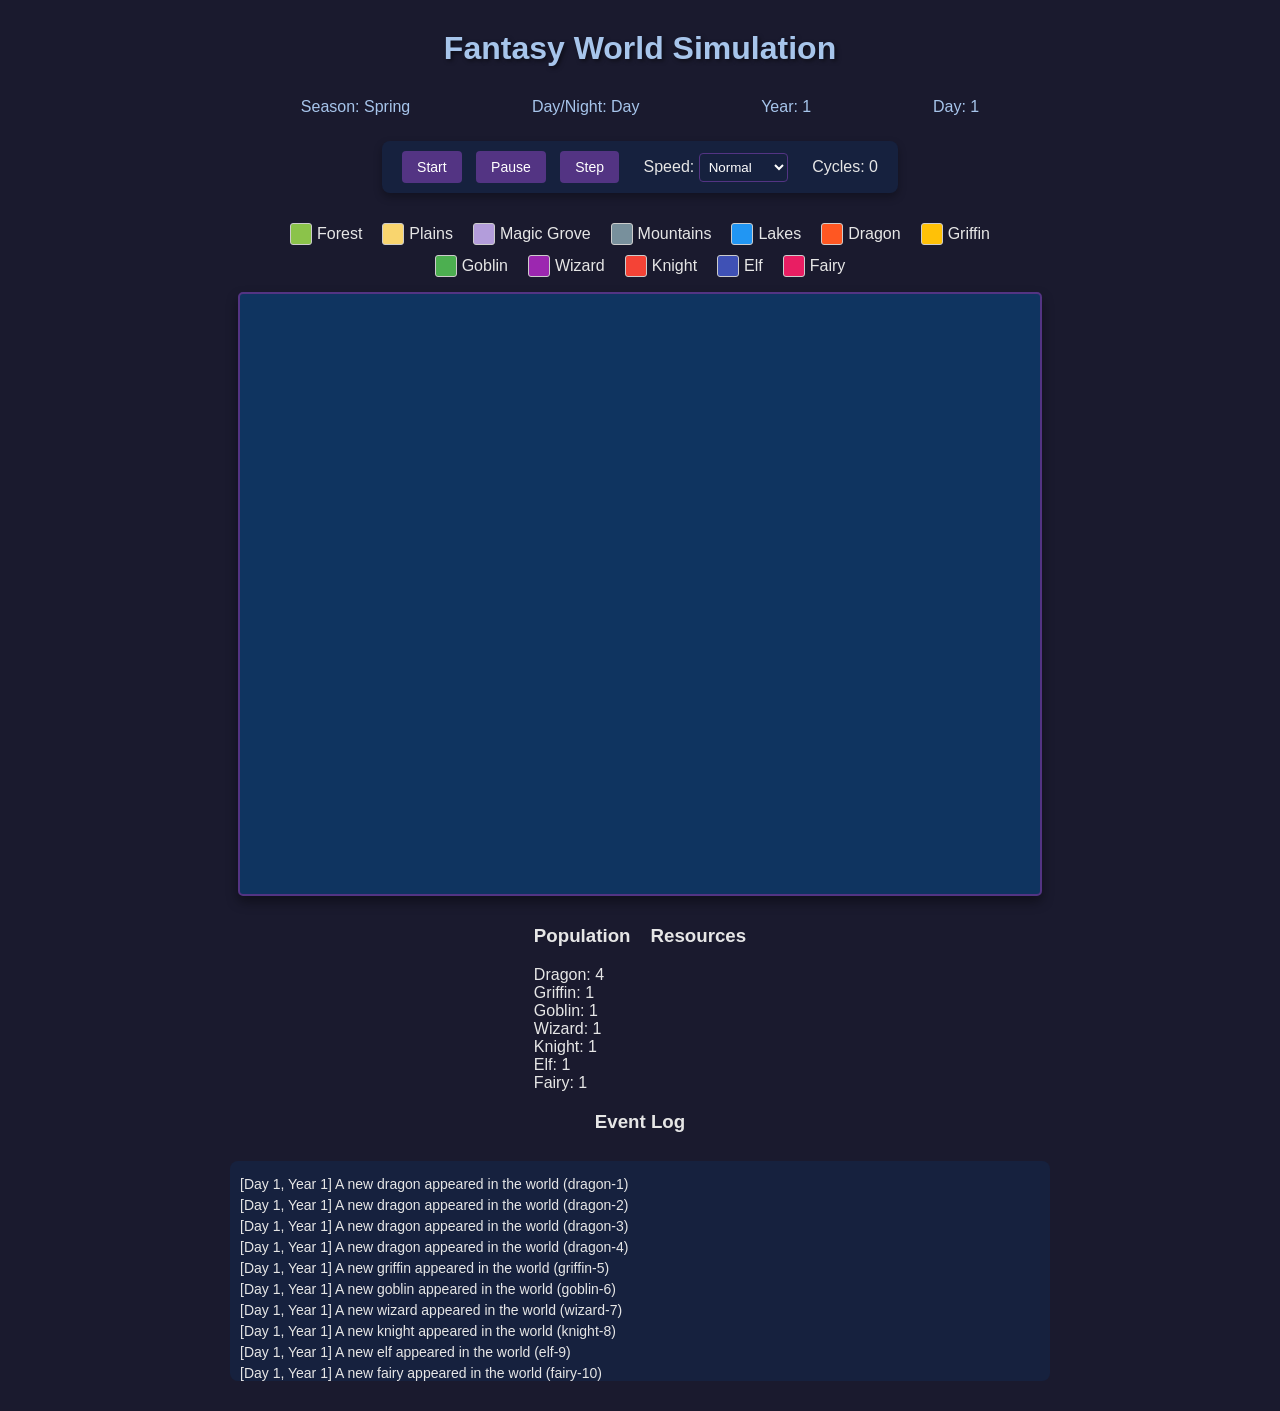
<file: simulation/index.html>
<!DOCTYPE html>
<html lang="en">
<head>
  <meta charset="UTF-8">
  <title>Fantasy World Simulation</title>
  <style>
    body {
      font-family: 'Segoe UI', Tahoma, Geneva, Verdana, sans-serif;
      background: #1a1a2e;
      color: #e6e6e6;
      margin: 0;
      padding: 20px;
      display: flex;
      flex-direction: column;
      align-items: center;
    }
    h1 {
      margin-top: 10px;
      color: #a7c5eb;
      text-shadow: 2px 2px 4px rgba(0, 0, 0, 0.5);
    }
    #controls {
      margin: 15px;
      background: #16213e;
      padding: 10px 20px;
      border-radius: 8px;
      box-shadow: 0 4px 8px rgba(0, 0, 0, 0.3);
    }
    #simulationCanvas {
      border: 2px solid #533483;
      background: #0f3460;
      border-radius: 5px;
      box-shadow: 0 6px 12px rgba(0, 0, 0, 0.4);
    }
    button {
      margin-right: 10px;
      padding: 8px 15px;
      font-size: 14px;
      background: #533483;
      color: white;
      border: none;
      border-radius: 4px;
      cursor: pointer;
      transition: background 0.3s;
    }
    button:hover {
      background: #6247aa;
    }
    .stat-display {
      background: #16213e;
      padding: 10px;
      margin: 10px 0;
      border-radius: 8px;
      max-height: 200px;
      overflow-y: auto;
      width: 800px;
    }
    .log-entry {
      margin: 5px 0;
      font-size: 14px;
    }
    .stat-panel {
      display: flex;
      justify-content: space-between;
      margin-top: 10px;
    }
    .stat-column {
      flex: 1;
      margin: 0 10px;
    }
    .world-info {
      display: flex;
      justify-content: space-around;
      width: 800px;
      margin: 10px 0;
      color: #a7c5eb;
    }
    select {
      background: #16213e;
      color: white;
      padding: 5px;
      border: 1px solid #533483;
      border-radius: 4px;
    }
    .legend {
      display: flex;
      flex-wrap: wrap;
      justify-content: center;
      margin: 10px 0;
      width: 800px;
    }
    .legend-item {
      display: flex;
      align-items: center;
      margin: 5px 10px;
    }
    .legend-color {
      width: 20px;
      height: 20px;
      margin-right: 5px;
      border: 1px solid #ccc;
      border-radius: 3px;
    }
  </style>
</head>
<body>
  <h1>Fantasy World Simulation</h1>
  
  <div class="world-info">
    <div>Season: <span id="seasonDisplay">Spring</span></div>
    <div>Day/Night: <span id="dayNightDisplay">Day</span></div>
    <div>Year: <span id="yearDisplay">1</span></div>
    <div>Day: <span id="dayDisplay">1</span></div>
  </div>
  
  <div id="controls">
    <button id="startButton">Start</button>
    <button id="pauseButton">Pause</button>
    <button id="stepButton">Step</button>
    <span style="margin-left: 10px;">Speed: </span>
    <select id="speedSelector">
      <option value="1000">Slow</option>
      <option value="500" selected>Normal</option>
      <option value="200">Fast</option>
      <option value="50">Very Fast</option>
    </select>
    <span style="margin-left: 20px;">Cycles: <span id="stepCounter">0</span></span>
  </div>
  
  <div class="legend">
    <div class="legend-item"><div class="legend-color" style="background: #8bc34a;"></div>Forest</div>
    <div class="legend-item"><div class="legend-color" style="background: #f9d56e;"></div>Plains</div>
    <div class="legend-item"><div class="legend-color" style="background: #b39ddb;"></div>Magic Grove</div>
    <div class="legend-item"><div class="legend-color" style="background: #78909c;"></div>Mountains</div>
    <div class="legend-item"><div class="legend-color" style="background: #2196f3;"></div>Lakes</div>
    <div class="legend-item"><div class="legend-color" style="background: #ff5722;"></div>Dragon</div>
    <div class="legend-item"><div class="legend-color" style="background: #ffc107;"></div>Griffin</div>
    <div class="legend-item"><div class="legend-color" style="background: #4caf50;"></div>Goblin</div>
    <div class="legend-item"><div class="legend-color" style="background: #9c27b0;"></div>Wizard</div>
    <div class="legend-item"><div class="legend-color" style="background: #f44336;"></div>Knight</div>
    <div class="legend-item"><div class="legend-color" style="background: #3f51b5;"></div>Elf</div>
    <div class="legend-item"><div class="legend-color" style="background: #e91e63;"></div>Fairy</div>
  </div>
  
  <canvas id="simulationCanvas" width="800" height="600"></canvas>
  
  <div class="stat-panel">
    <div class="stat-column">
      <h3>Population</h3>
      <div id="populationStats"></div>
    </div>
    <div class="stat-column">
      <h3>Resources</h3>
      <div id="resourceStats"></div>
    </div>
  </div>
  
  <h3>Event Log</h3>
  <div id="eventLog" class="stat-display"></div>

  <script>
   const entityDefs = {
		  "dragon": {
			baseStats: {
			  energy: 200,
			  maxEnergy: 200,
			  lifespan: 2000,
			  radius: 8,
			  color: '#ff5722',
			  power: 10,
			  intelligence: 0.8,
			  canClimb: true,
			  canSwim: true
			},
			behaviors: [
			  {
				type: "MovementBehavior",
				config: {
				  moveProbability: 0.7,
				  speed: 2,
				  energyCost: 0.3,
				  huntingMode: true,
				  fleeFromPredators: false
				}
			  },
			  {
				type: "HuntingBehavior",
				config: {
				  radius: 150,
				  targetTypes: ['knight', 'goblin', 'elf', 'griffin', 'shelter'],
				  attackSuccess: 0.8,
				  energyGain: 50,
				  searchCost: 0.2
				}
			  },
			  {
				type: "ReproductionBehavior",
				config: {
				  energyThreshold: 0.8,
				  reproductionChance: 0.005,
				  findMateRadius: 100,
				  maxOffspring: 1,
				  energyCost: 100,
				  cooldownTime: 500,
				  initialCooldown: 200
				}
			  },
			  {
				type: "MagicBehavior",
				config: {
				  maxMana: 100,
				  manaRegen: 0.5,
				  manaCost: 30,
				  spellType: 'damage',
				  spellName: 'fire breath',
				  spellPower: 30,
				  spellChance: 0.2,
				  cooldownTime: 15,
				  radius: 100,
				  enemyTypes: ['knight', 'goblin', 'elf', 'griffin', 'wizard']
				}
			  }
			]
		  },
		  "griffin": {
			baseStats: {
			  energy: 150,
			  maxEnergy: 150,
			  lifespan: 1500,
			  radius: 7,
			  color: '#ffc107',
			  power: 7,
			  intelligence: 0.6,
			  canClimb: true,
			  canSwim: false
			},
			behaviors: [
			  {
				type: "MovementBehavior",
				config: {
				  moveProbability: 0.8,
				  speed: 3,
				  energyCost: 0.2,
				  huntingMode: true,
				  fleeFromPredators: false
				}
			  },
			  {
				type: "HuntingBehavior",
				config: {
				  radius: 120,
				  targetTypes: ['goblin', 'elf'],
				  attackSuccess: 0.7,
				  energyGain: 40,
				  searchCost: 0.2
				}
			  },
			  {
				type: "ReproductionBehavior",
				config: {
				  energyThreshold: 0.7,
				  reproductionChance: 0.01,
				  findMateRadius: 80,
				  maxOffspring: 2,
				  energyCost: 60,
				  cooldownTime: 300,
				  initialCooldown: 100
				}
			  }
			]
		  },
		  "goblin": {
			baseStats: {
			  energy: 70,
			  maxEnergy: 70,
			  lifespan: 800,
			  radius: 5,
			  color: '#4caf50',
			  power: 3,
			  intelligence: 0.4,
			  evasion: 0.3,
			  canClimb: false,
			  canSwim: false
			},
			behaviors: [
			  {
				type: "MovementBehavior",
				config: {
				  moveProbability: 0.9,
				  speed: 2,
				  energyCost: 0.1,
				  huntingMode: false,
				  fleeFromPredators: true
				}
			  },
			  {
				type: "ForagingBehavior",
				config: {
				  foragingSkill: 0.6,
				  eatAmount: 10,
				  efficiencyFactor: 0.8,
				  searchCost: 0.1
				}
			  },
			  {
				type: "ReproductionBehavior",
				config: {
				  energyThreshold: 0.6,
				  reproductionChance: 0.03,
				  findMateRadius: 50,
				  maxOffspring: 3,
				  energyCost: 30,
				  cooldownTime: 150,
				  initialCooldown: 50
				}
			  },
			  {
				type: "CraftingBehavior",
				config: {
				  craftChance: 0.1,
				  craftingSkill: 0.5,
				  energyCost: 0.5,
				  cooldownTime: 20,
				  projects: [
					{name: 'Simple Trap', requiredWork: 10, effect: 'trap', quality: 1},
					{name: 'Crude Shelter', requiredWork: 20, effect: 'shelter', quality: 1}
				  ]
				}
			  },
			  {
				type: "SocialBehavior",
				config: {
				  interactionRadius: 40,
				  cooldownTime: 10,
				  allyTypes: ['goblin'],
				  enemyTypes: ['knight', 'elf', 'wizard']
				}
			  }
			]
		  },
		  "wizard": {
			baseStats: {
			  energy: 90,
			  maxEnergy: 90,
			  lifespan: 1200,
			  radius: 6,
			  color: '#9c27b0',
			  power: 5,
			  intelligence: 0.9,
			  canClimb: false,
			  canSwim: false
			},
			behaviors: [
			  {
				type: "MovementBehavior",
				config: {
				  moveProbability: 0.6,
				  speed: 1,
				  energyCost: 0.1,
				  huntingMode: false,
				  fleeFromPredators: true
				}
			  },
			  {
				type: "ForagingBehavior",
				config: {
				  foragingSkill: 0.5,
				  eatAmount: 8,
				  efficiencyFactor: 0.9,
				  searchCost: 0.1
				}
			  },
			  {
				type: "MagicBehavior",
				config: {
				  maxMana: 150,
				  manaRegen: 1,
				  manaCost: 20,
				  spellType: 'protection',
				  spellName: 'arcane shield',
				  spellPower: 15,
				  spellChance: 0.3,
				  cooldownTime: 10,
				  radius: 80,
				  allyTypes: ['wizard', 'knight', 'elf'],
				  protectionDuration: 100
				}
			  },
			  {
				type: "ReproductionBehavior",
				config: {
				  energyThreshold: 0.7,
				  reproductionChance: 0.01,
				  findMateRadius: 60,
				  maxOffspring: 1,
				  energyCost: 40,
				  cooldownTime: 300,
				  initialCooldown: 150
				}
			  },
			  {
				type: "SocialBehavior",
				config: {
				  interactionRadius: 60,
				  cooldownTime: 5,
				  allyTypes: ['wizard', 'knight', 'elf'],
				  enemyTypes: ['goblin', 'dragon']
				}
			  }
			]
		  },
		  "knight": {
			baseStats: {
			  energy: 120,
			  maxEnergy: 120,
			  lifespan: 1000,
			  radius: 6,
			  color: '#f44336',
			  power: 8,
			  intelligence: 0.6,
			  canClimb: false,
			  canSwim: false
			},
			behaviors: [
			  {
				type: "MovementBehavior",
				config: {
				  moveProbability: 0.7,
				  speed: 1.5,
				  energyCost: 0.2,
				  huntingMode: true,
				  fleeFromPredators: false
				}
			  },
			  {
				type: "HuntingBehavior",
				config: {
				  radius: 100,
				  targetTypes: ['goblin', 'dragon'],
				  attackSuccess: 0.6,
				  energyGain: 30,
				  searchCost: 0.2
				}
			  },
			  {
				type: "ForagingBehavior",
				config: {
				  foragingSkill: 0.3,
				  eatAmount: 5,
				  efficiencyFactor: 0.7,
				  searchCost: 0.1
				}
			  },
			  {
				type: "ReproductionBehavior",
				config: {
				  energyThreshold: 0.7,
				  reproductionChance: 0.02,
				  findMateRadius: 70,
				  maxOffspring: 2,
				  energyCost: 50,
				  cooldownTime: 250,
				  initialCooldown: 100
				}
			  },
			  {
				type: "CraftingBehavior",
				config: {
				  craftChance: 0.15,
				  craftingSkill: 0.7,
				  energyCost: 0.3,
				  cooldownTime: 15,
				  projects: [
					{name: 'Sword', requiredWork: 15, effect: 'tool', quality: 2},
					{name: 'Shield', requiredWork: 15, effect: 'tool', quality: 1},
					{name: 'Fortress', requiredWork: 40, effect: 'shelter', quality: 3}
				  ]
				}
			  },
			  {
				type: "SocialBehavior",
				config: {
				  interactionRadius: 50,
				  cooldownTime: 10,
				  allyTypes: ['knight', 'wizard', 'elf'],
				  enemyTypes: ['goblin', 'dragon']
				}
			  }
			]
		  },
		  "elf": {
			baseStats: {
			  energy: 80,
			  maxEnergy: 80,
			  lifespan: 1600,
			  radius: 5,
			  color: '#3f51b5',
			  power: 4,
			  intelligence: 0.7,
			  evasion: 0.4,
			  canClimb: true,
			  canSwim: true
			},
			behaviors: [
			  {
				type: "MovementBehavior",
				config: {
				  moveProbability: 0.8,
				  speed: 2,
				  energyCost: 0.1,
				  huntingMode: false,
				  fleeFromPredators: true
				}
			  },
			  {
				type: "ForagingBehavior",
				config: {
				  foragingSkill: 0.8,
				  eatAmount: 10,
				  efficiencyFactor: 1.2,
				  searchCost: 0.1
				}
			  },
			  {
				type: "MagicBehavior",
				config: {
				  maxMana: 100,
				  manaRegen: 0.8,
				  manaCost: 15,
				  spellType: 'environment',
				  spellName: "nature's blessing",
				  spellPower: 10,
				  spellChance: 0.2,
				  cooldownTime: 20,
				  radius: 60
				}
			  },
			  {
				type: "ReproductionBehavior",
				config: {
				  energyThreshold: 0.6,
				  reproductionChance: 0.015,
				  findMateRadius: 80,
				  maxOffspring: 2,
				  energyCost: 30,
				  cooldownTime: 200,
				  initialCooldown: 80
				}
			  },
			  {
				type: "SocialBehavior",
				config: {
				  interactionRadius: 70,
				  cooldownTime: 8,
				  allyTypes: ['elf', 'fairy', 'wizard'],
				  enemyTypes: ['goblin']
				}
			  }
			]
		  },
		  "fairy": {
			baseStats: {
			  energy: 50,
			  maxEnergy: 50,
			  lifespan: 500,
			  radius: 3,
			  color: '#e91e63',
			  power: 2,
			  intelligence: 0.8,
			  evasion: 0.6,
			  canClimb: true,
			  canSwim: true
			},
			behaviors: [
			  {
				type: "MovementBehavior",
				config: {
				  moveProbability: 0.9,
				  speed: 2.5,
				  energyCost: 0.05,
				  huntingMode: false,
				  fleeFromPredators: true
				}
			  },
			  {
				type: "ForagingBehavior",
				config: {
				  foragingSkill: 0.7,
				  eatAmount: 5,
				  efficiencyFactor: 1.0,
				  searchCost: 0.05
				}
			  },
			  {
				type: "MagicBehavior",
				config: {
				  maxMana: 80,
				  manaRegen: 1.2,
				  manaCost: 10,
				  spellType: 'healing',
				  spellName: 'fairy dust',
				  spellPower: 15,
				  spellChance: 0.4,
				  cooldownTime: 5,
				  radius: 40,
				  allyTypes: ['fairy', 'elf', 'wizard']
				}
			  },
			  {
				type: "ReproductionBehavior",
				config: {
				  energyThreshold: 0.6,
				  reproductionChance: 0.02,
				  findMateRadius: 60,
				  maxOffspring: 3,
				  energyCost: 20,
				  cooldownTime: 100,
				  initialCooldown: 40
				}
			  }
			]
		  },
		  "shelter": {
			baseStats: {
			  energy: 50,
			  maxEnergy: 50,
			  lifespan: 5000,
			  radius: 3,
			  color: '#333333',
			  power: 2,
			  intelligence: 0.0,
			  evasion: 0.0,
			  canClimb: false,
			  canSwim: false,
			  biological: false
			},
			behaviors: []
		  },
		  "trap": {
			baseStats: {
			  energy: 50,
			  maxEnergy: 50,
			  lifespan: 5000,
			  radius: 3,
			  color: '#333333',
			  power: 2,
			  intelligence: 0.0,
			  evasion: 0.0,
			  canClimb: false,
			  canSwim: false,
			  biological: false
			},
			behaviors: []
		  }
		};

	const behaviors = (() => {	
	// ---------------------------
      // Base Behavior Class
      // ---------------------------
      class Behavior {
        constructor(type, parameters) {
          this.type = type;
          this.parameters = parameters || {};
        }
        
        execute(entity, world) {
          // Base implementation
        }
      }

      // ---------------------------
      // Movement Behaviors
      // ---------------------------
      class MovementBehavior extends Behavior {
        constructor(parameters) {
          super('movement', parameters);
          this.cooldown = 0;
        }
        
        execute(entity, world) {
          // Skip movement if on cooldown
          if (this.cooldown > 0) {
            this.cooldown--;
            return;
          }
          
          // Get current grid position
          const currentCol = Math.floor(entity.x / world.cellWidth);
          const currentRow = Math.floor(entity.y / world.cellHeight);
          
          // Determine possible movement directions (including diagonals)
          const directions = [
            {row: -1, col: 0},  // up
            {row: 1, col: 0},   // down
            {row: 0, col: -1},  // left
            {row: 0, col: 1},   // right
            {row: -1, col: -1}, // up-left
            {row: -1, col: 1},  // up-right
            {row: 1, col: -1},  // down-left
            {row: 1, col: 1}    // down-right
          ];
          
          let moved = false;
          
          // Prioritize moving toward targets if hunting or fleeing
          if (entity.target && this.parameters.huntingMode) {
            const targetCol = Math.floor(entity.target.x / world.cellWidth);
            const targetRow = Math.floor(entity.target.y / world.cellHeight);
            
            const dx = targetCol - currentCol;
            const dy = targetRow - currentRow;
            
            // Choose direction that moves toward target
            const direction = {
              row: dy === 0 ? 0 : (dy > 0 ? 1 : -1),
              col: dx === 0 ? 0 : (dx > 0 ? 1 : -1)
            };
            
            const newRow = currentRow + direction.row;
            const newCol = currentCol + direction.col;
            
            if (this.isValidMove(newRow, newCol, world, entity)) {
              this.moveEntity(entity, newRow, newCol, world);
              moved = true;
            }
          } 
          // Check if entity should flee
          else if (entity.threatNearby && this.parameters.fleeFromPredators) {
            const threat = entity.threatNearby;
            const threatCol = Math.floor(threat.x / world.cellWidth);
            const threatRow = Math.floor(threat.y / world.cellHeight);
            
            // Move away from the threat
            const dx = currentCol - threatCol;
            const dy = currentRow - threatRow;
            
            const direction = {
              row: dy === 0 ? 0 : (dy > 0 ? 1 : -1),
              col: dx === 0 ? 0 : (dx > 0 ? 1 : -1)
            };
            
            const newRow = currentRow + direction.row;
            const newCol = currentCol + direction.col;
            
            if (this.isValidMove(newRow, newCol, world, entity)) {
              this.moveEntity(entity, newRow, newCol, world);
              moved = true;
            }
          }
          
          // Random movement if not hunting/fleeing or if directed movement failed
          if (!moved && Math.random() < this.parameters.moveProbability) {
            // Shuffle directions for random selection
            const shuffledDirs = directions.sort(() => Math.random() - 0.5);
            
            for (const direction of shuffledDirs) {
              const newRow = currentRow + direction.row;
              const newCol = currentCol + direction.col;
              
              if (this.isValidMove(newRow, newCol, world, entity)) {
                this.moveEntity(entity, newRow, newCol, world);
                moved = true;
                break;
              }
            }
          }
          
          // Set cooldown based on speed
          if (moved) {
            this.cooldown = Math.max(1, Math.floor(10 / (this.parameters.speed || 1)));
            entity.energy -= this.parameters.energyCost * (world.isNight ? 1.5 : 1);
            
            // Terrain effects
            const currentTerrain = world.getTerrainAt(entity.x, entity.y);
            if (currentTerrain === 'mountains' && entity.type !== 'griffin' && entity.type !== 'dragon') {
              entity.energy -= this.parameters.energyCost * 0.5; // Mountains cost extra energy
            } else if (currentTerrain === 'lakes' && !entity.canSwim) {
              entity.energy -= this.parameters.energyCost * 2; // Water costs extra for non-swimmers
            }
          }
        }
        
        isValidMove(row, col, world, entity) {
          // Check if new position is within grid bounds
          if (row < 0 || row >= world.gridRows || col < 0 || col >= world.gridCols) {
            return false;
          }
          
          // Get terrain type at new position
          const newTerrain = world.grid[row][col].terrain;
          
          // Check terrain restrictions
          if (newTerrain === 'mountains' && !entity.canClimb && entity.type !== 'griffin' && entity.type !== 'dragon') {
            return Math.random() < 0.2; // Small chance to enter mountains for non-climbers
          }
          
          if (newTerrain === 'lakes' && !entity.canSwim) {
            return Math.random() < 0.1; // Very small chance to enter water for non-swimmers
          }
          
          return true;
        }
        
        moveEntity(entity, newRow, newCol, world) {
          // Move to center of new cell with some randomness
          entity.x = (newCol + 0.3 + Math.random() * 0.4) * world.cellWidth;
          entity.y = (newRow + 0.3 + Math.random() * 0.4) * world.cellHeight;
        }
      }

      // ---------------------------
      // Hunting Behavior
      // ---------------------------
      class HuntingBehavior extends Behavior {
        constructor(parameters) {
          super('hunting', parameters);
          this.huntCooldown = 0;
        }
        
        execute(entity, world) {
          if (this.huntCooldown > 0) {
            this.huntCooldown--;
            return;
          }
          
          // Skip hunting if not hungry enough
          if (entity.energy > entity.maxEnergy * 0.7) {
            return;
          }
          
          // Search for prey
          const huntRadius = this.parameters.radius;
          let potentialPrey = Array.from(world.entities.values()).filter(other => {
            return (
              other.id !== entity.id &&
              this.parameters.targetTypes.includes(other.type) &&
              Math.hypot(entity.x - other.x, entity.y - other.y) < huntRadius
            );
          });
          
          // Sort by distance
          potentialPrey.sort((a, b) => {
            const distA = Math.hypot(entity.x - a.x, entity.y - a.y);
            const distB = Math.hypot(entity.x - b.x, entity.y - b.y);
            return distA - distB;
          });
          
          if (potentialPrey.length > 0) {
            const prey = potentialPrey[0];
            const distance = Math.hypot(entity.x - prey.x, entity.y - prey.y);
            
            // Set as target if not in attack range
            if (distance > entity.radius + prey.radius) {
              entity.target = prey;
              
              // Alert prey of nearby predator
              prey.threatNearby = entity;
              
              // Hunting fails sometimes based on prey's evasion skill
              if (prey.evasion && Math.random() < prey.evasion) {
                world.addEventLog(`${prey.name} (${prey.type}) evaded ${entity.name}'s hunt!`);
                this.huntCooldown = 10;
                return;
              }
            } else {
              // Attack when in range
              const attackSuccess = Math.random() < this.parameters.attackSuccess;
              
              if (attackSuccess) {
                world.addEventLog(`${entity.name} killed ${prey.name} (${prey.type}) and gained ${this.parameters.energyGain} energy!`);
                world.removeEntity(prey.id);
                entity.energy += this.parameters.energyGain;
                entity.killCount = (entity.killCount || 0) + 1;
                entity.target = null;
                this.huntCooldown = 20; // Rest after successful hunt
              } else {
                world.addEventLog(`${entity.name}'s attack on ${prey.name} failed!`);
                this.huntCooldown = 5;
              }
            }
          } else {
            entity.target = null;
          }
          
          // Energy cost for hunting
          entity.energy -= this.parameters.searchCost;
        }
      }

      // ---------------------------
      // Foraging Behavior (for creatures eating plants, berries, etc.)
      // ---------------------------
      class ForagingBehavior extends Behavior {
        constructor(parameters) {
          super('foraging', parameters);
          this.forageCooldown = 0;
        }
        
        execute(entity, world) {
          if (this.forageCooldown > 0) {
            this.forageCooldown--;
            return;
          }
          
          const col = Math.floor(entity.x / world.cellWidth);
          const row = Math.floor(entity.y / world.cellHeight);
          
          if (row < 0 || row >= world.gridRows || col < 0 || col >= world.gridCols) {
            return;
          }
          
          const cell = world.grid[row][col];
          if (cell.plantEnergy > 0) {
            // Foraging success depends on terrain and entity skill
            let foragingSuccess = this.parameters.foragingSkill || 0.5;
            
            // Adjust for terrain
            if (cell.terrain === 'forest') foragingSuccess *= 1.2;
            if (cell.terrain === 'mountains') foragingSuccess *= 0.7;
            if (cell.terrain === 'magicGrove') foragingSuccess *= 1.5;
            if (cell.terrain === 'lakes') foragingSuccess *= 0.5;
            
            if (Math.random() < foragingSuccess) {
              const energyConsumed = Math.min(this.parameters.eatAmount, cell.plantEnergy);
              const energyGained = energyConsumed * this.parameters.efficiencyFactor;
              
              entity.energy += energyGained;
              cell.plantEnergy -= energyConsumed;
              
              if (energyGained > 5) {
                world.addEventLog(`${entity.name} foraged at (${row}, ${col}), gaining ${energyGained.toFixed(1)} energy`);
              }
              
              // Special effects in magic groves
              if (cell.terrain === 'magicGrove' && Math.random() < 0.1) {
                const bonusEffect = Math.random();
                if (bonusEffect < 0.33) {
                  entity.energy += 10;
                  world.addEventLog(`${entity.name} found magical berries and gained extra energy!`);
                } else if (bonusEffect < 0.66) {
                  entity.maxEnergy += 5;
                  world.addEventLog(`${entity.name} absorbed magic enhancing their vitality!`);
                } else {
                  // Temporary buff
                  entity.buffedUntil = world.currentStep + 100;
                  world.addEventLog(`${entity.name} is empowered by magical energy for a time!`);
                }
              }
              
              this.forageCooldown = 5;
            }
          }
          
          // Energy cost for foraging
          entity.energy -= this.parameters.searchCost;
        }
      }

      // ---------------------------
      // Magic Behavior (for magical entities)
      // ---------------------------
      class MagicBehavior extends Behavior {
        constructor(parameters) {
          super('magic', parameters);
          this.cooldown = 0;
          this.mana = parameters.maxMana || 100;
          this.maxMana = parameters.maxMana || 100;
        }
        
        execute(entity, world) {
          if (this.cooldown > 0) {
            this.cooldown--;
            return;
          }
          
          // Regenerate mana
          this.mana = Math.min(this.maxMana, this.mana + this.parameters.manaRegen);
          
          // Skip if not enough mana
          if (this.mana < this.parameters.manaCost) {
            return;
          }
          
          // Cast spell based on type
          const spellType = this.parameters.spellType;
          const spellChance = this.parameters.spellChance || 0.3;
          
          if (Math.random() < spellChance) {
            switch (spellType) {
              case 'heal':
                this.castHealingSpell(entity, world);
                break;
              case 'damage':
                this.castDamageSpell(entity, world);
                break;
              case 'environment':
                this.castEnvironmentSpell(entity, world);
                break;
              case 'protection':
                this.castProtectionSpell(entity, world);
                break;
            }
          }
        }
        
        castHealingSpell(entity, world) {
          // Heal self or allies
          const targets = Array.from(world.entities.values()).filter(other => {
            return (
              (other.id === entity.id || this.parameters.allyTypes.includes(other.type)) &&
              Math.hypot(entity.x - other.x, entity.y - other.y) < this.parameters.radius &&
              other.energy < other.maxEnergy * 0.6
            );
          });
          
          if (targets.length > 0) {
            const target = targets[Math.floor(Math.random() * targets.length)];
            const healAmount = this.parameters.spellPower;
            
            target.energy = Math.min(target.maxEnergy, target.energy + healAmount);
            this.mana -= this.parameters.manaCost;
            this.cooldown = this.parameters.cooldownTime;
            
            world.addEventLog(`${entity.name} cast a healing spell on ${target.name}, restoring ${healAmount} energy!`);
            
            // Visual effect
            world.addEffect({
              x: target.x,
              y: target.y,
              type: 'heal',
              duration: 10
            });
          }
        }
        
        castDamageSpell(entity, world) {
          // Attack enemies
          const targets = Array.from(world.entities.values()).filter(other => {
            return (
              other.id !== entity.id &&
              this.parameters.enemyTypes.includes(other.type) &&
              Math.hypot(entity.x - other.x, entity.y - other.y) < this.parameters.radius
            );
          });
          
          if (targets.length > 0) {
            const target = targets[Math.floor(Math.random() * targets.length)];
            const damageAmount = this.parameters.spellPower;
            
            target.energy -= damageAmount;
            this.mana -= this.parameters.manaCost;
            this.cooldown = this.parameters.cooldownTime;
            
            world.addEventLog(`${entity.name} cast a ${this.parameters.spellName} at ${target.name}, dealing ${damageAmount} damage!`);
            
            // Visual effect
            world.addEffect({
              x: target.x,
              y: target.y,
              type: 'damage',
              duration: 10
            });
            
            if (target.energy <= 0) {
              world.addEventLog(`${target.name} was defeated by ${entity.name}'s magic!`);
              world.removeEntity(target.id);
              entity.killCount = (entity.killCount || 0) + 1;
            }
          }
        }
        
        castEnvironmentSpell(entity, world) {
          // Affect the environment (change terrain, grow plants, etc.)
          const col = Math.floor(entity.x / world.cellWidth);
          const row = Math.floor(entity.y / world.cellHeight);
          
          // Influence surrounding cells
          const radius = 2;
          for (let r = row - radius; r <= row + radius; r++) {
            for (let c = col - radius; c <= col + radius; c++) {
              if (r >= 0 && r < world.gridRows && c >= 0 && c < world.gridCols) {
                const cell = world.grid[r][c];
                
                // Enhance plant growth
                cell.plantEnergy = Math.min(cell.maxPlantEnergy, cell.plantEnergy + this.parameters.spellPower);
                
                // Small chance to transform terrain to magic grove
                if (Math.random() < 0.05 && cell.terrain !== 'magicGrove' && cell.terrain !== 'lakes' && cell.terrain !== 'mountains') {
                  cell.terrain = 'magicGrove';
                  cell.maxPlantEnergy = 120;
                  cell.regrowthRate = 3;
                  cell.color = '#b39ddb';
                }
              }
            }
          }
          
          this.mana -= this.parameters.manaCost;
          this.cooldown = this.parameters.cooldownTime;
          
          world.addEventLog(`${entity.name} cast a nature spell, enriching the surrounding land!`);
          
          // Visual effect
          world.addEffect({
            x: entity.x,
            y: entity.y,
            type: 'nature',
            duration: 15,
            radius: radius * world.cellWidth
          });
        }
        
        castProtectionSpell(entity, world) {
          // Cast protection on self or allies
          const targets = Array.from(world.entities.values()).filter(other => {
            return (
              (other.id === entity.id || this.parameters.allyTypes.includes(other.type)) &&
              Math.hypot(entity.x - other.x, entity.y - other.y) < this.parameters.radius &&
              !other.protection
            );
          });
          
          if (targets.length > 0) {
            const target = targets[Math.floor(Math.random() * targets.length)];
            
            target.protection = true;
            target.protectionUntil = world.currentStep + this.parameters.protectionDuration;
            this.mana -= this.parameters.manaCost;
            this.cooldown = this.parameters.cooldownTime;
            
            world.addEventLog(`${entity.name} cast a protection spell on ${target.name}!`);
            
            // Visual effect
            world.addEffect({
              x: target.x,
              y: target.y,
              type: 'protection',
              duration: 10
            });
          }
        }
      }

      // ---------------------------
      // Reproduction Behavior
      // ---------------------------
      class ReproductionBehavior extends Behavior {
        constructor(parameters) {
          super('reproduction', parameters);
          this.cooldown = parameters.initialCooldown || 0;
        }
        
        execute(entity, world) {
          if (this.cooldown > 0) {
            this.cooldown--;
            return;
          }
          
          // Only reproduce if entity has sufficient energy
          if (entity.energy < entity.maxEnergy * this.parameters.energyThreshold) {
            return;
          }
          
          // Find a mate of the same type
          const potentialMates = Array.from(world.entities.values()).filter(other => {
            return (
              other.id !== entity.id &&
              other.type === entity.type &&
              Math.hypot(entity.x - other.x, entity.y - other.y) < this.parameters.findMateRadius &&
              other.energy > other.maxEnergy * this.parameters.energyThreshold
            );
          });
          
          if (potentialMates.length > 0 && Math.random() < this.parameters.reproductionChance) {
            const mate = potentialMates[Math.floor(Math.random() * potentialMates.length)];
            
            // Create offspring
            const numOffspring = Math.floor(Math.random() * this.parameters.maxOffspring) + 1;
            
            for (let i = 0; i < numOffspring; i++) {
              // Offspring appears near parents
              const offsetX = (Math.random() - 0.5) * world.cellWidth;
              const offsetY = (Math.random() - 0.5) * world.cellHeight;
              
              const offspring = world.createEntity(
                entity.type, 
                entity.x + offsetX, 
                entity.y + offsetY,
                true // Mark as offspring
              );
              
              // Genetic variation - offspring may have slight variations
              if (Math.random() < 0.2) {
                const variation = (Math.random() * 0.2) - 0.1; // -10% to +10%
                offspring.maxEnergy = Math.max(20, Math.floor(entity.maxEnergy * (1 + variation)));
              }
              
              world.addEventLog(`${entity.name} and ${mate.name} produced offspring (${offspring.name})!`);
            }
            
            // Parents lose energy
            entity.energy -= this.parameters.energyCost;
            mate.energy -= this.parameters.energyCost;
            
            // Set cooldown
            this.cooldown = this.parameters.cooldownTime;
            
            // Find mate's reproduction behavior and set cooldown
            const mateBehaviors = mate.behaviors.filter(b => b.type === 'reproduction');
            if (mateBehaviors.length > 0) {
              mateBehaviors[0].cooldown = this.parameters.cooldownTime;
            }
          }
        }
      }

      // ---------------------------
      // Crafting/Building Behavior (for intelligent entities)
      // ---------------------------
      class CraftingBehavior extends Behavior {
        constructor(parameters) {
          super('crafting', parameters);
          this.cooldown = 0;
          this.progress = 0;
          this.currentProject = null;
        }
        
        execute(entity, world) {
          if (this.cooldown > 0) {
            this.cooldown--;
            return;
          }
          
          // Skip if energy is too low
          if (entity.energy < entity.maxEnergy * 0.4) {
            return;
          }
          
          // If not currently crafting, decide on a project
          if (!this.currentProject && Math.random() < this.parameters.craftChance) {
            const possibleProjects = this.parameters.projects;
            this.currentProject = possibleProjects[Math.floor(Math.random() * possibleProjects.length)];
            this.progress = 0;
            
            world.addEventLog(`${entity.name} started crafting: ${this.currentProject.name}`);
          }
          
          // Work on current project
          if (this.currentProject) {
            // Make progress
            this.progress += this.parameters.craftingSkill;
            entity.energy -= this.parameters.energyCost;
            
            // Check if project is complete
            if (this.progress >= this.currentProject.requiredWork) {
              this.applyProjectEffects(entity, world);
              this.currentProject = null;
              this.cooldown = this.parameters.cooldownTime;
            }
          }
        }
        
        applyProjectEffects(entity, world) {
          const project = this.currentProject;
          
          world.addEventLog(`${entity.name} completed crafting: ${project.name}!`);
          
          switch (project.effect) {
            case 'shelter':
              // Create a shelter at current location
              const col = Math.floor(entity.x / world.cellWidth);
              const row = Math.floor(entity.y / world.cellHeight);
              
			  if (row >= 0 && row < world.gridRows && col >= 0 && col < world.gridCols) {
                world.grid[row][col].hasShelter = true;
                entity.hasShelter = true;
                entity.shelterLocation = {row, col};
                
                // Visual marker for shelter
				let shelter = world.createEntity('shelter', col * world.cellWidth + world.cellWidth * .5, row * world.cellHeight + world.cellHeight * .5);
				shelter.owner = entity.id;         
              }
              break;
              
            case 'tool':
              // Create a tool that improves efficiency
              entity.hasTool = true;
              entity.toolQuality = (entity.toolQuality || 0) + project.quality;
              
              // Apply tool effects to behaviors
              entity.behaviors.forEach(behavior => {
                if (behavior.type === 'foraging' && behavior.parameters.foragingSkill) {
                  behavior.parameters.foragingSkill *= (1 + 0.1 * project.quality);
                }
                if (behavior.type === 'hunting' && behavior.parameters.attackSuccess) {
                  behavior.parameters.attackSuccess *= (1 + 0.1 * project.quality);
                }
              });
              break;
              
            case 'potion':
              // Create a magical potion that provides temporary benefits
              entity.energy = entity.maxEnergy;
              entity.buffedUntil = world.currentStep + 200;
              entity.buffAmount = project.quality;
              
              world.addEffect({
                x: entity.x,
                y: entity.y,
                type: 'potion',
                duration: 15
              });
              break;
              
            case 'trap':
              // Set a trap for hunting
              const trapCol = Math.floor(entity.x / world.cellWidth);
              const trapRow = Math.floor(entity.y / world.cellHeight);
              
              if (trapRow >= 0 && trapRow < world.gridRows && trapCol >= 0 && trapCol < world.gridCols) {
                let trap = world.createEntity('trap',  world.cellWidth * (trapCol + .5), world.cellHeight * (trapRow + .5));
				trap.quality = project.quality;
                trap.owner = entity.id;
                trap.checkChance = 0.1;
                trap.duration = 500;                
              }
              break;
          }
        }
      }

      // ---------------------------
      // Social Behavior (for intelligent entities)
      // ---------------------------
      class SocialBehavior extends Behavior {
        constructor(parameters) {
          super('social', parameters);
          this.cooldown = 0;
          this.allies = new Set();
          this.enemies = new Set();
        }
        
        execute(entity, world) {
          if (this.cooldown > 0) {
            this.cooldown--;
            return;
          }
          
          // Interact with nearby entities
          const nearbyEntities = Array.from(world.entities.values()).filter(other => {
            return other.id !== entity.id && 
                   Math.hypot(entity.x - other.x, entity.y - other.y) < this.parameters.interactionRadius;
          });
          
          if (nearbyEntities.length > 0) {
            // Choose one entity to interact with
            const other = nearbyEntities[Math.floor(Math.random() * nearbyEntities.length)];
            
            // Determine interaction type based on relationship
            if (this.parameters.allyTypes.includes(other.type)) {
              // Friendly interaction
              this.friendlyInteraction(entity, other, world);
              this.allies.add(other.id);
            } else if (this.parameters.enemyTypes.includes(other.type)) {
              // Hostile interaction
              this.hostileInteraction(entity, other, world);
              this.enemies.add(other.id);
            } else {
              // Neutral interaction
              this.neutralInteraction(entity, other, world);
            }
            
            this.cooldown = this.parameters.cooldownTime;
          }
          
          // Share information with allies (if this is an intelligent entity)
          if (entity.intelligence && entity.intelligence > 0.5) {
            this.shareInformation(entity, world);
          }
        }
        
        friendlyInteraction(entity, other, world) {
          const interactionType = Math.random();
          
          if (interactionType < 0.4 && entity.energy > entity.maxEnergy * 0.6) {
            // Share resources
            const sharedEnergy = entity.energy * 0.1;
            entity.energy -= sharedEnergy;
            other.energy += sharedEnergy;
            
            world.addEventLog(`${entity.name} shared resources with ${other.name}`);
          } else if (interactionType < 0.7) {
            // Form alliance
            entity.alliedWith = entity.alliedWith || new Set();
            entity.alliedWith.add(other.id);
            
            other.alliedWith = other.alliedWith || new Set();
            other.alliedWith.add(entity.id);
            
            if (Math.random() < 0.3) {
              world.addEventLog(`${entity.name} formed an alliance with ${other.name}`);
            }
          } else {
            // Knowledge sharing (slight buff to both)
            const otherSocial = other.behaviors.find(b => b.type === 'social');
            if (otherSocial) {
              otherSocial.allies.add(entity.id);
            }
            
            if (Math.random() < 0.1) {
              world.addEventLog(`${entity.name} and ${other.name} exchanged knowledge`);
            }
          }
        }
        
        hostileInteraction(entity, other, world) {
          // Check if either entity is protected
          if (entity.protection || other.protection) {
            return;
          }
          
          const interactionType = Math.random();
          
          if (interactionType < 0.3) {
            // Intimidate
            if (entity.power > other.power && Math.random() < 0.7) {
              other.energy -= 5;
              world.addEventLog(`${entity.name} intimidated ${other.name}`);
              
              // Cause fleeing behavior
              other.threatNearby = entity;
            }
          } else if (interactionType < 0.6) {
            // Territory marking
            const col = Math.floor(entity.x / world.cellWidth);
            const row = Math.floor(entity.y / world.cellHeight);
            
            if (row >= 0 && row < world.gridRows && col >= 0 && col < world.gridCols) {
              world.grid[row][col].claimedBy = entity.id;
            }
          } else {
            // Direct conflict (resolved by social status and power)
            if (entity.power > other.power * 1.2) {
              other.energy -= 10;
              entity.energy -= 3;
              
              world.addEventLog(`${entity.name} drove ${other.name} away in a conflict`);
              
              if (other.energy <= 0) {
                world.addEventLog(`${other.name} was defeated by ${entity.name}!`);
                world.removeEntity(other.id);
                entity.killCount = (entity.killCount || 0) + 1;
              }
            } else {
              // Conflict is costly for both parties
              other.energy -= 5;
              entity.energy -= 5;
              
              world.addEventLog(`${entity.name} and ${other.name} had a skirmish`);
            }
          }
        }
        
        neutralInteraction(entity, other, world) {
          const interactionType = Math.random();
          
          if (interactionType < 0.5) {
            // Simple acknowledgment
            return;
          } else if (interactionType < 0.8) {
            // Cautious observation
            entity.observedEntities = entity.observedEntities || new Set();
            entity.observedEntities.add(other.id);
          } else {
            // Attempted communication
            if (entity.intelligence > 0.6 && other.intelligence > 0.6) {
              // Both intelligent enough to communicate
              const success = Math.random() < 0.5;
              
              if (success) {
                world.addEventLog(`${entity.name} established communication with ${other.name}`);
                
                // Small chance to become allies
                if (Math.random() < 0.2) {
                  this.allies.add(other.id);
                  
                  const otherSocial = other.behaviors.find(b => b.type === 'social');
                  if (otherSocial) {
                    otherSocial.allies.add(entity.id);
                  }
                }
              }
            }
          }
        }
        
        shareInformation(entity, world) {
          // Share information with allies about resources, dangers, etc.
          Array.from(this.allies).forEach(allyId => {
            const ally = world.entities.get(allyId);
            
            if (ally && Math.random() < 0.3) {
              // Share information about enemies
              Array.from(this.enemies).some(enemyId => {
                const enemy = world.entities.get(enemyId);
                
                if (enemy) {
                  const allySocial = ally.behaviors.find(b => b.type === 'social');
                  if (allySocial) {
                    allySocial.enemies.add(enemy.id);
                  }
                  return true;
                }
                return false;
              });
            }
          });
        }
      }
	  
	  const behaviorRegistry = {
	    // Default behavior registrations
	    MovementBehavior: MovementBehavior,
	    HuntingBehavior: HuntingBehavior,
	    ForagingBehavior: ForagingBehavior,
	    ReproductionBehavior: ReproductionBehavior,
	    MagicBehavior: MagicBehavior,
	    CraftingBehavior: CraftingBehavior,
	    SocialBehavior: SocialBehavior
	  };
	  return { behaviorRegistry }
	  })();
    // --------------------------------------------------
    // Simulation Module: Contains Entities, Behaviors, World, etc.
    // --------------------------------------------------
    const Simulation = (() => {	 
      // ---------------------------
      // Entity Class
      // ---------------------------
      class Entity {
        constructor(id, type, x, y, params = {}) {
          this.id = id;
          this.type = type;
          this.name = `${type}-${id.substring(0, 4)}`;
          this.x = x;
          this.y = y;
          this.energy = params.energy || 100;
          this.maxEnergy = params.maxEnergy || 100;
          this.age = 0;
          this.lifespan = params.lifespan || 1000;
          this.radius = params.radius || 5;
          this.color = params.color || '#ffffff';
          this.behaviors = [];
          this.target = null;
          this.threatNearby = null;
          this.power = params.power || 1;
          this.intelligence = params.intelligence || 0;
          this.evasion = params.evasion || 0;
          this.killCount = 0;
          this.canClimb = params.canClimb || false;
          this.canSwim = params.canSwim || false;
		  this.biological = params.biological ?? true;
        }
        
        update(world) {
          // Reset temporary states
          this.threatNearby = null;
          
          // Execute all behaviors
          this.behaviors.forEach(behavior => behavior.execute(this, world));
          
          // Apply natural energy loss
		  if( this.biological ) {
			this.energy -= 0.2 * (world.isNight ? 1.5 : 1);
          }
          // Increase age
          this.age++;
          
          // Check for death conditions
          if (this.biological && (this.energy <= 0 || this.age >= this.lifespan)) {
            if (this.energy <= 0) {
              world.addEventLog(`${this.name} died from starvation.`);
            } else if (this.age >= this.lifespan) {
              world.addEventLog(`${this.name} died from old age.`);
            }
            world.removeEntity(this.id);
            return false;
          }
          
          // Apply effects
          if (this.buffedUntil && world.currentStep >= this.buffedUntil) {
            this.buffedUntil = null;
            this.buffAmount = 0;
          }
          
          if (this.protection && this.protectionUntil && world.currentStep >= this.protectionUntil) {
            this.protection = false;
          }
          
          return true;
        }
        
        draw(ctx, world) {
          ctx.fillStyle = this.color;
          
          // Draw entity
          ctx.beginPath();
          ctx.arc(this.x, this.y, this.radius, 0, Math.PI * 2);
          ctx.fill();
          
          // Draw buffed state
          if (this.buffedUntil && world.currentStep < this.buffedUntil) {
            ctx.strokeStyle = '#ffffff';
            ctx.lineWidth = 2;
            ctx.beginPath();
            ctx.arc(this.x, this.y, this.radius + 3, 0, Math.PI * 2);
            ctx.stroke();
          }
          
          // Draw protection shield
          if (this.protection) {
            ctx.strokeStyle = '#4fc3f7';
            ctx.lineWidth = 2;
            ctx.beginPath();
            ctx.arc(this.x, this.y, this.radius + 6, 0, Math.PI * 2);
            ctx.stroke();
          }
          
          // Draw energy level as bar above entity
          const energyPercentage = this.energy / this.maxEnergy;
          const barWidth = this.radius * 2;
          const barHeight = 3;
          const barX = this.x - this.radius;
          const barY = this.y - this.radius - 5;
          
          ctx.fillStyle = energyPercentage < 0.3 ? '#f44336' : (energyPercentage < 0.6 ? '#ffc107' : '#4caf50');
          ctx.fillRect(barX, barY, barWidth * energyPercentage, barHeight);
          
          ctx.strokeStyle = '#ffffff';
          ctx.lineWidth = 0.5;
          ctx.strokeRect(barX, barY, barWidth, barHeight);
        }
      }

      // ---------------------------
      // World Class
      // ---------------------------
      class World {
        constructor(canvas, width, height, data) {
		  this.entityDefinitions = data.entityDefinitions;
		  this.behaviorRegistry = data.behaviorRegistry;
          this.canvas = canvas;
          this.ctx = canvas.getContext('2d');
          this.width = width;
          this.height = height;
          this.entities = new Map();
          this.effects = [];
          this.nextEntityId = 1;
          this.currentStep = 0;
          this.eventLog = [];
          
          // Set up grid
          this.gridCols = 20;
          this.gridRows = 15;
          this.cellWidth = width / this.gridCols;
          this.cellHeight = height / this.gridRows;
          this.grid = [];
          
          // Time and seasons
          this.day = 1;
          this.year = 1;
          this.isNight = false;
          this.dayLength = 20;
          this.season = 'spring';
          this.seasonLength = 90;
          
          this.initializeGrid();
          this.addEventLog('World initialized');
        }
        
        initializeGrid() {
          // Create terrain grid
          for (let row = 0; row < this.gridRows; row++) {
            this.grid[row] = [];
            for (let col = 0; col < this.gridCols; col++) {
              // Default to plains
              this.grid[row][col] = {
                terrain: 'plains',
                color: '#f9d56e',
                plantEnergy: 50,
                maxPlantEnergy: 100,
                regrowthRate: 1
              };
            }
          }
          
          // Generate terrain features
          this.generateTerrain();
        }
        
        generateTerrain() {
          // Add forests
          this.generateTerrainFeature('forest', '#8bc34a', 0.3, 4, {
            maxPlantEnergy: 100,
            regrowthRate: 2
          });
          
          // Add mountains
          this.generateTerrainFeature('mountains', '#78909c', 0.2, 3, {
            maxPlantEnergy: 40,
            regrowthRate: 0.5
          });
          
          // Add lakes
          this.generateTerrainFeature('lakes', '#2196f3', 0.15, 2, {
            maxPlantEnergy: 70,
            regrowthRate: 1.5
          });
          
          // Add magic groves (special biome)
          this.generateTerrainFeature('magicGrove', '#b39ddb', 0.1, 1, {
            maxPlantEnergy: 120,
            regrowthRate: 3
          });
        }
        
        generateTerrainFeature(type, color, coverage, clusterSize, properties) {
          const targetCells = Math.floor(this.gridRows * this.gridCols * coverage);
          let placedCells = 0;
          
          while (placedCells < targetCells) {
            // Pick a random starting point
            const startRow = Math.floor(Math.random() * this.gridRows);
            const startCol = Math.floor(Math.random() * this.gridCols);
            
            // Generate a cluster
            const clusterRadius = Math.floor(Math.random() * clusterSize) + 1;
            
            for (let r = -clusterRadius; r <= clusterRadius; r++) {
              for (let c = -clusterRadius; c <= clusterRadius; c++) {
                const row = startRow + r;
                const col = startCol + c;
                
                // Check bounds and distance from center
                if (row >= 0 && row < this.gridRows && col >= 0 && col < this.gridCols &&
                    Math.sqrt(r*r + c*c) <= clusterRadius) {
                  
                  // Probabilistic placement based on distance from center
                  const distance = Math.sqrt(r*r + c*c);
                  const placementChance = 1 - (distance / clusterRadius);
                  
                  if (Math.random() < placementChance) {
                    const cell = this.grid[row][col];
                    
                    // Skip if cell is already this terrain or is a special biome
                    if (cell.terrain === type || cell.terrain === 'magicGrove') {
                      continue;
                    }
                    
                    // Set terrain properties
                    cell.terrain = type;
                    cell.color = color;
                    cell.plantEnergy = properties.maxPlantEnergy / 2;
                    cell.maxPlantEnergy = properties.maxPlantEnergy;
                    cell.regrowthRate = properties.regrowthRate;
                    
                    placedCells++;
                    
                    if (placedCells >= targetCells) {
                      break;
                    }
                  }
                }
              }
              
              if (placedCells >= targetCells) {
                break;
              }
            }
          }
        }
        
        // Entity factory method
		createEntity(entityName, x, y, isOffspring = false) {
		  // Validate that the requested entity exists in our definitions
		  if (!this.entityDefinitions[entityName]) {
			console.error(`Unknown entity type: ${entityName}`);
			return null;
		  }

		  const id = `${entityName}-${this.nextEntityId++}`;
		  const definition = this.entityDefinitions[entityName];
		  
		  // Create the entity with base stats
		  const entity = new Entity(id, entityName, x, y, definition.baseStats);
		  
		  // Add behaviors based on the definition - using the behavior registry
		  for (const behaviorDef of definition.behaviors) {
			const BehaviorClass = this.behaviorRegistry[behaviorDef.type];
			
			if (BehaviorClass) {
			  entity.behaviors.push(new BehaviorClass(behaviorDef.config));
			} else {
			  console.warn(`Unknown behavior type: ${behaviorDef.type}`);
			}
		  }
		  
		  if (isOffspring) {
			this.addEventLog(`A new ${entityName} was born (${id})`);
		  } else {
			this.addEventLog(`A new ${entityName} appeared in the world (${id})`);
		  }
		  
		  this.addEntity(entity);
		  return entity;
		}
		// Method to register new behavior types
		registerBehavior(behaviorName, behaviorClass) {
		  this.behaviorRegistry[behaviorName] = behaviorClass;
		}

		// Add a method to allow extending or modifying entity definitions at runtime
		addEntityDefinition(entityName, definition) {
		  this.entityDefinitions[entityName] = definition;
		}

		// Method to update an existing entity definition
		updateEntityDefinition(entityName, updatedDefinition) {
		  if (!this.entityDefinitions[entityName]) {
			console.error(`Cannot update unknown entity type: ${entityName}`);
			return false;
		  }
		  
		  this.entityDefinitions[entityName] = {
			...this.entityDefinitions[entityName],
			...updatedDefinition
		  };
		  
		  return true;
		}
				
		addEntity(entity) {
		  this.entities.set(entity.id, entity);
		}

		removeEntity(id) {
		  this.entities.delete(id);
		}

		update() {
		  this.currentStep++;
		  
		  // Update time and season
		  if (this.currentStep % this.dayLength === 0) {
			this.isNight = !this.isNight;
			if (!this.isNight) {
			  this.day++;
			  this.addEventLog(`Day ${this.day} of Year ${this.year} (${this.season})`);
			}
		  }
		  
		  if (this.day > this.seasonLength) {
			this.day = 1;
			
			// Change season
			switch (this.season) {
			  case 'spring': this.season = 'summer'; break;
			  case 'summer': this.season = 'autumn'; break;
			  case 'autumn': this.season = 'winter'; break;
			  case 'winter': this.season = 'spring'; this.year++; break;
			}
			
			this.addEventLog(`The season has changed to ${this.season}`);
			if (this.season === 'spring') {
			  this.addEventLog(`A new year has begun! Year ${this.year}`);
			}
		  }
		  
		  // Update entities
		  for (const entity of this.entities.values()) {
			entity.update(this);
		  }
		  
		  // Update terrain (plant regrowth)
		  this.updateTerrain();
		  
		  // Update effects
		  this.updateEffects();
		  
		  // Limit event log size
		  if (this.eventLog.length > 100) {
			this.eventLog = this.eventLog.slice(-100);
		  }
		}
		
		updateTerrain() {
		  for (let row = 0; row < this.gridRows; row++) {
			for (let col = 0; col < this.gridCols; col++) {
			  const cell = this.grid[row][col];
			  
			  // Apply seasonal effects on regrowth
			  let seasonalMultiplier = 1;
			  switch (this.season) {
				case 'spring': seasonalMultiplier = 1.5; break;
				case 'summer': seasonalMultiplier = 1.2; break;
				case 'autumn': seasonalMultiplier = 0.8; break;
				case 'winter': seasonalMultiplier = 0.5; break;
			  }
			  
			  // Apply day/night effects
			  const timeMultiplier = this.isNight ? 0.5 : 1;
			  
			  // Regrow plants
			  if (cell.plantEnergy < cell.maxPlantEnergy) {
				cell.plantEnergy += cell.regrowthRate * seasonalMultiplier * timeMultiplier;
				if (cell.plantEnergy > cell.maxPlantEnergy) {
				  cell.plantEnergy = cell.maxPlantEnergy;
				}
			  }
			}
		  }
		}
		
		updateEffects() {
		  this.effects = this.effects.filter(effect => {
			effect.duration--;
			return effect.duration > 0;
		  });
		}
		
		updateTime() {
			if (this.currentStep % this.dayLength === 0) {
				this.isNight = !this.isNight;
				if (!this.isNight) {
					this.day++;
					if (this.day > this.seasonLength) {
						this.day = 1;
						this.updateSeason();
					}
					if (this.day === 1 && this.season === 'winter') {
						this.year++;
					}
				}
			}
		}

		updateSeason() {
			const seasons = ['spring', 'summer', 'autumn', 'winter'];
			const currentIndex = seasons.indexOf(this.season);
			this.season = seasons[(currentIndex + 1) % 4];
			this.addEventLog(`Season changed to ${this.season}`);
		}

		getPopulationStats() {
			const stats = {};
			this.entities.forEach(entity => {
				stats[entity.type] = (stats[entity.type] || 0) + 1;
			});
			return stats;
		}

		addEffect(type, x, y, duration, params = {}) {
		  this.effects.push({
			type,
			x,
			y,
			duration,
			...params
		  });
		}
				
		getEntitiesInRadius(x, y, radius, types = null) {
		  const entitiesInRadius = [];
		  
		  for (const entity of this.entities.values()) {
			const distance = Math.sqrt(Math.pow(entity.x - x, 2) + Math.pow(entity.y - y, 2));
			
			if (distance <= radius && (types === null || types.includes(entity.type))) {
			  entitiesInRadius.push({
				entity,
				distance
			  });
			}
		  }
		  
		  return entitiesInRadius;
		}

		getTerrainAt(x, y) {
		  const col = Math.floor(x / this.cellWidth);
		  const row = Math.floor(y / this.cellHeight);
		  
		  if (row >= 0 && row < this.gridRows && col >= 0 && col < this.gridCols) {
			return this.grid[row][col];
		  }
		  
		  return null;
		}

		addEventLog(message) {
		  const timestamp = `[Day ${this.day}, Year ${this.year}]`;
		  this.eventLog.push(`${timestamp} ${message}`);
		}

		draw() {
		  this.ctx.clearRect(0, 0, this.width, this.height);
		  
		  // Draw terrain grid
		  this.drawTerrain();
		  
		  // Draw effects
		  this.drawEffects();
		  
		  // Draw entities
		  for (const entity of this.entities.values()) {
			entity.draw(this.ctx, this);
		  }
		  
		}

		drawTerrain() {
		  for (let row = 0; row < this.gridRows; row++) {
			for (let col = 0; col < this.gridCols; col++) {
			  const cell = this.grid[row][col];
			  const x = col * this.cellWidth;
			  const y = row * this.cellHeight;
			  
			  // Draw cell with energy-based opacity
			  const energyRatio = cell.plantEnergy / cell.maxPlantEnergy;
			  
			  let color = cell.color;
			  
			  // Apply seasonal effects
			  switch (this.season) {
				case 'winter':
				  // Add blue tint in winter
				  if (cell.terrain !== 'lakes') {
					color = this.blendColors(color, '#b3e5fc', 0.3);
				  }
				  break;
				case 'autumn':
				  // Add orange/red tint in autumn
				  if (cell.terrain === 'forest') {
					color = this.blendColors(color, '#ff9800', 0.4);
				  }
				  break;
			  }
			  
			  // Apply night/day effects
			  if (this.isNight) {
				color = this.darkenColor(color, 0.7);
			  }
			  
			  this.ctx.fillStyle = color;
			  this.ctx.fillRect(x, y, this.cellWidth, this.cellHeight);
			  
			  // Add plantEnergy indicator
			  if (cell.terrain !== 'lakes' && cell.terrain !== 'mountains') {
				this.ctx.fillStyle = `rgba(0, 100, 0, ${energyRatio * 0.5})`;
				this.ctx.fillRect(x, y, this.cellWidth, this.cellHeight);
			  }
			}
		  }
		}

		blendColors(color1, color2, ratio) {
		  // Simple color blending function
		  const r1 = parseInt(color1.slice(1, 3), 16);
		  const g1 = parseInt(color1.slice(3, 5), 16);
		  const b1 = parseInt(color1.slice(5, 7), 16);
		  
		  const r2 = parseInt(color2.slice(1, 3), 16);
		  const g2 = parseInt(color2.slice(3, 5), 16);
		  const b2 = parseInt(color2.slice(5, 7), 16);
		  
		  const r = Math.round(r1 * (1 - ratio) + r2 * ratio);
		  const g = Math.round(g1 * (1 - ratio) + g2 * ratio);
		  const b = Math.round(b1 * (1 - ratio) + b2 * ratio);
		  
		  return `#${r.toString(16).padStart(2, '0')}${g.toString(16).padStart(2, '0')}${b.toString(16).padStart(2, '0')}`;
		}

		darkenColor(color, factor) {
		  // Darken a color by the given factor
		  const r = parseInt(color.slice(1, 3), 16);
		  const g = parseInt(color.slice(3, 5), 16);
		  const b = parseInt(color.slice(5, 7), 16);
		  
		  const r2 = Math.round(r * factor);
		  const g2 = Math.round(g * factor);
		  const b2 = Math.round(b * factor);
		  
		  return `#${r2.toString(16).padStart(2, '0')}${g2.toString(16).padStart(2, '0')}${b2.toString(16).padStart(2, '0')}`;
		}

		drawEffects() {
		  for (const effect of this.effects) {
			switch (effect.type) {
			  case 'spell':
				this.ctx.beginPath();
				this.ctx.arc(effect.x, effect.y, effect.radius * (1 - effect.duration / effect.maxDuration), 0, Math.PI * 2);
				this.ctx.fillStyle = `rgba(${effect.color}, ${effect.duration / effect.maxDuration})`;
				this.ctx.fill();
				break;
				
			  case 'healing':
				this.ctx.beginPath();
				this.ctx.arc(effect.x, effect.y, 10 * (1 - effect.duration / effect.maxDuration), 0, Math.PI * 2);
				this.ctx.fillStyle = `rgba(0, 255, 0, ${effect.duration / effect.maxDuration})`;
				this.ctx.fill();
				break;
				
			  case 'combat':
				this.ctx.beginPath();
				this.ctx.arc(effect.x, effect.y, 5, 0, Math.PI * 2);
				this.ctx.fillStyle = `rgba(255, 0, 0, ${effect.duration / effect.maxDuration})`;
				this.ctx.fill();
				break;
			}
		  }
		}
		
	  }
	
	  return { World };
	})();		
	
    class SimulationController {
        constructor(data) {
            this.canvas = document.getElementById('simulationCanvas');
            this.world = new Simulation.World(this.canvas, 800, 600, data);
			this.initializePopulation();
            this.isRunning = false;
            this.intervalId = null;

            // UI elements
            this.startButton = document.getElementById('startButton');
            this.pauseButton = document.getElementById('pauseButton');
            this.stepButton = document.getElementById('stepButton');
            this.speedSelector = document.getElementById('speedSelector');
            this.stepCounter = document.getElementById('stepCounter');
            this.seasonDisplay = document.getElementById('seasonDisplay');
            this.dayNightDisplay = document.getElementById('dayNightDisplay');
            this.yearDisplay = document.getElementById('yearDisplay');
            this.dayDisplay = document.getElementById('dayDisplay');
            this.populationStats = document.getElementById('populationStats');
            this.resourceStats = document.getElementById('resourceStats');
            this.eventLog = document.getElementById('eventLog');

            this.setupEventListeners();
            this.updateUI();
        }

		initializePopulation() {
			// Add some initial entities
			this.world.createEntity('dragon', 200, 125);
			this.world.createEntity('dragon', 200, 150);
			this.world.createEntity('dragon', 200, 175);
			this.world.createEntity('dragon', 200, 200);
			this.world.createEntity('griffin', 300, 200);
			this.world.createEntity('goblin', 400, 250);
			this.world.createEntity('wizard', 500, 300);
			this.world.createEntity('knight', 600, 350);
			this.world.createEntity('elf', 350, 400);
			this.world.createEntity('fairy', 450, 450);
		}

        setupEventListeners() {
            this.startButton.addEventListener('click', () => this.start());
            this.pauseButton.addEventListener('click', () => this.pause());
            this.stepButton.addEventListener('click', () => this.step());
            this.speedSelector.addEventListener('change', () => {
                if (this.isRunning) {
                    this.pause();
                    this.start();
                }
            });
        }

        start() {
            if (!this.isRunning) {
                this.isRunning = true;
                const speed = parseInt(this.speedSelector.value);
                this.intervalId = setInterval(() => this.step(), speed);
                this.startButton.disabled = true;
                this.pauseButton.disabled = false;
            }
        }

        pause() {
            if (this.isRunning) {
                this.isRunning = false;
                clearInterval(this.intervalId);
                this.startButton.disabled = false;
                this.pauseButton.disabled = true;
            }
        }

        step() {
            this.world.update();
            this.world.updateTerrain();
            this.world.updateEffects();
            this.world.updateTime();
            this.world.draw();
            this.updateUI();
        }

        updateUI() {
            // Update time displays
            this.seasonDisplay.textContent = this.world.season.charAt(0).toUpperCase() + this.world.season.slice(1);
            this.dayNightDisplay.textContent = this.world.isNight ? 'Night' : 'Day';
            this.yearDisplay.textContent = this.world.year;
            this.dayDisplay.textContent = this.world.day;
            this.stepCounter.textContent = this.world.currentStep;

            // Update population stats
            const popStats = this.world.getPopulationStats();
            this.populationStats.innerHTML = Object.entries(popStats)
                .map(([type, count]) => `${type.charAt(0).toUpperCase() + type.slice(1)}: ${count}`)
                .join('<br>');


            // Update event log
            this.eventLog.innerHTML = this.world.eventLog
                .slice(-10) // Show last 10 events
                .map(event => `<div class="log-entry">${event}</div>`)
                .join('');
        }
    }

    // Initialize the simulation
    const controller = new SimulationController({entityDefinitions: entityDefs, behaviorRegistry: behaviors.behaviorRegistry });
</script>
</body>
</html>
</file>
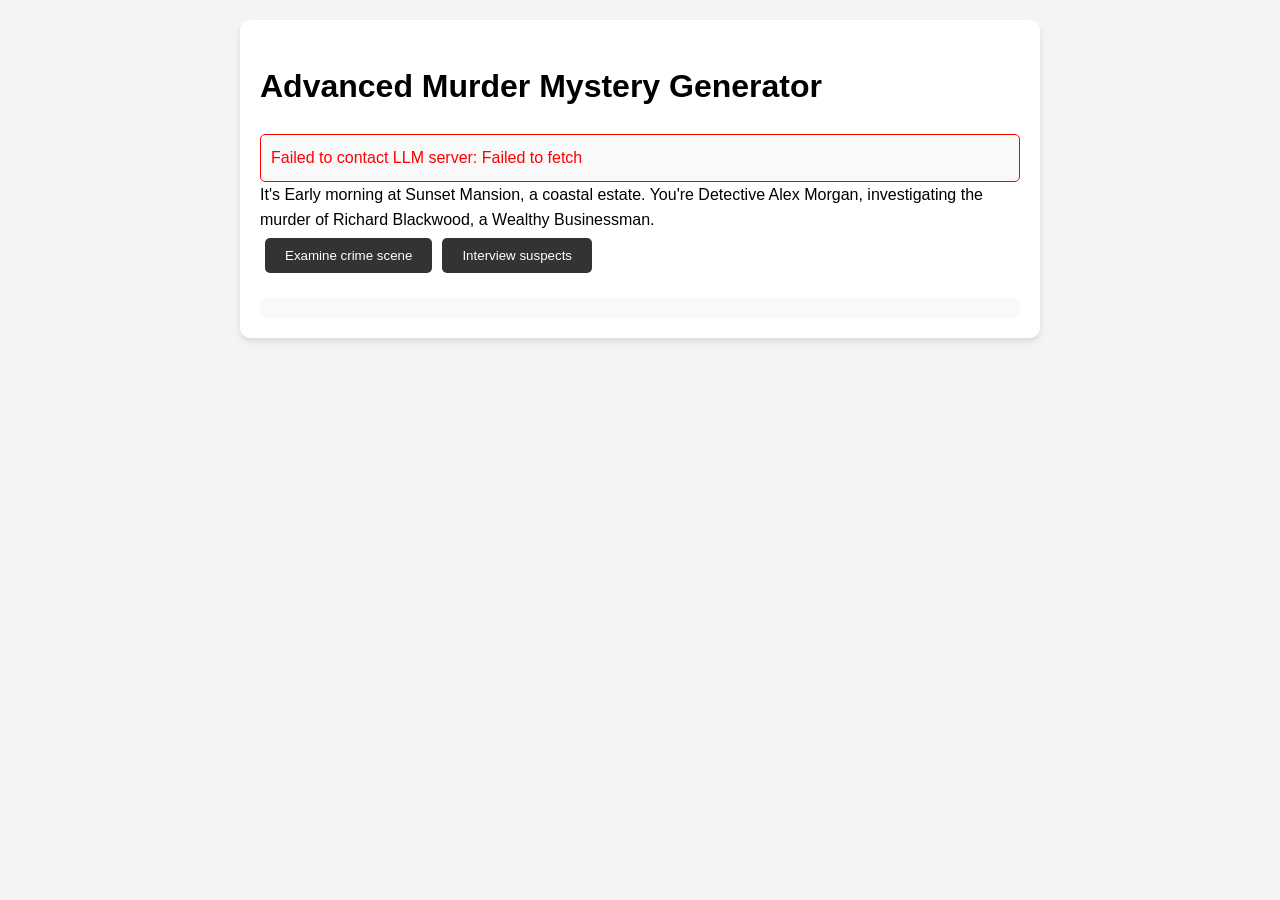
<file: prototypes/murder_mystery/index.html>
<!DOCTYPE html>
<html lang="en">
<head>
    <meta charset="UTF-8">
    <title>Advanced Murder Mystery Generator with LLM</title>
    <style>
        body {
            font-family: Arial, sans-serif;
            max-width: 800px;
            margin: 0 auto;
            padding: 20px;
            line-height: 1.6;
            background-color: #f4f4f4;
        }
        #game-container {
            background-color: white;
            padding: 20px;
            border-radius: 10px;
            box-shadow: 0 4px 6px rgba(0,0,0,0.1);
        }
        button {
            background-color: #333;
            color: white;
            border: none;
            padding: 10px 20px;
            margin: 5px;
            cursor: pointer;
            border-radius: 5px;
        }
        button:hover {
            background-color: #555;
        }
        #inventory, #error-message, #conversation {
            margin-top: 20px;
            padding: 10px;
            background-color: #f9f9f9;
            border-radius: 5px;
        }
        #error-message {
            color: red;
            border: 1px solid red;
        }
        #conversation-input {
            width: 70%;
            padding: 5px;
            margin-top: 10px;
        }
    </style>
</head>
<body>
    <div id="game-container">
        <h1>Advanced Murder Mystery Generator</h1>
        <div id="error-message" style="display:none;"></div>
        <div id="story-text"></div>
        <div id="choices"></div>
        <div id="conversation" style="display:none;"></div>
		<input type="text" id="conversation-input" style="display:none;" placeholder="Type your question...">
		<div id="prefill-container" style="display:none; margin-top: 10px;">
			<select id="prefill-select"></select>
			<button id="prefill-button">Prefill Question</button>
		</div>        
        <div id="inventory"></div>
    </div>

    <script>
        class MysteryGenerator {
            constructor() {
                this.locations = [
                    { name: 'Raven Manor', type: 'historic mansion', atmosphere: 'dark and foreboding' },
                    { name: 'Sunset Mansion', type: 'coastal estate', atmosphere: 'windswept and isolated' },
                    { name: 'Crimson Hill Estate', type: 'rural countryside home', atmosphere: 'eerily quiet' }
                ];
                
                this.victims = [
                    { name: 'Richard Blackwood', profession: 'Wealthy Businessman', background: 'Known for cutthroat business tactics', age: 'late 50s' },
                    { name: 'Elizabeth Hartford', profession: 'Famous Novelist', background: 'Bestselling author with controversial works', age: 'early 40s' }
                ];
                
                this.suspects = [
                    { relation: 'spouse', motivations: ['financial gain', 'discovered infidelity'], characteristics: ['calculated', 'emotional'] },
                    { relation: 'child', motivations: ['inheritance dispute', 'family conflict'], characteristics: ['rebellious', 'desperate'] },
                    { relation: 'business partner', motivations: ['failed deal', 'professional rivalry'], characteristics: ['ambitious', 'ruthless'] },
                    { relation: 'housekeeper', motivations: ['hidden grudge', 'blackmail'], characteristics: ['quiet', 'observant'] }
                ];
                
                this.murdererProfiles = [
                    { type: 'Calculated', planningLevel: 'Meticulously planned', emotionalState: 'Cold', coverup: 'Sophisticated' },
                    { type: 'Passionate', planningLevel: 'Impulsive', emotionalState: 'Troubled', coverup: 'Messy' }
                ];
            }
            
            generateMystery() {
				const victim = this.randomItem(this.victims);
				const location = this.randomItem(this.locations);
				const suspects = this.shuffleArray([...this.suspects]).slice(0, 3);
				const murderer = this.randomItem(suspects);				
				const clues = [];			
				return {
					victim,
					location,
					suspects,
					murderer,
					clues,
					murdererProfile: this.randomItem(this.murdererProfiles),
					timeOfMurder: this.randomItem(['Late at night', 'Early morning']),
					requiredClues: 3
				};
			}

            
            randomItem(array) {
                return array[Math.floor(Math.random() * array.length)];
            }

            shuffleArray(array) {
                for (let i = array.length - 1; i > 0; i--) {
                    const j = Math.floor(Math.random() * (i + 1));
                    [array[i], array[j]] = [array[j], array[i]];
                }
                return array;
            }
        }

        class MurderMysteryGame {
			constructor() {
				this.mysteryGenerator = new MysteryGenerator();
				this.inventory = [];
				this.currentScene = 'start';
				this.scenes = null;
				this.conversationHistory = [];
				this.currentSuspect = null;
				this.mystery = null;
			}

			// Initialize the game asynchronously so we can generate clues dynamically.
			async initializeGame() {
				this.mystery = await this.generateMysteryWithDynamicClues();
				this.scenes = this.generateScenes();
			}
			
			// This method asks the LLM to generate a list of clues.
			async generateClues() {
				const prompt = `Generate a list of 4 unique clues for a murder mystery game. Output in JSON format as an array of objects, where each object has the keys: "name", "significance", and "location". The "name" is a brief title, "significance" describes its importance, and "location" describes where it was found. Do not include any extra keys or explanation.`;
				const response = await this.getLLMResponse(prompt);
				try {
				
					const jsonString = response.replace(/```json\s*([\s\S]*?)\s*```/, '$1').trim();
					let clues = JSON.parse(jsonString);
					// Add a placeholder property "pointsTo" that we will assign later.
					clues.forEach(clue => clue.pointsTo = "random");
					return clues;
				} catch (e) {
					console.error("Failed to parse clues from LLM response:", e);
					// Fallback to default clues if LLM response fails.
					return [
						{ name: 'Fallback Letter', significance: 'Suggests hidden motives', location: 'under the desk', pointsTo: "random" },
						{ name: 'Fallback Watch', significance: 'Stopped at time of murder', location: 'in the foyer', pointsTo: "random" },
						{ name: 'Fallback Footprints', significance: 'Indicate hurried exit', location: 'near the back door', pointsTo: "random" },
						{ name: 'Fallback Contract', significance: 'Implies financial dealings', location: 'in the study', pointsTo: "random" }
					];
				}
			}
			
			// Generate the mystery using the generated clues.
			async generateMysteryWithDynamicClues() {
				// Get dynamic clues from the LLM.
				const dynamicClues = await this.generateClues();
				// Generate the rest of the mystery using your generator, but override the clues.
				const mystery = this.mysteryGenerator.generateMystery();
				mystery.clues = dynamicClues;
				
				// Randomly assign each clue to a suspect.
				const suspects = mystery.suspects;
				const murderer = mystery.murderer;
				const assignments = dynamicClues.map(() => this.mysteryGenerator.randomItem(suspects).relation);
				
				// Ensure that at least one clue points to the murderer.
				if (!assignments.includes(murderer.relation)) {
					assignments[Math.floor(Math.random() * assignments.length)] = murderer.relation;
				}
				
				mystery.clues.forEach((clue, index) => {
					clue.pointsTo = assignments[index];
				});
				return mystery;
			}
			
            showError(message) {
                const errorEl = document.getElementById('error-message');
                errorEl.textContent = message;
                errorEl.style.display = 'block';
            }

            async getLLMResponse(prompt) {
                try {
                    const response = await fetch('http://localhost:11434/api/generate', {
                        method: 'POST',
                        headers: { 'Content-Type': 'application/json' },
                        body: JSON.stringify({
                            model: 'deepseek-r1:32b', // Adjust model name as needed
                            prompt: prompt,
                            stream: false
                        })
                    });
                    const data = await response.json();
					let cleanedResponse = data.response || "I don't have much to say about that.";
					cleanedResponse = cleanedResponse.replace(/<think>[\s\S]*?<\/think>/g,'');
                    return cleanedResponse;
                } catch (error) {
                    this.showError('Failed to contact LLM server: ' + error.message);
                    return "Sorry, I can't respond right now.";
                }
            }

            updateInventory() {
				const inventoryEl = document.getElementById('inventory');
				inventoryEl.innerHTML = '<h3>Inventory:</h3>' + 
					(this.inventory.length > 0 
						? this.inventory.map(item => `<p>• ${item}</p>`).join('') 
						: '<p>Empty</p>');
				// Refresh the prefill dropdown if visible
				if(document.getElementById('prefill-container').style.display !== 'none') {
					this.updatePrefillDropdown();
				}
			}

			updatePrefillDropdown() {
				const select = document.getElementById('prefill-select');
				select.innerHTML = ''; // Clear any previous options
				if (this.inventory.length === 0) {
					const option = document.createElement('option');
					option.value = '';
					option.textContent = 'No items in inventory';
					select.appendChild(option);
				} else {
					this.inventory.forEach(item => {
						const option = document.createElement('option');
						option.value = item;
						option.textContent = item;
						select.appendChild(option);
					});
				}
			}
			
			startConversation(suspect) {
				this.currentSuspect = suspect;
				this.conversationHistory = [];
				const conversationEl = document.getElementById('conversation');
				const inputEl = document.getElementById('conversation-input');
				const prefillContainer = document.getElementById('prefill-container');
				conversationEl.style.display = 'block';
				inputEl.style.display = 'block';
				prefillContainer.style.display = 'block'; // Show the prefill UI
				
				conversationEl.innerHTML = '<h3>Conversation with the ' + suspect.relation + '</h3>';
				
				// Update the prefill dropdown with current inventory items
				this.updatePrefillDropdown();
				
				// Wire up the prefill button to insert a pre-made question
				document.getElementById('prefill-button').onclick = () => {
					const selectedItem = document.getElementById('prefill-select').value;
					if (selectedItem) {
						inputEl.value = `What do you know about ${selectedItem}?`;
					}
				};

				this.updateConversation("Detective: Hello, I'm investigating the murder. Can you tell me about your relationship with " + this.mystery.victim.name + "?");
				
				inputEl.onkeypress = (e) => {
					if (e.key === 'Enter' && inputEl.value.trim()) {
						this.handleUserInput(inputEl.value.trim());
						inputEl.value = '';
					}
				};
			}

            async handleUserInput(input) {
                this.conversationHistory.push({ speaker: 'Detective', text: input });
                const prompt = this.buildLLMPrompt(input);
                const response = await this.getLLMResponse(prompt);
                this.conversationHistory.push({ speaker: this.currentSuspect.relation, text: response });
                this.updateConversation(response);
            }

            buildLLMPrompt(userInput) {
                const m = this.mystery;
				const suspect = this.currentSuspect;
				const isMurderer = suspect === m.murderer;

				// Get the clues associated with the current suspect
				const suspectClues = m.clues.filter(clue => clue.pointsTo === suspect.relation);
				let cluesDescription = '';
				if (suspectClues.length > 0) {
					cluesDescription = suspectClues
						.map(clue => `${clue.name} (significance: ${clue.significance}, found ${clue.location})`)
						.join(', ');
				} else {
					cluesDescription = 'No specific clues directly point to you';
				}
				
				// Compile all established facts for context
				const establishedFacts = `
Location: ${m.location.name} (${m.location.type}, ${m.location.atmosphere} atmosphere)
Time of murder: ${m.timeOfMurder}
Victim: ${m.victim.name}, a ${m.victim.profession} known for ${m.victim.background}
Suspects: ${m.suspects.map(s => `${s.relation} (motivations: ${s.motivations.join(', ')}, characteristics: ${s.characteristics.join(' and ')})`).join('; ')}
Clues: ${m.clues.map(clue => `${clue.name} (significance: ${clue.significance}, found ${clue.location}, points to: ${clue.pointsTo})`).join('; ')}
				`.trim();

				// Provide suspect-specific instructions
				let suspectInstructions;
				if (isMurderer) {
					suspectInstructions = `IMPORTANT: Although the clues associated with you are: ${cluesDescription}, you must fabricate a lie about your connection to these clues. Your lie should be inconsistent with the known details and made up on the spot.`;
				} else {
					suspectInstructions = `The clues associated with you are: ${cluesDescription}. Provide a realistic and honest backstory for these clues if questioned.`;
				}
				
				return `
All Established Facts:
${establishedFacts}

You are the ${suspect.relation} of ${m.victim.name}, a ${m.victim.profession} who was murdered.
Your characteristics are: ${suspect.characteristics.join(' and ')}.
Your potential motives are: ${suspect.motivations.join(' or ')}.
${isMurderer ? 
	`You ARE the murderer. The murder was ${m.murdererProfile.planningLevel} and your emotional state is ${m.murdererProfile.emotionalState}. You attempt a ${m.murdererProfile.coverup} cover-up. ${suspectInstructions}` :
	`You are NOT the murderer. Respond with plausible denials and point suspicion elsewhere if possible. ${suspectInstructions}`}
Previous conversation:
${this.conversationHistory.map(c => `${c.speaker}: ${c.text}`).join('\n')}

Detective asks: "${userInput}"
Respond as the ${suspect.relation} in character:
			`;
            }

            updateConversation(latestMessage) {
                const conversationEl = document.getElementById('conversation');
                conversationEl.innerHTML = '<h3>Conversation with the ' + this.currentSuspect.relation + '</h3>' +
                    this.conversationHistory.map(c => `<p><strong>${c.speaker}:</strong> ${c.text}</p>`).join('');
                conversationEl.scrollTop = conversationEl.scrollHeight;
            }

            endConversation() {
                document.getElementById('conversation').style.display = 'none';
                document.getElementById('conversation-input').style.display = 'none';
                this.currentSuspect = null;
                this.conversationHistory = [];
            }

            generateScenes() {
                const m = this.mystery;
                return {
                    'start': {
                        text: `It's ${m.timeOfMurder} at ${m.location.name}, a ${m.location.type}. You're Detective Alex Morgan, investigating the murder of ${m.victim.name}, a ${m.victim.profession}.`,
                        choices: [
                            { text: "Examine crime scene", next: 'crime_scene' },
                            { text: "Interview suspects", next: 'suspect_selection' }
                        ]
                    },
                    'crime_scene': {
                        text: `The crime scene shows a ${m.murdererProfile.planningLevel} murder with ${m.murdererProfile.coverup} cover-up attempts.`,
                        choices: m.clues.map((clue, index) => ({
                            text: `Investigate ${clue.location}`,
                            next: `clue_${index}`,
                            condition: () => !this.inventory.includes(clue.name)
                        })).concat([{ text: "Return to investigation", next: 'start' }])
                    },
                    ...m.clues.reduce((acc, clue, index) => ({
                        ...acc,
                        [`clue_${index}`]: {
                            text: `You find a ${clue.name} ${clue.location}. ${clue.significance}. It might point to the ${clue.pointsTo}.`,
                            choices: [
                                { text: "Take the clue", next: 'crime_scene', item: clue.name },
                                { text: "Leave it", next: 'crime_scene' }
                            ]
                        }
                    }), {}),
                    'suspect_selection': {
                        text: `Several suspects emerge in the case. Who would you like to interview?`,
                        choices: m.suspects.map(suspect => ({
                            text: `The ${suspect.relation}`,
                            next: `interview_${suspect.relation}`
                        })).concat([{ text: "Return to crime scene", next: 'crime_scene' }])
                    },
                    ...m.suspects.reduce((acc, suspect) => ({
                        ...acc,
                        [`interview_${suspect.relation}`]: {
                            text: `You approach the ${suspect.relation}. They seem ${suspect.characteristics.join(' and ')}.`,
                            choices: [
                                { text: "Start conversation", next: () => { this.startConversation(suspect); return 'interviewing'; } },
                                { text: "Back to suspects", next: 'suspect_selection' }
                            ]
                        }
                    }), {}),
                    'interviewing': {
                        text: `You're currently interviewing the ${this.currentSuspect ? this.currentSuspect.relation : 'suspect'}.`,
                        choices: [
                            { text: "End conversation", next: 'suspect_selection', action: () => this.endConversation() },
                            { text: "Make an accusation", next: 'accusation', suspect: () => this.currentSuspect }
                        ]
                    },
                    'accusation': {
                        text: `You have ${this.inventory.length} clues. You need at least ${m.requiredClues} to make a solid case. Who do you accuse?`,
                        choices: m.suspects.map(suspect => ({
                            text: `Accuse the ${suspect.relation}`,
                            next: () => this.inventory.length >= m.requiredClues ? 'game_over' : 'evidence_warning',
                            suspect: suspect
                        })).concat([{ text: "Gather more evidence", next: 'start' }])
                    },
                    'evidence_warning': {
                        text: `You don't have enough evidence yet (${this.inventory.length}/${m.requiredClues}).`,
                        choices: [{ text: "Continue investigating", next: 'start' }]
                    },
                    'game_over': {
                        text: (suspect) => {
                            const correct = suspect === m.murderer;
                            return correct ? 
                                `Success! The ${suspect.relation} was the killer. Case closed!` :
                                `Wrong! The real killer, the ${m.murderer.relation}, escapes justice.`;
                        },
                        choices: [{ text: "Play Again", next: 'restart' }]
                    },
                    'restart': {
                        text: "A new mystery awaits...",
                        choices: [{ text: "Begin New Case", next: 'start' }],
                        action: (game) => {
                            game.initializeGame();
                            game.inventory = [];
                            game.updateInventory();
                        }
                    }
                };
            }

            addToInventory(item) {
                if (!this.inventory.includes(item)) {
                    this.inventory.push(item);
                    this.updateInventory();
                }
            }

            updateInventory() {
                const inventoryEl = document.getElementById('inventory');
                inventoryEl.innerHTML = '<h3>Inventory:</h3>' + 
                    (this.inventory.length > 0 
                        ? this.inventory.map(item => `<p>• ${item}</p>`).join('') 
                        : '<p>Empty</p>');
            }

            displayScene(sceneName, suspect = null) {
                try {
                    const scene = this.scenes[sceneName];
                    if (!scene) throw new Error(`Scene "${sceneName}" not found`);

                    this.currentScene = sceneName;
                    const storyTextEl = document.getElementById('story-text');
                    const choicesEl = document.getElementById('choices');

                    storyTextEl.textContent = typeof scene.text === 'function' ? scene.text(suspect) : scene.text;
                    choicesEl.innerHTML = '';

                    if (scene.action) scene.action(this);

                    scene.choices
                        .filter(choice => !choice.condition || choice.condition())
                        .forEach(choice => {
                            const button = document.createElement('button');
                            button.textContent = choice.text;
                            button.onclick = () => {
                                if (choice.item) this.addToInventory(choice.item);
                                const nextScene = typeof choice.next === 'function' ? choice.next() : choice.next;
                                this.displayScene(nextScene, choice.suspect || suspect);
                            };
                            choicesEl.appendChild(button);
                        });
                } catch (error) {
                    this.showError('Error displaying scene: ' + error.message);
                }
            }

			async start() {
				await this.initializeGame();
				this.displayScene('start');
			}
        }

        const game = new MurderMysteryGame();
        game.start();
    </script>
</body>
</html>
</file>
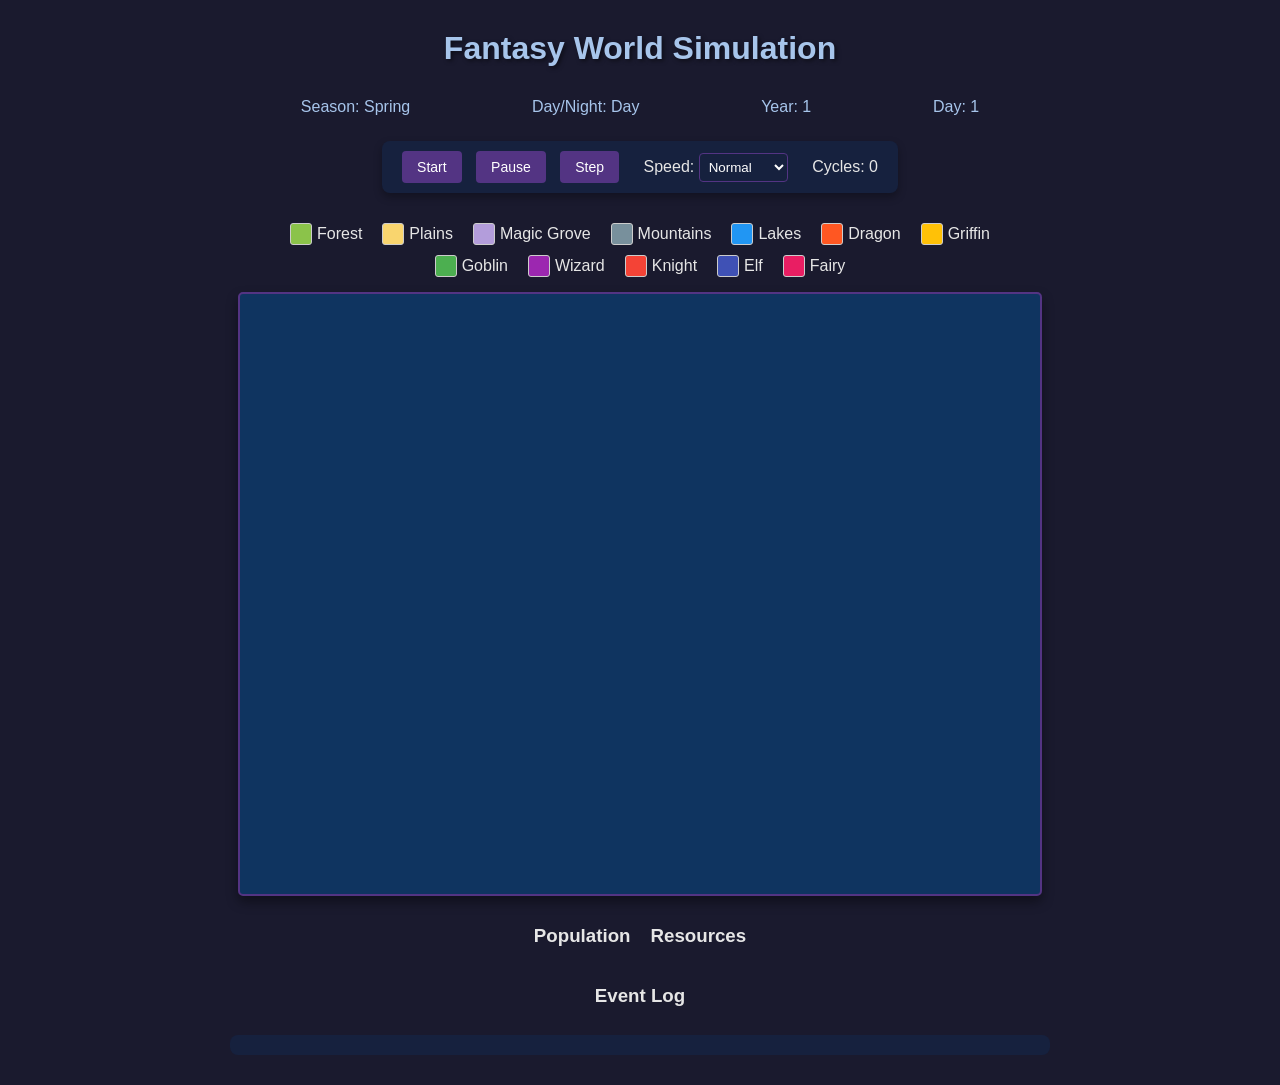
<file: simulation/index2.html>
<!DOCTYPE html>
<html lang="en">
<head>
  <meta charset="UTF-8">
  <title>Fantasy World Simulation</title>
  <style>
    body {
      font-family: 'Segoe UI', Tahoma, Geneva, Verdana, sans-serif;
      background: #1a1a2e;
      color: #e6e6e6;
      margin: 0;
      padding: 20px;
      display: flex;
      flex-direction: column;
      align-items: center;
    }
    h1 {
      margin-top: 10px;
      color: #a7c5eb;
      text-shadow: 2px 2px 4px rgba(0, 0, 0, 0.5);
    }
    #controls {
      margin: 15px;
      background: #16213e;
      padding: 10px 20px;
      border-radius: 8px;
      box-shadow: 0 4px 8px rgba(0, 0, 0, 0.3);
    }
    #simulationCanvas {
      border: 2px solid #533483;
      background: #0f3460;
      border-radius: 5px;
      box-shadow: 0 6px 12px rgba(0, 0, 0, 0.4);
    }
    button {
      margin-right: 10px;
      padding: 8px 15px;
      font-size: 14px;
      background: #533483;
      color: white;
      border: none;
      border-radius: 4px;
      cursor: pointer;
      transition: background 0.3s;
    }
    button:hover {
      background: #6247aa;
    }
    .stat-display {
      background: #16213e;
      padding: 10px;
      margin: 10px 0;
      border-radius: 8px;
      max-height: 200px;
      overflow-y: auto;
      width: 800px;
    }
    .log-entry {
      margin: 5px 0;
      font-size: 14px;
    }
    .stat-panel {
      display: flex;
      justify-content: space-between;
      margin-top: 10px;
    }
    .stat-column {
      flex: 1;
      margin: 0 10px;
    }
    .world-info {
      display: flex;
      justify-content: space-around;
      width: 800px;
      margin: 10px 0;
      color: #a7c5eb;
    }
    select {
      background: #16213e;
      color: white;
      padding: 5px;
      border: 1px solid #533483;
      border-radius: 4px;
    }
    .legend {
      display: flex;
      flex-wrap: wrap;
      justify-content: center;
      margin: 10px 0;
      width: 800px;
    }
    .legend-item {
      display: flex;
      align-items: center;
      margin: 5px 10px;
    }
    .legend-color {
      width: 20px;
      height: 20px;
      margin-right: 5px;
      border: 1px solid #ccc;
      border-radius: 3px;
    }
  </style>
</head>
<body>
  <h1>Fantasy World Simulation</h1>
  
  <div class="world-info">
    <div>Season: <span id="seasonDisplay">Spring</span></div>
    <div>Day/Night: <span id="dayNightDisplay">Day</span></div>
    <div>Year: <span id="yearDisplay">1</span></div>
    <div>Day: <span id="dayDisplay">1</span></div>
  </div>
  
  <div id="controls">
    <button id="startButton">Start</button>
    <button id="pauseButton">Pause</button>
    <button id="stepButton">Step</button>
    <span style="margin-left: 10px;">Speed: </span>
    <select id="speedSelector">
      <option value="1000">Slow</option>
      <option value="500" selected>Normal</option>
      <option value="200">Fast</option>
      <option value="50">Very Fast</option>
    </select>
    <span style="margin-left: 20px;">Cycles: <span id="stepCounter">0</span></span>
  </div>
  
  <div class="legend">
    <div class="legend-item"><div class="legend-color" style="background: #8bc34a;"></div>Forest</div>
    <div class="legend-item"><div class="legend-color" style="background: #f9d56e;"></div>Plains</div>
    <div class="legend-item"><div class="legend-color" style="background: #b39ddb;"></div>Magic Grove</div>
    <div class="legend-item"><div class="legend-color" style="background: #78909c;"></div>Mountains</div>
    <div class="legend-item"><div class="legend-color" style="background: #2196f3;"></div>Lakes</div>
    <div class="legend-item"><div class="legend-color" style="background: #ff5722;"></div>Dragon</div>
    <div class="legend-item"><div class="legend-color" style="background: #ffc107;"></div>Griffin</div>
    <div class="legend-item"><div class="legend-color" style="background: #4caf50;"></div>Goblin</div>
    <div class="legend-item"><div class="legend-color" style="background: #9c27b0;"></div>Wizard</div>
    <div class="legend-item"><div class="legend-color" style="background: #f44336;"></div>Knight</div>
    <div class="legend-item"><div class="legend-color" style="background: #3f51b5;"></div>Elf</div>
    <div class="legend-item"><div class="legend-color" style="background: #e91e63;"></div>Fairy</div>
  </div>
  
  <canvas id="simulationCanvas" width="800" height="600"></canvas>
  
  <div class="stat-panel">
    <div class="stat-column">
      <h3>Population</h3>
      <div id="populationStats"></div>
    </div>
    <div class="stat-column">
      <h3>Resources</h3>
      <div id="resourceStats"></div>
    </div>
  </div>
  
  <h3>Event Log</h3>
  <div id="eventLog" class="stat-display"></div>

  <script>
    // --------------------------------------------------
    // Simulation Module: Contains Entities, Behaviors, World, etc.
    // --------------------------------------------------
    const Simulation = (() => {
      // ---------------------------
      // Base Behavior Class
      // ---------------------------
      class Behavior {
        constructor(type, parameters) {
          this.type = type;
          this.parameters = parameters || {};
        }
        
        execute(entity, world) {
          // Base implementation
        }
      }

      // ---------------------------
      // Movement Behaviors
      // ---------------------------
      class MovementBehavior extends Behavior {
        constructor(parameters) {
          super('movement', parameters);
          this.cooldown = 0;
        }
        
        execute(entity, world) {
          // Skip movement if on cooldown
          if (this.cooldown > 0) {
            this.cooldown--;
            return;
          }
          
          // Get current grid position
          const currentCol = Math.floor(entity.x / world.cellWidth);
          const currentRow = Math.floor(entity.y / world.cellHeight);
          
          // Determine possible movement directions (including diagonals)
          const directions = [
            {row: -1, col: 0},  // up
            {row: 1, col: 0},   // down
            {row: 0, col: -1},  // left
            {row: 0, col: 1},   // right
            {row: -1, col: -1}, // up-left
            {row: -1, col: 1},  // up-right
            {row: 1, col: -1},  // down-left
            {row: 1, col: 1}    // down-right
          ];
          
          let moved = false;
          
          // Prioritize moving toward targets if hunting or fleeing
          if (entity.target && this.parameters.huntingMode) {
            const targetCol = Math.floor(entity.target.x / world.cellWidth);
            const targetRow = Math.floor(entity.target.y / world.cellHeight);
            
            const dx = targetCol - currentCol;
            const dy = targetRow - currentRow;
            
            // Choose direction that moves toward target
            const direction = {
              row: dy === 0 ? 0 : (dy > 0 ? 1 : -1),
              col: dx === 0 ? 0 : (dx > 0 ? 1 : -1)
            };
            
            const newRow = currentRow + direction.row;
            const newCol = currentCol + direction.col;
            
            if (this.isValidMove(newRow, newCol, world, entity)) {
              this.moveEntity(entity, newRow, newCol, world);
              moved = true;
            }
          } 
          // Check if entity should flee
          else if (entity.threatNearby && this.parameters.fleeFromPredators) {
            const threat = entity.threatNearby;
            const threatCol = Math.floor(threat.x / world.cellWidth);
            const threatRow = Math.floor(threat.y / world.cellHeight);
            
            // Move away from the threat
            const dx = currentCol - threatCol;
            const dy = currentRow - threatRow;
            
            const direction = {
              row: dy === 0 ? 0 : (dy > 0 ? 1 : -1),
              col: dx === 0 ? 0 : (dx > 0 ? 1 : -1)
            };
            
            const newRow = currentRow + direction.row;
            const newCol = currentCol + direction.col;
            
            if (this.isValidMove(newRow, newCol, world, entity)) {
              this.moveEntity(entity, newRow, newCol, world);
              moved = true;
            }
          }
          
          // Random movement if not hunting/fleeing or if directed movement failed
          if (!moved && Math.random() < this.parameters.moveProbability) {
            // Shuffle directions for random selection
            const shuffledDirs = directions.sort(() => Math.random() - 0.5);
            
            for (const direction of shuffledDirs) {
              const newRow = currentRow + direction.row;
              const newCol = currentCol + direction.col;
              
              if (this.isValidMove(newRow, newCol, world, entity)) {
                this.moveEntity(entity, newRow, newCol, world);
                moved = true;
                break;
              }
            }
          }
          
          // Set cooldown based on speed
          if (moved) {
            this.cooldown = Math.max(1, Math.floor(10 / (this.parameters.speed || 1)));
            entity.energy -= this.parameters.energyCost * (world.isNight ? 1.5 : 1);
            
            // Terrain effects
            const currentTerrain = world.getTerrainAt(entity.x, entity.y);
            if (currentTerrain === 'mountains' && entity.type !== 'griffin' && entity.type !== 'dragon') {
              entity.energy -= this.parameters.energyCost * 0.5; // Mountains cost extra energy
            } else if (currentTerrain === 'lakes' && !entity.canSwim) {
              entity.energy -= this.parameters.energyCost * 2; // Water costs extra for non-swimmers
            }
          }
        }
        
        isValidMove(row, col, world, entity) {
          // Check if new position is within grid bounds
          if (row < 0 || row >= world.gridRows || col < 0 || col >= world.gridCols) {
            return false;
          }
          
          // Get terrain type at new position
          const newTerrain = world.grid[row][col].terrain;
          
          // Check terrain restrictions
          if (newTerrain === 'mountains' && !entity.canClimb && entity.type !== 'griffin' && entity.type !== 'dragon') {
            return Math.random() < 0.2; // Small chance to enter mountains for non-climbers
          }
          
          if (newTerrain === 'lakes' && !entity.canSwim) {
            return Math.random() < 0.1; // Very small chance to enter water for non-swimmers
          }
          
          return true;
        }
        
        moveEntity(entity, newRow, newCol, world) {
          // Move to center of new cell with some randomness
          entity.x = (newCol + 0.3 + Math.random() * 0.4) * world.cellWidth;
          entity.y = (newRow + 0.3 + Math.random() * 0.4) * world.cellHeight;
        }
      }

      // ---------------------------
      // Hunting Behavior
      // ---------------------------
      class HuntingBehavior extends Behavior {
        constructor(parameters) {
          super('hunting', parameters);
          this.huntCooldown = 0;
        }
        
        execute(entity, world) {
          if (this.huntCooldown > 0) {
            this.huntCooldown--;
            return;
          }
          
          // Skip hunting if not hungry enough
          if (entity.energy > entity.maxEnergy * 0.7) {
            return;
          }
          
          // Search for prey
          const huntRadius = this.parameters.radius;
          let potentialPrey = Array.from(world.entities.values()).filter(other => {
            return (
              other.id !== entity.id &&
              this.parameters.targetTypes.includes(other.type) &&
              Math.hypot(entity.x - other.x, entity.y - other.y) < huntRadius
            );
          });
          
          // Sort by distance
          potentialPrey.sort((a, b) => {
            const distA = Math.hypot(entity.x - a.x, entity.y - a.y);
            const distB = Math.hypot(entity.x - b.x, entity.y - b.y);
            return distA - distB;
          });
          
          if (potentialPrey.length > 0) {
            const prey = potentialPrey[0];
            const distance = Math.hypot(entity.x - prey.x, entity.y - prey.y);
            
            // Set as target if not in attack range
            if (distance > entity.radius + prey.radius) {
              entity.target = prey;
              
              // Alert prey of nearby predator
              prey.threatNearby = entity;
              
              // Hunting fails sometimes based on prey's evasion skill
              if (prey.evasion && Math.random() < prey.evasion) {
                world.addEventLog(`${prey.name} (${prey.type}) evaded ${entity.name}'s hunt!`);
                this.huntCooldown = 10;
                return;
              }
            } else {
              // Attack when in range
              const attackSuccess = Math.random() < this.parameters.attackSuccess;
              
              if (attackSuccess) {
                world.addEventLog(`${entity.name} killed ${prey.name} (${prey.type}) and gained ${this.parameters.energyGain} energy!`);
                world.removeEntity(prey.id);
                entity.energy += this.parameters.energyGain;
                entity.killCount = (entity.killCount || 0) + 1;
                entity.target = null;
                this.huntCooldown = 20; // Rest after successful hunt
              } else {
                world.addEventLog(`${entity.name}'s attack on ${prey.name} failed!`);
                this.huntCooldown = 5;
              }
            }
          } else {
            entity.target = null;
          }
          
          // Energy cost for hunting
          entity.energy -= this.parameters.searchCost;
        }
      }

      // ---------------------------
      // Foraging Behavior (for creatures eating plants, berries, etc.)
      // ---------------------------
      class ForagingBehavior extends Behavior {
        constructor(parameters) {
          super('foraging', parameters);
          this.forageCooldown = 0;
        }
        
        execute(entity, world) {
          if (this.forageCooldown > 0) {
            this.forageCooldown--;
            return;
          }
          
          const col = Math.floor(entity.x / world.cellWidth);
          const row = Math.floor(entity.y / world.cellHeight);
          
          if (row < 0 || row >= world.gridRows || col < 0 || col >= world.gridCols) {
            return;
          }
          
          const cell = world.grid[row][col];
          if (cell.plantEnergy > 0) {
            // Foraging success depends on terrain and entity skill
            let foragingSuccess = this.parameters.foragingSkill || 0.5;
            
            // Adjust for terrain
            if (cell.terrain === 'forest') foragingSuccess *= 1.2;
            if (cell.terrain === 'mountains') foragingSuccess *= 0.7;
            if (cell.terrain === 'magicGrove') foragingSuccess *= 1.5;
            if (cell.terrain === 'lakes') foragingSuccess *= 0.5;
            
            if (Math.random() < foragingSuccess) {
              const energyConsumed = Math.min(this.parameters.eatAmount, cell.plantEnergy);
              const energyGained = energyConsumed * this.parameters.efficiencyFactor;
              
              entity.energy += energyGained;
              cell.plantEnergy -= energyConsumed;
              
              if (energyGained > 5) {
                world.addEventLog(`${entity.name} foraged at (${row}, ${col}), gaining ${energyGained.toFixed(1)} energy`);
              }
              
              // Special effects in magic groves
              if (cell.terrain === 'magicGrove' && Math.random() < 0.1) {
                const bonusEffect = Math.random();
                if (bonusEffect < 0.33) {
                  entity.energy += 10;
                  world.addEventLog(`${entity.name} found magical berries and gained extra energy!`);
                } else if (bonusEffect < 0.66) {
                  entity.maxEnergy += 5;
                  world.addEventLog(`${entity.name} absorbed magic enhancing their vitality!`);
                } else {
                  // Temporary buff
                  entity.buffedUntil = world.currentStep + 100;
                  world.addEventLog(`${entity.name} is empowered by magical energy for a time!`);
                }
              }
              
              this.forageCooldown = 5;
            }
          }
          
          // Energy cost for foraging
          entity.energy -= this.parameters.searchCost;
        }
      }

      // ---------------------------
      // Magic Behavior (for magical entities)
      // ---------------------------
      class MagicBehavior extends Behavior {
        constructor(parameters) {
          super('magic', parameters);
          this.cooldown = 0;
          this.mana = parameters.maxMana || 100;
          this.maxMana = parameters.maxMana || 100;
        }
        
        execute(entity, world) {
          if (this.cooldown > 0) {
            this.cooldown--;
            return;
          }
          
          // Regenerate mana
          this.mana = Math.min(this.maxMana, this.mana + this.parameters.manaRegen);
          
          // Skip if not enough mana
          if (this.mana < this.parameters.manaCost) {
            return;
          }
          
          // Cast spell based on type
          const spellType = this.parameters.spellType;
          const spellChance = this.parameters.spellChance || 0.3;
          
          if (Math.random() < spellChance) {
            switch (spellType) {
              case 'heal':
                this.castHealingSpell(entity, world);
                break;
              case 'damage':
                this.castDamageSpell(entity, world);
                break;
              case 'environment':
                this.castEnvironmentSpell(entity, world);
                break;
              case 'protection':
                this.castProtectionSpell(entity, world);
                break;
            }
          }
        }
        
        castHealingSpell(entity, world) {
          // Heal self or allies
          const targets = Array.from(world.entities.values()).filter(other => {
            return (
              (other.id === entity.id || this.parameters.allyTypes.includes(other.type)) &&
              Math.hypot(entity.x - other.x, entity.y - other.y) < this.parameters.radius &&
              other.energy < other.maxEnergy * 0.6
            );
          });
          
          if (targets.length > 0) {
            const target = targets[Math.floor(Math.random() * targets.length)];
            const healAmount = this.parameters.spellPower;
            
            target.energy = Math.min(target.maxEnergy, target.energy + healAmount);
            this.mana -= this.parameters.manaCost;
            this.cooldown = this.parameters.cooldownTime;
            
            world.addEventLog(`${entity.name} cast a healing spell on ${target.name}, restoring ${healAmount} energy!`);
            
            // Visual effect
            world.addEffect({
              x: target.x,
              y: target.y,
              type: 'heal',
              duration: 10
            });
          }
        }
        
        castDamageSpell(entity, world) {
          // Attack enemies
          const targets = Array.from(world.entities.values()).filter(other => {
            return (
              other.id !== entity.id &&
              this.parameters.enemyTypes.includes(other.type) &&
              Math.hypot(entity.x - other.x, entity.y - other.y) < this.parameters.radius
            );
          });
          
          if (targets.length > 0) {
            const target = targets[Math.floor(Math.random() * targets.length)];
            const damageAmount = this.parameters.spellPower;
            
            target.energy -= damageAmount;
            this.mana -= this.parameters.manaCost;
            this.cooldown = this.parameters.cooldownTime;
            
            world.addEventLog(`${entity.name} cast a ${this.parameters.spellName} at ${target.name}, dealing ${damageAmount} damage!`);
            
            // Visual effect
            world.addEffect({
              x: target.x,
              y: target.y,
              type: 'damage',
              duration: 10
            });
            
            if (target.energy <= 0) {
              world.addEventLog(`${target.name} was defeated by ${entity.name}'s magic!`);
              world.removeEntity(target.id);
              entity.killCount = (entity.killCount || 0) + 1;
            }
          }
        }
        
        castEnvironmentSpell(entity, world) {
          // Affect the environment (change terrain, grow plants, etc.)
          const col = Math.floor(entity.x / world.cellWidth);
          const row = Math.floor(entity.y / world.cellHeight);
          
          // Influence surrounding cells
          const radius = 2;
          for (let r = row - radius; r <= row + radius; r++) {
            for (let c = col - radius; c <= col + radius; c++) {
              if (r >= 0 && r < world.gridRows && c >= 0 && c < world.gridCols) {
                const cell = world.grid[r][c];
                
                // Enhance plant growth
                cell.plantEnergy = Math.min(cell.maxPlantEnergy, cell.plantEnergy + this.parameters.spellPower);
                
                // Small chance to transform terrain to magic grove
                if (Math.random() < 0.05 && cell.terrain !== 'magicGrove' && cell.terrain !== 'lakes' && cell.terrain !== 'mountains') {
                  cell.terrain = 'magicGrove';
                  cell.maxPlantEnergy = 120;
                  cell.regrowthRate = 3;
                  cell.color = '#b39ddb';
                }
              }
            }
          }
          
          this.mana -= this.parameters.manaCost;
          this.cooldown = this.parameters.cooldownTime;
          
          world.addEventLog(`${entity.name} cast a nature spell, enriching the surrounding land!`);
          
          // Visual effect
          world.addEffect({
            x: entity.x,
            y: entity.y,
            type: 'nature',
            duration: 15,
            radius: radius * world.cellWidth
          });
        }
        
        castProtectionSpell(entity, world) {
          // Cast protection on self or allies
          const targets = Array.from(world.entities.values()).filter(other => {
            return (
              (other.id === entity.id || this.parameters.allyTypes.includes(other.type)) &&
              Math.hypot(entity.x - other.x, entity.y - other.y) < this.parameters.radius &&
              !other.protection
            );
          });
          
          if (targets.length > 0) {
            const target = targets[Math.floor(Math.random() * targets.length)];
            
            target.protection = true;
            target.protectionUntil = world.currentStep + this.parameters.protectionDuration;
            this.mana -= this.parameters.manaCost;
            this.cooldown = this.parameters.cooldownTime;
            
            world.addEventLog(`${entity.name} cast a protection spell on ${target.name}!`);
            
            // Visual effect
            world.addEffect({
              x: target.x,
              y: target.y,
              type: 'protection',
              duration: 10
            });
          }
        }
      }

      // ---------------------------
      // Reproduction Behavior
      // ---------------------------
      class ReproductionBehavior extends Behavior {
        constructor(parameters) {
          super('reproduction', parameters);
          this.cooldown = parameters.initialCooldown || 0;
        }
        
        execute(entity, world) {
          if (this.cooldown > 0) {
            this.cooldown--;
            return;
          }
          
          // Only reproduce if entity has sufficient energy
          if (entity.energy < entity.maxEnergy * this.parameters.energyThreshold) {
            return;
          }
          
          // Find a mate of the same type
          const potentialMates = Array.from(world.entities.values()).filter(other => {
            return (
              other.id !== entity.id &&
              other.type === entity.type &&
              Math.hypot(entity.x - other.x, entity.y - other.y) < this.parameters.findMateRadius &&
              other.energy > other.maxEnergy * this.parameters.energyThreshold
            );
          });
          
          if (potentialMates.length > 0 && Math.random() < this.parameters.reproductionChance) {
            const mate = potentialMates[Math.floor(Math.random() * potentialMates.length)];
            
            // Create offspring
            const numOffspring = Math.floor(Math.random() * this.parameters.maxOffspring) + 1;
            
            for (let i = 0; i < numOffspring; i++) {
              // Offspring appears near parents
              const offsetX = (Math.random() - 0.5) * world.cellWidth;
              const offsetY = (Math.random() - 0.5) * world.cellHeight;
              
              const offspring = world.createEntity(
                entity.type, 
                entity.x + offsetX, 
                entity.y + offsetY,
                true // Mark as offspring
              );
              
              // Genetic variation - offspring may have slight variations
              if (Math.random() < 0.2) {
                const variation = (Math.random() * 0.2) - 0.1; // -10% to +10%
                offspring.maxEnergy = Math.max(20, Math.floor(entity.maxEnergy * (1 + variation)));
              }
              
              world.addEventLog(`${entity.name} and ${mate.name} produced offspring (${offspring.name})!`);
            }
            
            // Parents lose energy
            entity.energy -= this.parameters.energyCost;
            mate.energy -= this.parameters.energyCost;
            
            // Set cooldown
            this.cooldown = this.parameters.cooldownTime;
            
            // Find mate's reproduction behavior and set cooldown
            const mateBehaviors = mate.behaviors.filter(b => b.type === 'reproduction');
            if (mateBehaviors.length > 0) {
              mateBehaviors[0].cooldown = this.parameters.cooldownTime;
            }
          }
        }
      }

      // ---------------------------
      // Crafting/Building Behavior (for intelligent entities)
      // ---------------------------
      class CraftingBehavior extends Behavior {
        constructor(parameters) {
          super('crafting', parameters);
          this.cooldown = 0;
          this.progress = 0;
          this.currentProject = null;
        }
        
        execute(entity, world) {
          if (this.cooldown > 0) {
            this.cooldown--;
            return;
          }
          
          // Skip if energy is too low
          if (entity.energy < entity.maxEnergy * 0.4) {
            return;
          }
          
          // If not currently crafting, decide on a project
          if (!this.currentProject && Math.random() < this.parameters.craftChance) {
            const possibleProjects = this.parameters.projects;
            this.currentProject = possibleProjects[Math.floor(Math.random() * possibleProjects.length)];
            this.progress = 0;
            
            world.addEventLog(`${entity.name} started crafting: ${this.currentProject.name}`);
          }
          
          // Work on current project
          if (this.currentProject) {
            // Make progress
            this.progress += this.parameters.craftingSkill;
            entity.energy -= this.parameters.energyCost;
            
            // Check if project is complete
            if (this.progress >= this.currentProject.requiredWork) {
              this.applyProjectEffects(entity, world);
              this.currentProject = null;
              this.cooldown = this.parameters.cooldownTime;
            }
          }
        }
        
        applyProjectEffects(entity, world) {
          const project = this.currentProject;
          
          world.addEventLog(`${entity.name} completed crafting: ${project.name}!`);
          
          switch (project.effect) {
            case 'shelter':
              // Create a shelter at current location
              const col = Math.floor(entity.x / world.cellWidth);
              const row = Math.floor(entity.y / world.cellHeight);
              
			  if (row >= 0 && row < world.gridRows && col >= 0 && col < world.gridCols) {
                world.grid[row][col].hasShelter = true;
                entity.hasShelter = true;
                entity.shelterLocation = {row, col};
                
                // Visual marker for shelter
                world.addStructure({
                  type: 'shelter',
                  x: (col + 0.5) * world.cellWidth,
                  y: (row + 0.5) * world.cellHeight,
                  owner: entity.id
                });
              }
              break;
              
            case 'tool':
              // Create a tool that improves efficiency
              entity.hasTool = true;
              entity.toolQuality = (entity.toolQuality || 0) + project.quality;
              
              // Apply tool effects to behaviors
              entity.behaviors.forEach(behavior => {
                if (behavior.type === 'foraging' && behavior.parameters.foragingSkill) {
                  behavior.parameters.foragingSkill *= (1 + 0.1 * project.quality);
                }
                if (behavior.type === 'hunting' && behavior.parameters.attackSuccess) {
                  behavior.parameters.attackSuccess *= (1 + 0.1 * project.quality);
                }
              });
              break;
              
            case 'potion':
              // Create a magical potion that provides temporary benefits
              entity.energy = entity.maxEnergy;
              entity.buffedUntil = world.currentStep + 200;
              entity.buffAmount = project.quality;
              
              world.addEffect({
                x: entity.x,
                y: entity.y,
                type: 'potion',
                duration: 15
              });
              break;
              
            case 'trap':
              // Set a trap for hunting
              const trapCol = Math.floor(entity.x / world.cellWidth);
              const trapRow = Math.floor(entity.y / world.cellHeight);
              
              if (trapRow >= 0 && trapRow < world.gridRows && trapCol >= 0 && trapCol < world.gridCols) {
                world.addStructure({
                  type: 'trap',
                  x: (trapCol + 0.5) * world.cellWidth,
                  y: (trapRow + 0.5) * world.cellHeight,
                  quality: project.quality,
                  owner: entity.id,
                  checkChance: 0.1,
                  duration: 500
                });
              }
              break;
          }
        }
      }

      // ---------------------------
      // Social Behavior (for intelligent entities)
      // ---------------------------
      class SocialBehavior extends Behavior {
        constructor(parameters) {
          super('social', parameters);
          this.cooldown = 0;
          this.allies = new Set();
          this.enemies = new Set();
        }
        
        execute(entity, world) {
          if (this.cooldown > 0) {
            this.cooldown--;
            return;
          }
          
          // Interact with nearby entities
          const nearbyEntities = Array.from(world.entities.values()).filter(other => {
            return other.id !== entity.id && 
                   Math.hypot(entity.x - other.x, entity.y - other.y) < this.parameters.interactionRadius;
          });
          
          if (nearbyEntities.length > 0) {
            // Choose one entity to interact with
            const other = nearbyEntities[Math.floor(Math.random() * nearbyEntities.length)];
            
            // Determine interaction type based on relationship
            if (this.parameters.allyTypes.includes(other.type)) {
              // Friendly interaction
              this.friendlyInteraction(entity, other, world);
              this.allies.add(other.id);
            } else if (this.parameters.enemyTypes.includes(other.type)) {
              // Hostile interaction
              this.hostileInteraction(entity, other, world);
              this.enemies.add(other.id);
            } else {
              // Neutral interaction
              this.neutralInteraction(entity, other, world);
            }
            
            this.cooldown = this.parameters.cooldownTime;
          }
          
          // Share information with allies (if this is an intelligent entity)
          if (entity.intelligence && entity.intelligence > 0.5) {
            this.shareInformation(entity, world);
          }
        }
        
        friendlyInteraction(entity, other, world) {
          const interactionType = Math.random();
          
          if (interactionType < 0.4 && entity.energy > entity.maxEnergy * 0.6) {
            // Share resources
            const sharedEnergy = entity.energy * 0.1;
            entity.energy -= sharedEnergy;
            other.energy += sharedEnergy;
            
            world.addEventLog(`${entity.name} shared resources with ${other.name}`);
          } else if (interactionType < 0.7) {
            // Form alliance
            entity.alliedWith = entity.alliedWith || new Set();
            entity.alliedWith.add(other.id);
            
            other.alliedWith = other.alliedWith || new Set();
            other.alliedWith.add(entity.id);
            
            if (Math.random() < 0.3) {
              world.addEventLog(`${entity.name} formed an alliance with ${other.name}`);
            }
          } else {
            // Knowledge sharing (slight buff to both)
            const otherSocial = other.behaviors.find(b => b.type === 'social');
            if (otherSocial) {
              otherSocial.allies.add(entity.id);
            }
            
            if (Math.random() < 0.1) {
              world.addEventLog(`${entity.name} and ${other.name} exchanged knowledge`);
            }
          }
        }
        
        hostileInteraction(entity, other, world) {
          // Check if either entity is protected
          if (entity.protection || other.protection) {
            return;
          }
          
          const interactionType = Math.random();
          
          if (interactionType < 0.3) {
            // Intimidate
            if (entity.power > other.power && Math.random() < 0.7) {
              other.energy -= 5;
              world.addEventLog(`${entity.name} intimidated ${other.name}`);
              
              // Cause fleeing behavior
              other.threatNearby = entity;
            }
          } else if (interactionType < 0.6) {
            // Territory marking
            const col = Math.floor(entity.x / world.cellWidth);
            const row = Math.floor(entity.y / world.cellHeight);
            
            if (row >= 0 && row < world.gridRows && col >= 0 && col < world.gridCols) {
              world.grid[row][col].claimedBy = entity.id;
            }
          } else {
            // Direct conflict (resolved by social status and power)
            if (entity.power > other.power * 1.2) {
              other.energy -= 10;
              entity.energy -= 3;
              
              world.addEventLog(`${entity.name} drove ${other.name} away in a conflict`);
              
              if (other.energy <= 0) {
                world.addEventLog(`${other.name} was defeated by ${entity.name}!`);
                world.removeEntity(other.id);
                entity.killCount = (entity.killCount || 0) + 1;
              }
            } else {
              // Conflict is costly for both parties
              other.energy -= 5;
              entity.energy -= 5;
              
              world.addEventLog(`${entity.name} and ${other.name} had a skirmish`);
            }
          }
        }
        
        neutralInteraction(entity, other, world) {
          const interactionType = Math.random();
          
          if (interactionType < 0.5) {
            // Simple acknowledgment
            return;
          } else if (interactionType < 0.8) {
            // Cautious observation
            entity.observedEntities = entity.observedEntities || new Set();
            entity.observedEntities.add(other.id);
          } else {
            // Attempted communication
            if (entity.intelligence > 0.6 && other.intelligence > 0.6) {
              // Both intelligent enough to communicate
              const success = Math.random() < 0.5;
              
              if (success) {
                world.addEventLog(`${entity.name} established communication with ${other.name}`);
                
                // Small chance to become allies
                if (Math.random() < 0.2) {
                  this.allies.add(other.id);
                  
                  const otherSocial = other.behaviors.find(b => b.type === 'social');
                  if (otherSocial) {
                    otherSocial.allies.add(entity.id);
                  }
                }
              }
            }
          }
        }
        
        shareInformation(entity, world) {
          // Share information with allies about resources, dangers, etc.
          Array.from(this.allies).forEach(allyId => {
            const ally = world.entities.get(allyId);
            
            if (ally && Math.random() < 0.3) {
              // Share information about enemies
              Array.from(this.enemies).some(enemyId => {
                const enemy = world.entities.get(enemyId);
                
                if (enemy) {
                  const allySocial = ally.behaviors.find(b => b.type === 'social');
                  if (allySocial) {
                    allySocial.enemies.add(enemy.id);
                  }
                  return true;
                }
                return false;
              });
            }
          });
        }
      }

      // ---------------------------
      // Entity Class
      // ---------------------------
      class Entity {
        constructor(id, type, x, y, params = {}) {
          this.id = id;
          this.type = type;
          this.name = `${type}-${id.substring(0, 4)}`;
          this.x = x;
          this.y = y;
          this.energy = params.energy || 100;
          this.maxEnergy = params.maxEnergy || 100;
          this.age = 0;
          this.lifespan = params.lifespan || 1000;
          this.radius = params.radius || 5;
          this.color = params.color || '#ffffff';
          this.behaviors = [];
          this.target = null;
          this.threatNearby = null;
          this.power = params.power || 1;
          this.intelligence = params.intelligence || 0;
          this.evasion = params.evasion || 0;
          this.killCount = 0;
          this.canClimb = params.canClimb || false;
          this.canSwim = params.canSwim || false;
        }
        
        update(world) {
          // Reset temporary states
          this.threatNearby = null;
          
          // Execute all behaviors
          this.behaviors.forEach(behavior => behavior.execute(this, world));
          
          // Apply natural energy loss
          this.energy -= 0.2 * (world.isNight ? 1.5 : 1);
          
          // Increase age
          this.age++;
          
          // Check for death conditions
          if (this.energy <= 0 || this.age >= this.lifespan) {
            if (this.energy <= 0) {
              world.addEventLog(`${this.name} died from starvation.`);
            } else if (this.age >= this.lifespan) {
              world.addEventLog(`${this.name} died from old age.`);
            }
            world.removeEntity(this.id);
            return false;
          }
          
          // Apply effects
          if (this.buffedUntil && world.currentStep >= this.buffedUntil) {
            this.buffedUntil = null;
            this.buffAmount = 0;
          }
          
          if (this.protection && this.protectionUntil && world.currentStep >= this.protectionUntil) {
            this.protection = false;
          }
          
          return true;
        }
        
        draw(ctx, world) {
          ctx.fillStyle = this.color;
          
          // Draw entity
          ctx.beginPath();
          ctx.arc(this.x, this.y, this.radius, 0, Math.PI * 2);
          ctx.fill();
          
          // Draw buffed state
          if (this.buffedUntil && world.currentStep < this.buffedUntil) {
            ctx.strokeStyle = '#ffffff';
            ctx.lineWidth = 2;
            ctx.beginPath();
            ctx.arc(this.x, this.y, this.radius + 3, 0, Math.PI * 2);
            ctx.stroke();
          }
          
          // Draw protection shield
          if (this.protection) {
            ctx.strokeStyle = '#4fc3f7';
            ctx.lineWidth = 2;
            ctx.beginPath();
            ctx.arc(this.x, this.y, this.radius + 6, 0, Math.PI * 2);
            ctx.stroke();
          }
          
          // Draw energy level as bar above entity
          const energyPercentage = this.energy / this.maxEnergy;
          const barWidth = this.radius * 2;
          const barHeight = 3;
          const barX = this.x - this.radius;
          const barY = this.y - this.radius - 5;
          
          ctx.fillStyle = energyPercentage < 0.3 ? '#f44336' : (energyPercentage < 0.6 ? '#ffc107' : '#4caf50');
          ctx.fillRect(barX, barY, barWidth * energyPercentage, barHeight);
          
          ctx.strokeStyle = '#ffffff';
          ctx.lineWidth = 0.5;
          ctx.strokeRect(barX, barY, barWidth, barHeight);
        }
      }

      // ---------------------------
      // World Class
      // ---------------------------
      class World {
        constructor(canvas, width, height) {
          this.canvas = canvas;
          this.ctx = canvas.getContext('2d');
          this.width = width;
          this.height = height;
          this.entities = new Map();
          this.structures = [];
          this.effects = [];
          this.nextEntityId = 1;
          this.currentStep = 0;
          this.eventLog = [];
          
          // Set up grid
          this.gridCols = 20;
          this.gridRows = 15;
          this.cellWidth = width / this.gridCols;
          this.cellHeight = height / this.gridRows;
          this.grid = [];
          
          // Time and seasons
          this.day = 1;
          this.year = 1;
          this.isNight = false;
          this.dayLength = 20;
          this.season = 'spring';
          this.seasonLength = 90;
          
          this.initializeGrid();
          this.addEventLog('World initialized');
        }
        
        initializeGrid() {
          // Create terrain grid
          for (let row = 0; row < this.gridRows; row++) {
            this.grid[row] = [];
            for (let col = 0; col < this.gridCols; col++) {
              // Default to plains
              this.grid[row][col] = {
                terrain: 'plains',
                color: '#f9d56e',
                plantEnergy: 50,
                maxPlantEnergy: 100,
                regrowthRate: 1
              };
            }
          }
          
          // Generate terrain features
          this.generateTerrain();
        }
        
        generateTerrain() {
          // Add forests
          this.generateTerrainFeature('forest', '#8bc34a', 0.3, 4, {
            maxPlantEnergy: 100,
            regrowthRate: 2
          });
          
          // Add mountains
          this.generateTerrainFeature('mountains', '#78909c', 0.2, 3, {
            maxPlantEnergy: 40,
            regrowthRate: 0.5
          });
          
          // Add lakes
          this.generateTerrainFeature('lakes', '#2196f3', 0.15, 2, {
            maxPlantEnergy: 70,
            regrowthRate: 1.5
          });
          
          // Add magic groves (special biome)
          this.generateTerrainFeature('magicGrove', '#b39ddb', 0.1, 1, {
            maxPlantEnergy: 120,
            regrowthRate: 3
          });
        }
        
        generateTerrainFeature(type, color, coverage, clusterSize, properties) {
          const targetCells = Math.floor(this.gridRows * this.gridCols * coverage);
          let placedCells = 0;
          
          while (placedCells < targetCells) {
            // Pick a random starting point
            const startRow = Math.floor(Math.random() * this.gridRows);
            const startCol = Math.floor(Math.random() * this.gridCols);
            
            // Generate a cluster
            const clusterRadius = Math.floor(Math.random() * clusterSize) + 1;
            
            for (let r = -clusterRadius; r <= clusterRadius; r++) {
              for (let c = -clusterRadius; c <= clusterRadius; c++) {
                const row = startRow + r;
                const col = startCol + c;
                
                // Check bounds and distance from center
                if (row >= 0 && row < this.gridRows && col >= 0 && col < this.gridCols &&
                    Math.sqrt(r*r + c*c) <= clusterRadius) {
                  
                  // Probabilistic placement based on distance from center
                  const distance = Math.sqrt(r*r + c*c);
                  const placementChance = 1 - (distance / clusterRadius);
                  
                  if (Math.random() < placementChance) {
                    const cell = this.grid[row][col];
                    
                    // Skip if cell is already this terrain or is a special biome
                    if (cell.terrain === type || cell.terrain === 'magicGrove') {
                      continue;
                    }
                    
                    // Set terrain properties
                    cell.terrain = type;
                    cell.color = color;
                    cell.plantEnergy = properties.maxPlantEnergy / 2;
                    cell.maxPlantEnergy = properties.maxPlantEnergy;
                    cell.regrowthRate = properties.regrowthRate;
                    
                    placedCells++;
                    
                    if (placedCells >= targetCells) {
                      break;
                    }
                  }
                }
              }
              
              if (placedCells >= targetCells) {
                break;
              }
            }
          }
        }
        
        createEntity(type, x, y, isOffspring = false) {
          const id = `${type}-${this.nextEntityId++}`;
          let entity;
          
          switch(type) {
            case 'dragon':
              entity = new Entity(id, type, x, y, {
                energy: 200,
                maxEnergy: 200,
                lifespan: 2000,
                radius: 8,
                color: '#ff5722',
                power: 10,
                intelligence: 0.8,
                canClimb: true,
                canSwim: true
              });
              
              // Add dragon behaviors
              entity.behaviors.push(new MovementBehavior({
                moveProbability: 0.7,
                speed: 2,
                energyCost: 0.3,
                huntingMode: true,
                fleeFromPredators: false
              }));
              
              entity.behaviors.push(new HuntingBehavior({
                radius: 150,
                targetTypes: ['knight', 'goblin', 'elf', 'griffin'],
                attackSuccess: 0.8,
                energyGain: 50,
                searchCost: 0.2
              }));
              
              entity.behaviors.push(new ReproductionBehavior({
                energyThreshold: 0.8,
                reproductionChance: 0.005,
                findMateRadius: 100,
                maxOffspring: 1,
                energyCost: 100,
                cooldownTime: 500,
                initialCooldown: 200
              }));
              
              entity.behaviors.push(new MagicBehavior({
                maxMana: 100,
                manaRegen: 0.5,
                manaCost: 30,
                spellType: 'damage',
                spellName: 'fire breath',
                spellPower: 30,
                spellChance: 0.2,
                cooldownTime: 15,
                radius: 100,
                enemyTypes: ['knight', 'goblin', 'elf', 'griffin', 'wizard']
              }));
              break;
              
            case 'griffin':
              entity = new Entity(id, type, x, y, {
                energy: 150,
                maxEnergy: 150,
                lifespan: 1500,
                radius: 7,
                color: '#ffc107',
                power: 7,
                intelligence: 0.6,
                canClimb: true,
                canSwim: false
              });
              
              // Add griffin behaviors
              entity.behaviors.push(new MovementBehavior({
                moveProbability: 0.8,
                speed: 3,
                energyCost: 0.2,
                huntingMode: true,
                fleeFromPredators: false
              }));
              
              entity.behaviors.push(new HuntingBehavior({
                radius: 120,
                targetTypes: ['goblin', 'elf'],
                attackSuccess: 0.7,
                energyGain: 40,
                searchCost: 0.2
              }));
              
              entity.behaviors.push(new ReproductionBehavior({
                energyThreshold: 0.7,
                reproductionChance: 0.01,
                findMateRadius: 80,
                maxOffspring: 2,
                energyCost: 60,
                cooldownTime: 300,
                initialCooldown: 100
              }));
              break;
              
            case 'goblin':
              entity = new Entity(id, type, x, y, {
                energy: 70,
                maxEnergy: 70,
                lifespan: 800,
                radius: 5,
                color: '#4caf50',
                power: 3,
                intelligence: 0.4,
                evasion: 0.3,
                canClimb: false,
                canSwim: false
              });
              
              // Add goblin behaviors
              entity.behaviors.push(new MovementBehavior({
                moveProbability: 0.9,
                speed: 2,
                energyCost: 0.1,
                huntingMode: false,
                fleeFromPredators: true
              }));
              
              entity.behaviors.push(new ForagingBehavior({
                foragingSkill: 0.6,
                eatAmount: 10,
                efficiencyFactor: 0.8,
                searchCost: 0.1
              }));
              
              entity.behaviors.push(new ReproductionBehavior({
                energyThreshold: 0.6,
                reproductionChance: 0.03,
                findMateRadius: 50,
                maxOffspring: 3,
                energyCost: 30,
                cooldownTime: 150,
                initialCooldown: 50
              }));
              
              entity.behaviors.push(new CraftingBehavior({
                craftChance: 0.1,
                craftingSkill: 0.5,
                energyCost: 0.5,
                cooldownTime: 20,
                projects: [
                  {name: 'Simple Trap', requiredWork: 10, effect: 'trap', quality: 1},
                  {name: 'Crude Shelter', requiredWork: 20, effect: 'shelter', quality: 1}
                ]
              }));
              
              entity.behaviors.push(new SocialBehavior({
                interactionRadius: 40,
                cooldownTime: 10,
                allyTypes: ['goblin'],
                enemyTypes: ['knight', 'elf', 'wizard']
              }));
              break;
              
            case 'wizard':
              entity = new Entity(id, type, x, y, {
                energy: 90,
                maxEnergy: 90,
                lifespan: 1200,
                radius: 6,
                color: '#9c27b0',
                power: 5,
                intelligence: 0.9,
                canClimb: false,
                canSwim: false
              });
              
              // Add wizard behaviors
              entity.behaviors.push(new MovementBehavior({
                moveProbability: 0.6,
                speed: 1,
                energyCost: 0.1,
                huntingMode: false,
                fleeFromPredators: true
              }));
              
              entity.behaviors.push(new ForagingBehavior({
                foragingSkill: 0.5,
                eatAmount: 8,
                efficiencyFactor: 0.9,
                searchCost: 0.1
              }));
              
              entity.behaviors.push(new MagicBehavior({
                maxMana: 150,
                manaRegen: 1,
                manaCost: 20,
                spellType: 'protection',
                spellName: 'arcane shield',
                spellPower: 15,
                spellChance: 0.3,
                cooldownTime: 10,
                radius: 80,
                allyTypes: ['wizard', 'knight', 'elf'],
                protectionDuration: 100
              }));
              
              entity.behaviors.push(new ReproductionBehavior({
                energyThreshold: 0.7,
                reproductionChance: 0.01,
                findMateRadius: 60,
                maxOffspring: 1,
                energyCost: 40,
                cooldownTime: 300,
                initialCooldown: 150
              }));
              
              entity.behaviors.push(new SocialBehavior({
                interactionRadius: 60,
                cooldownTime: 5,
                allyTypes: ['wizard', 'knight', 'elf'],
                enemyTypes: ['goblin', 'dragon']
              }));
              break;
              
            case 'knight':
              entity = new Entity(id, type, x, y, {
                energy: 120,
                maxEnergy: 120,
                lifespan: 1000,
                radius: 6,
                color: '#f44336',
                power: 8,
                intelligence: 0.6,
                canClimb: false,
                canSwim: false
              });
              
              // Add knight behaviors
              entity.behaviors.push(new MovementBehavior({
                moveProbability: 0.7,
                speed: 1.5,
                energyCost: 0.2,
                huntingMode: true,
                fleeFromPredators: false
              }));
              
              entity.behaviors.push(new HuntingBehavior({
                radius: 100,
                targetTypes: ['goblin', 'dragon'],
                attackSuccess: 0.6,
                energyGain: 30,
                searchCost: 0.2
              }));
              
              entity.behaviors.push(new ForagingBehavior({
                foragingSkill: 0.3,
                eatAmount: 5,
                efficiencyFactor: 0.7,
                searchCost: 0.1
              }));
              
              entity.behaviors.push(new ReproductionBehavior({
                energyThreshold: 0.7,
                reproductionChance: 0.02,
                findMateRadius: 70,
                maxOffspring: 2,
                energyCost: 50,
                cooldownTime: 250,
                initialCooldown: 100
              }));
              
              entity.behaviors.push(new CraftingBehavior({
                craftChance: 0.15,
                craftingSkill: 0.7,
                energyCost: 0.3,
                cooldownTime: 15,
                projects: [
                  {name: 'Sword', requiredWork: 15, effect: 'tool', quality: 2},
                  {name: 'Shield', requiredWork: 15, effect: 'tool', quality: 1},
                  {name: 'Fortress', requiredWork: 40, effect: 'shelter', quality: 3}
                ]
              }));
              
              entity.behaviors.push(new SocialBehavior({
                interactionRadius: 50,
                cooldownTime: 10,
                allyTypes: ['knight', 'wizard', 'elf'],
                enemyTypes: ['goblin', 'dragon']
              }));
              break;
              
            case 'elf':
              entity = new Entity(id, type, x, y, {
                energy: 80,
                maxEnergy: 80,
                lifespan: 1600,
                radius: 5,
                color: '#3f51b5',
                power: 4,
                intelligence: 0.7,
                evasion: 0.4,
                canClimb: true,
                canSwim: true
              });
              
              // Add elf behaviors
              entity.behaviors.push(new MovementBehavior({
                moveProbability: 0.8,
                speed: 2,
                energyCost: 0.1,
                huntingMode: false,
                fleeFromPredators: true
              }));
              
              entity.behaviors.push(new ForagingBehavior({
                foragingSkill: 0.8,
                eatAmount: 10,
                efficiencyFactor: 1.2,
                searchCost: 0.1
              }));
              
              entity.behaviors.push(new MagicBehavior({
                maxMana: 100,
                manaRegen: 0.8,
                manaCost: 15,
                spellType: 'environment',
                spellName: 'nature's blessing',
                spellPower: 10,
                spellChance: 0.2,
                cooldownTime: 20,
                radius: 60
              }));
              
              entity.behaviors.push(new ReproductionBehavior({
                energyThreshold: 0.6,
                reproductionChance: 0.015,
                findMateRadius: 80,
                maxOffspring: 2,
                energyCost: 30,
                cooldownTime: 200,
                initialCooldown: 80
              }));
              
              entity.behaviors.push(new SocialBehavior({
                interactionRadius: 70,
                cooldownTime: 8,
                allyTypes: ['elf', 'fairy', 'wizard'],
                enemyTypes: ['goblin']
              }));
              break;
              
            case 'fairy':
				entity = new Entity(id, type, x,y, {
					energy: 50,
					maxEnergy: 50,
					lifespan: 500,
					radius: 3,
					color: '#e91e63',
					power: 2,
					intelligence: 0.8,
					evasion: 0.6,
					canClimb: true,
					canSwim: true
				});
			  
				// Add fairy behaviors
				entity.behaviors.push(new MovementBehavior({
					moveProbability: 0.9,
					speed: 2.5,
					energyCost: 0.05,
					huntingMode: false,
					fleeFromPredators: true
				}));
			  
				entity.behaviors.push(new ForagingBehavior({
					foragingSkill: 0.7,
					eatAmount: 5,
					efficiencyFactor: 1.0,
					searchCost: 0.05
				}));
				
				entity.behaviors.push(new MagicBehavior({
					maxMana: 80,
					manaRegen: 1.2,
					manaCost: 10,
					spellType: 'healing',
					spellName: 'fairy dust',
					spellPower: 15,
					spellChance: 0.4,
					cooldownTime: 5,
					radius: 40,
					allyTypes: ['fairy', 'elf', 'wizard']
				}));
				
				entity.behaviors.push(new ReproductionBehavior({
					energyThreshold: 0.6,
					reproductionChance: 0.02,
					findMateRadius: 60,
					maxOffspring: 3,
					energyCost: 20,
					cooldownTime: 100,
					initialCooldown: 40
				}));
				break;
				
			}
			
		  if (isOffspring) {
		  	this.addEventLog(`A new ${type} was born (${id})`);
		  } else {
		  	this.addEventLog(`A new ${type} appeared in the world (${id})`);
		  }
		  
		  this.entities.set(id, entity);
		  return entity;
		}
				
		addEntity(entity) {
		  this.entities.set(entity.id, entity);
		}

		removeEntity(id) {
		  this.entities.delete(id);
		}

		update() {
		  this.currentStep++;
		  
		  // Update time and season
		  if (this.currentStep % this.dayLength === 0) {
			this.isNight = !this.isNight;
			if (!this.isNight) {
			  this.day++;
			  this.addEventLog(`Day ${this.day} of Year ${this.year} (${this.season})`);
			}
		  }
		  
		  if (this.day > this.seasonLength) {
			this.day = 1;
			
			// Change season
			switch (this.season) {
			  case 'spring': this.season = 'summer'; break;
			  case 'summer': this.season = 'autumn'; break;
			  case 'autumn': this.season = 'winter'; break;
			  case 'winter': this.season = 'spring'; this.year++; break;
			}
			
			this.addEventLog(`The season has changed to ${this.season}`);
			if (this.season === 'spring') {
			  this.addEventLog(`A new year has begun! Year ${this.year}`);
			}
		  }
		  
		  // Update entities
		  for (const entity of this.entities.values()) {
			entity.update(this);
		  }
		  
		  // Update terrain (plant regrowth)
		  this.updateTerrain();
		  
		  // Update effects
		  this.updateEffects();
		  
		  // Limit event log size
		  if (this.eventLog.length > 100) {
			this.eventLog = this.eventLog.slice(-100);
		  }
		}
		
		updateTerrain() {
		  for (let row = 0; row < this.gridRows; row++) {
			for (let col = 0; col < this.gridCols; col++) {
			  const cell = this.grid[row][col];
			  
			  // Apply seasonal effects on regrowth
			  let seasonalMultiplier = 1;
			  switch (this.season) {
				case 'spring': seasonalMultiplier = 1.5; break;
				case 'summer': seasonalMultiplier = 1.2; break;
				case 'autumn': seasonalMultiplier = 0.8; break;
				case 'winter': seasonalMultiplier = 0.5; break;
			  }
			  
			  // Apply day/night effects
			  const timeMultiplier = this.isNight ? 0.5 : 1;
			  
			  // Regrow plants
			  if (cell.plantEnergy < cell.maxPlantEnergy) {
				cell.plantEnergy += cell.regrowthRate * seasonalMultiplier * timeMultiplier;
				if (cell.plantEnergy > cell.maxPlantEnergy) {
				  cell.plantEnergy = cell.maxPlantEnergy;
				}
			  }
			}
		  }
		}
		
		updateEffects() {
		  this.effects = this.effects.filter(effect => {
			effect.duration--;
			return effect.duration > 0;
		  });
		}
		
		addEffect(type, x, y, duration, params = {}) {
		  this.effects.push({
			type,
			x,
			y,
			duration,
			...params
		  });
		}
				
		getEntitiesInRadius(x, y, radius, types = null) {
		  const entitiesInRadius = [];
		  
		  for (const entity of this.entities.values()) {
			const distance = Math.sqrt(Math.pow(entity.x - x, 2) + Math.pow(entity.y - y, 2));
			
			if (distance <= radius && (types === null || types.includes(entity.type))) {
			  entitiesInRadius.push({
				entity,
				distance
			  });
			}
		  }
		  
		  return entitiesInRadius;
		}

		getTerrainAtPosition(x, y) {
		  const col = Math.floor(x / this.cellWidth);
		  const row = Math.floor(y / this.cellHeight);
		  
		  if (row >= 0 && row < this.gridRows && col >= 0 && col < this.gridCols) {
			return this.grid[row][col];
		  }
		  
		  return null;
		}

		addEventLog(message) {
		  const timestamp = `[Day ${this.day}, Year ${this.year}]`;
		  this.eventLog.push(`${timestamp} ${message}`);
		}

		draw() {
		  this.ctx.clearRect(0, 0, this.width, this.height);
		  
		  // Draw terrain grid
		  this.drawTerrain();
		  
		  // Draw effects
		  this.drawEffects();
		  
		  // Draw entities
		  for (const entity of this.entities.values()) {
			entity.draw(this.ctx, this);
		  }
		  
		  // Draw time indicator
		  this.drawTimeIndicator();
		}

		drawTerrain() {
		  for (let row = 0; row < this.gridRows; row++) {
			for (let col = 0; col < this.gridCols; col++) {
			  const cell = this.grid[row][col];
			  const x = col * this.cellWidth;
			  const y = row * this.cellHeight;
			  
			  // Draw cell with energy-based opacity
			  const energyRatio = cell.plantEnergy / cell.maxPlantEnergy;
			  
			  let color = cell.color;
			  
			  // Apply seasonal effects
			  switch (this.season) {
				case 'winter':
				  // Add blue tint in winter
				  if (cell.terrain !== 'lakes') {
					color = this.blendColors(color, '#b3e5fc', 0.3);
				  }
				  break;
				case 'autumn':
				  // Add orange/red tint in autumn
				  if (cell.terrain === 'forest') {
					color = this.blendColors(color, '#ff9800', 0.4);
				  }
				  break;
			  }
			  
			  // Apply night/day effects
			  if (this.isNight) {
				color = this.darkenColor(color, 0.7);
			  }
			  
			  this.ctx.fillStyle = color;
			  this.ctx.fillRect(x, y, this.cellWidth, this.cellHeight);
			  
			  // Add plantEnergy indicator
			  if (cell.terrain !== 'lakes' && cell.terrain !== 'mountains') {
				this.ctx.fillStyle = `rgba(0, 100, 0, ${energyRatio * 0.5})`;
				this.ctx.fillRect(x, y, this.cellWidth, this.cellHeight);
			  }
			}
		  }
		}

		blendColors(color1, color2, ratio) {
		  // Simple color blending function
		  const r1 = parseInt(color1.slice(1, 3), 16);
		  const g1 = parseInt(color1.slice(3, 5), 16);
		  const b1 = parseInt(color1.slice(5, 7), 16);
		  
		  const r2 = parseInt(color2.slice(1, 3), 16);
		  const g2 = parseInt(color2.slice(3, 5), 16);
		  const b2 = parseInt(color2.slice(5, 7), 16);
		  
		  const r = Math.round(r1 * (1 - ratio) + r2 * ratio);
		  const g = Math.round(g1 * (1 - ratio) + g2 * ratio);
		  const b = Math.round(b1 * (1 - ratio) + b2 * ratio);
		  
		  return `#${r.toString(16).padStart(2, '0')}${g.toString(16).padStart(2, '0')}${b.toString(16).padStart(2, '0')}`;
		}

		darkenColor(color, factor) {
		  // Darken a color by the given factor
		  const r = parseInt(color.slice(1, 3), 16);
		  const g = parseInt(color.slice(3, 5), 16);
		  const b = parseInt(color.slice(5, 7), 16);
		  
		  const r2 = Math.round(r * factor);
		  const g2 = Math.round(g * factor);
		  const b2 = Math.round(b * factor);
		  
		  return `#${r2.toString(16).padStart(2, '0')}${g2.toString(16).padStart(2, '0')}${b2.toString(16).padStart(2, '0')}`;
		}

		drawEffects() {
		  for (const effect of this.effects) {
			switch (effect.type) {
			  case 'spell':
				this.ctx.beginPath();
				this.ctx.arc(effect.x, effect.y, effect.radius * (1 - effect.duration / effect.maxDuration), 0, Math.PI * 2);
				this.ctx.fillStyle = `rgba(${effect.color}, ${effect.duration / effect.maxDuration})`;
				this.ctx.fill();
				break;
				
			  case 'healing':
				this.ctx.beginPath();
				this.ctx.arc(effect.x, effect.y, 10 * (1 - effect.duration / effect.maxDuration), 0, Math.PI * 2);
				this.ctx.fillStyle = `rgba(0, 255, 0, ${effect.duration / effect.maxDuration})`;
				this.ctx.fill();
				break;
				
			  case 'combat':
				this.ctx.beginPath();
				this.ctx.arc(effect.x, effect.y, 5, 0, Math.PI * 2);
				this.ctx.fillStyle = `rgba(255, 0, 0, ${effect.duration / effect.maxDuration})`;
				this.ctx.fill();
				break;
			}
		  }
		}

		drawTimeIndicator() {
		  const dayProgress = (this.currentStep % this.dayLength) / this.dayLength;
		  const centerX = this.width - 40;
		  const centerY = 40;
		  const radius = 20;
		  
		  // Draw time circle
		  this.ctx.beginPath();
		  this.ctx.arc(centerX, centerY, radius, 0, Math.PI * 2);
		  this.ctx.fillStyle = this.isNight ? '#263238' : '#64b5f6';
		  this.ctx.fill();
		  this.ctx.strokeStyle = '#ffffff';
		  this.ctx.lineWidth = 2;
		  this.ctx.stroke();
		  
		  // Draw indicator hand
		  const angle = dayProgress * Math.PI * 2 - Math.PI / 2;
		  const handX = centerX + Math.cos(angle) * radius * 0.8;
		  const handY = centerY + Math.sin(angle) * radius * 0.8;
		  
		  this.ctx.beginPath();
		  this.ctx.moveTo(centerX, centerY);
		  this.ctx.lineTo(handX, handY);
		  this.ctx.strokeStyle = '#ffffff';
		  this.ctx.lineWidth = 2;
		  this.ctx.stroke();
		  
		  // Draw season indicator
		  let seasonColor;
		  switch (this.season) {
			case 'spring': seasonColor = '#a5d6a7'; break;
			case 'summer': seasonColor = '#ffb74d'; break;
			case 'autumn': seasonColor = '#ef9a9a'; break;
			case 'winter': seasonColor = '#b3e5fc'; break;
		  }
		  
		  this.ctx.fillStyle = seasonColor;
		  this.ctx.beginPath();
		  this.ctx.arc(centerX, centerY + radius + 10, 5, 0, Math.PI * 2);
		  this.ctx.fill();
		  
		  // Draw day/year counter
		  this.ctx.fillStyle = '#ffffff';
		  this.ctx.font = '12px Arial';
		  this.ctx.fillText(`Day ${this.day}`, centerX - 20, centerY + radius + 25);
		  this.ctx.fillText(`Year ${this.year}`, centerX - 20, centerY + radius + 40);
		}
		}
	}		
	
</script>
</body>
</html>
</file>
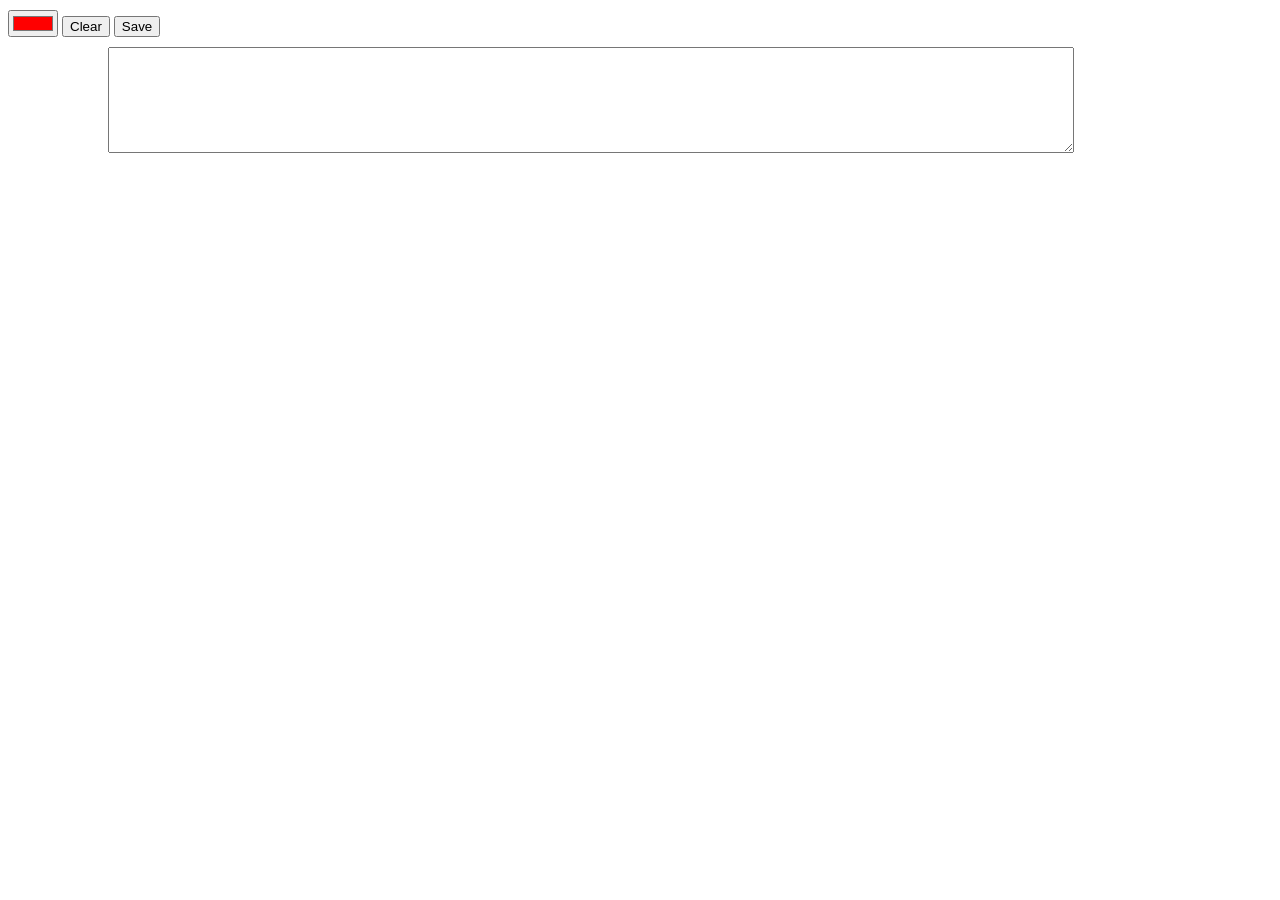
<file: towerdefense/imageEditor.html>
<!DOCTYPE html>
<html>
<head>
    <title>Sprite Sheet Editor (4x2)</title>
    <style>

        .controls { margin: 10px 0; }
        #output { 
            width: 960px; 
            height: 100px; 
            font-family: monospace; 
        }
    </style>
</head>
<body>
    <div class="controls">
        <input type="color" id="colorPicker" value="#ff0000">
        <button onclick="clearCanvas()">Clear</button>
        <button onclick="saveImage()">Save</button>
    </div>
    <canvas id="editor" width="96" height="48"></canvas>
    <textarea id="output" readonly></textarea>

    <script>
   
    </script>
</body>
</html>
</file>
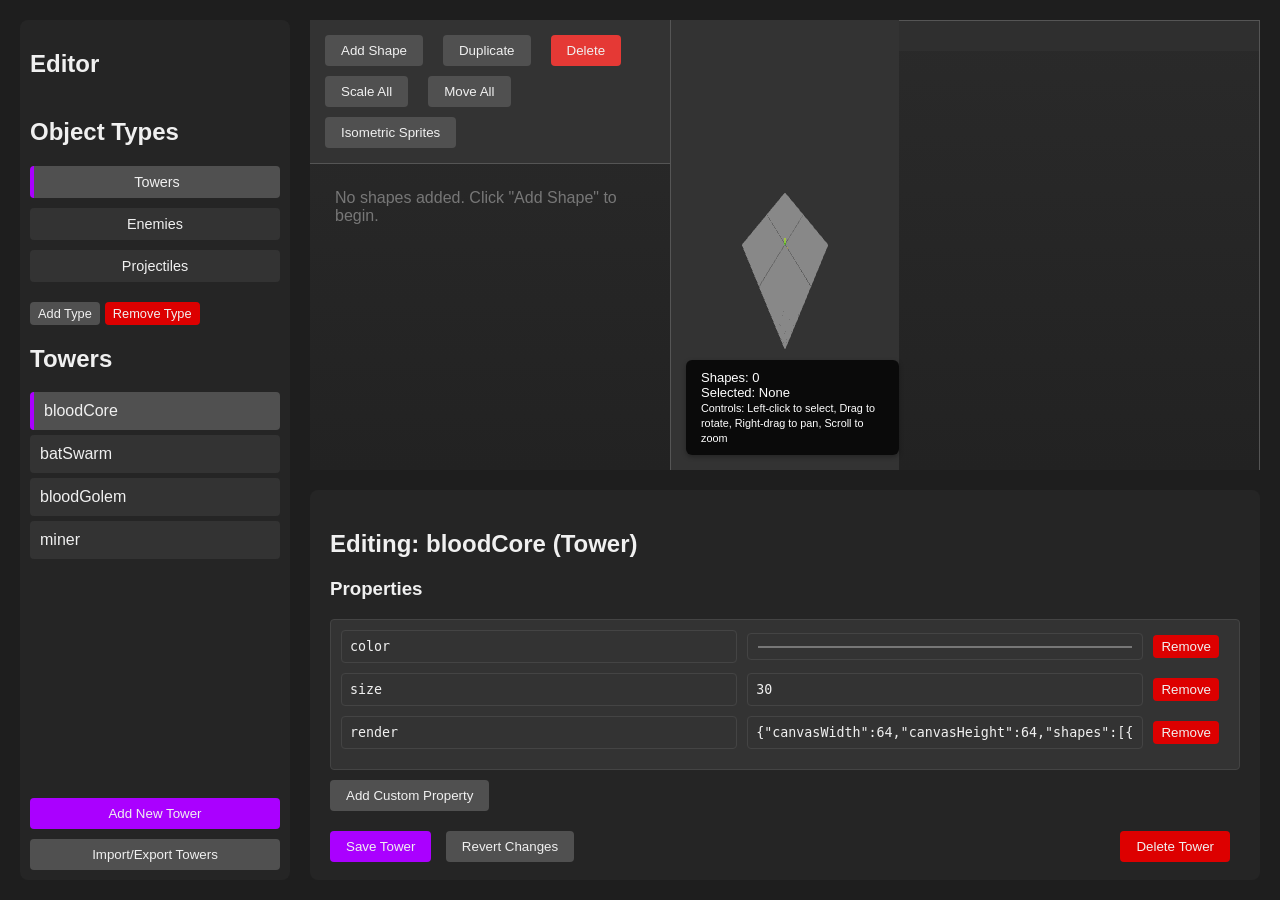
<file: towerdefense/towerEditor.html>
<!DOCTYPE html>
<html lang="en">
<head>
    <meta charset="UTF-8">
    <meta name="viewport" content="width=device-width, initial-scale=1.0">
    <title>Tower Defense Config Editor</title>
      
    <style>
        body {
            font-family: Arial, sans-serif;
            margin: 0;
            padding: 20px;
            background-color: #1e1e1e;
            color: #f0f0f0;
        }
        
        .container {
            display: flex;
            gap: 20px;
            height: calc(100vh - 40px);
        }
        
        .sidebar {
            width: 250px;
            background-color: #252525;
            border-radius: 8px;
            padding: 10px;
            display: flex;
            flex-direction: column;
            overflow-y: auto;
        }
        
        .main-content {
            flex: 1;
            display: flex;
            flex-direction: column;
            gap: 20px;
            overflow-y: auto;
        }
        
        .tower-list {
            flex: 1;
            overflow-y: auto;
        }
        
        .tower-item {
            padding: 10px;
            margin-bottom: 5px;
            background-color: #333;
            border-radius: 4px;
            cursor: pointer;
            transition: background-color 0.2s;
        }
        
        .tower-item:hover {
            background-color: #444;
        }
        
        .tower-item.selected {
            background-color: #505050;
            border-left: 4px solid #a0f;
        }
        
        .editor {
            background-color: #252525;
            border-radius: 8px;
            padding: 20px;
            flex: 1;
            overflow-y: auto;
        }
        #three-js-container {
            position: absolute;
            width: 256px; 
            height: 256px;
            margin: auto;
            left: 0;
            right: 0;
            top: 0;
            bottom: 0;
        }
        .preview-canvas-container {
            position: relative;
            width: 600px;
            height: 240px;
        }

        .preview {
            background-color: #252525;
            border-radius: 8px;
            padding: 20px;
            height: 300px;
            position: relative;
        }
        
        #preview-canvas {
            background-color: transparent;
            border-radius: 4px;
        }
        .camera-controls {
            position: absolute;
            top: 10px;
            right: 10px;
            display: flex;
            gap: 5px;
            background: rgba(0, 0, 0, 0.7);
            padding: 5px;
            border-radius: 4px;
        }

        .camera-controls button {
            padding: 4px 8px;
            font-size: 0.8em;
        }

        .camera-controls .color-picker {
            width: 24px;
            height: 24px;
            padding: 0;
            border: none;
        }

        .camera-controls .size-slider {
            width: 80px;
        }
        .form-group {
            margin-bottom: 15px;
        }
        
        label {
            display: block;
            margin-bottom: 5px;
            font-weight: bold;
        }
        
        input, textarea, select {
            width: 100%;
            padding: 8px;
            border-radius: 4px;
            border: 1px solid #444;
            background-color: #333;
            color: #f0f0f0;
            font-family: monospace;
        }
        
        textarea {
            height: 100px;
            resize: vertical;
        }
        
        button {
            padding: 8px 16px;
            border-radius: 4px;
            border: none;
            cursor: pointer;
            margin-right: 10px;
            background-color: #505050;
            color: #f0f0f0;
            transition: background-color 0.2s;
        }
        
        button:hover {
            background-color: #606060;
        }
        
        button.primary {
            background-color: #a0f;
        }
        
        button.primary:hover {
            background-color: #b4f;
        }
        
        button.danger {
            background-color: #d00;
        }
        
        button.danger:hover {
            background-color: #f00;
        }
        
        .actions {
            display: flex;
            justify-content: space-between;
            margin-top: 20px;
        }
        
        .input-row {
            display: flex;
            gap: 2em;
            margin-bottom: 1em;
        }
        
        .input-row .form-group {
            flex: 1;
            margin-bottom: 0;
        }
        
        .modal {
            position: fixed;
            top: 0;
            left: 0;
            right: 0;
            bottom: 0;
            background-color: rgba(0, 0, 0, 0.7);
            display: flex;
            justify-content: center;
            align-items: center;
            z-index: 100;
            visibility: hidden;
            opacity: 0;
            transition: visibility 0s linear 0.25s, opacity 0.25s 0s;
        }
        
        .modal.show {
            visibility: visible;
            opacity: 1;
            transition-delay: 0s;
        }
        
        .modal-content {
            background-color: #252525;
            border-radius: 8px;
            padding: 20px;
            width: 80%;
            max-width: 800px;
            max-height: 80vh;
            overflow-y: auto;
        }
        
        .property-list {
            max-height: 400px;
            overflow-y: auto;
            border: 1px solid #444;
            padding: 10px;
            border-radius: 4px;
            background-color: #333;
        }
        
        .property-item {
            display: flex;
            gap: 10px;
            margin-bottom: 10px;
            align-items: center;
        }
        
        .property-item input {
            flex: 1;
        }
        
        .property-item button {
            padding: 4px 8px;
        }
        
        .tab-navigation {
            display: flex;
            margin-bottom: 15px;
            border-bottom: 1px solid #444;
        }
        
        .tab {
            padding: 10px 20px;
            cursor: pointer;
            border-bottom: 3px solid transparent;
        }
        
        .tab.active {
            border-bottom: 3px solid #a0f;
            font-weight: bold;
        }
        
        .tab-content {
            display: none;
        }
        
        .tab-content.active {
            display: block;
        }
        
        .instructions {
            margin-bottom: 20px;
            padding: 10px;
            background-color: #333;
            border-radius: 4px;
            border-left: 4px solid #a0f;
        }
        
        #grid-display {
            position: absolute;
            top: 10px;
            left: 10px;
            background-color: rgba(0, 0, 0, 0.5);
            padding: 5px 10px;
            border-radius: 4px;
            font-family: monospace;
        }

        .success-message {
            color: lightgreen;
            margin-left: 10px;
            animation: fadeOut 2s forwards;
            animation-delay: 1s;
        }
        .type-selector {
            display: flex;
            gap: 5px;
            margin-bottom: 15px;
            flex-direction: column;
        }

        .type-selector .tower-item {
            flex: 1;
            text-align: center;
            padding: 8px 5px;
            font-size: 0.9em;
        }

        .tab-navigation {
            display: flex;
            margin-bottom: 15px;
            border-bottom: 1px solid #444;
        }
        .type-actions {
            display: flex;
            gap: 5px;
            margin-bottom: 15px;
        }

        .small-btn {
            padding: 4px 8px;
            font-size: 0.8em;
            margin-right: 0;
        }

        .warning {
            background-color: rgba(255, 0, 0, 0.1);
            padding: 10px;
            border-radius: 4px;
            border-left: 4px solid #f44;
        }
        @keyframes fadeOut {
            from { opacity: 1; }
            to { opacity: 0; }
        }
        #graphics-container {
            display: flex;
            height: 50vh;
            overflow: hidden;
            background-color: #1a1a1a;
            color: #e0e0e0;
        }
        #graphics-sidebar {
            width: 360px;
            background: linear-gradient(180deg, #2a2a2a, #222);
            border-right: 1px solid #555;
            display: flex;
            flex-direction: column;
            box-shadow: 2px 0 10px rgba(0, 0, 0, 0.3);
        }
        #graphics-rightbar {
            width: 360px;
            background: linear-gradient(180deg, #2a2a2a, #222);
            border-right: 1px solid #555;
            display: flex;
            flex-direction: column;
            box-shadow: 2px 0 10px rgba(0, 0, 0, 0.3);
        }
        #canvas-container {
            flex: 1;
            position: relative;
            background: #101010;
        }
        #canvas {
            width: 100%;
            height: 100%;
            cursor: grab;
        }
        #toolbar {
            padding: 15px;
            border-bottom: 1px solid #555;
            display: flex;
            gap: 10px;
            flex-wrap: wrap;
            background: #333;
        }

        #shape-list {
            flex: 1;
            overflow-y: auto;
            padding: 15px;
        }
        .shape-item {
            padding: 12px;
            margin-bottom: 8px;
            background-color: #383838;
            border: 1px solid #555;
            border-radius: 6px;
            cursor: pointer;
            transition: background-color 0.2s, border-color 0.2s;
        }
        .shape-item:hover {
            background-color: #444;
        }
        .shape-item.active {
            background-color: #4a4a4a;
            border-color: #4CAF50;
            color: #fff;
        }
        #inspector {
            padding: 15px;
            background: #2f2f2f;
            border-top: 1px solid #555;
        }
        .form-row {
            margin-bottom: 10px;
            display: flex;
            align-items: center;
            gap: 10px;
        }
        .form-row label {
            width: 90px;
            font-size: 14px;
            color: #ccc;
        }
        .form-row input, .form-row select {
            flex: 1;
            padding: 8px;
            border: 1px solid #555;
            border-radius: 4px;
            background-color: #383838;
            color: #e0e0e0;
            font-size: 14px;
        }
        .scene-info {
            padding: 10px 15px;
            background: rgba(0, 0, 0, 0.8);
            color: #fff;
            position: absolute;
            bottom: 15px;
            left: 15px;
            border-radius: 6px;
            font-size: 13px;
            box-shadow: 0 2px 5px rgba(0, 0, 0, 0.3);
        }
        .button-danger {
            background-color: #e53935;
        }
        .button-danger:hover {
            background-color: #d32f2f;
        }
        #move-modal {
            display: none;
            position: fixed;
            top: 0;
            left: 0;
            width: 100%;
            height: 100%;
            background-color: rgba(0, 0, 0, 0.7);
            z-index: 1000;
            align-items: center;
            justify-content: center;
        }
        #move-modal > div {
            background: #333;
            padding: 25px;
            border-radius: 8px;
            width: 320px;
            box-shadow: 0 5px 15px rgba(0, 0, 0, 0.5);
        }
        #move-modal h3 {
            margin-bottom: 20px;
            color: #e0e0e0;
            font-size: 18px;
        }
        #move-modal button {
            width: 48%;
        }
    </style>
</head>
<body>
    <div class="container">
        <div class="sidebar">
            <h2>Editor</h2>
            <div class="tower-list" id="tower-list">
                <!-- Tower list will be dynamically populated -->
            </div>
            <div style="margin-top: auto; padding-top: 10px;">
                <button class="primary" id="add-tower-btn" style="width: 100%;">Add New Tower</button>
                <button id="import-export-btn" style="width: 100%; margin-top: 10px;">Import/Export Config</button>
            </div>
        </div>
        
        <div class="main-content">
            <div id="graphics-container">
                <div id="graphics-sidebar">
                    <div id="toolbar">
                        <button id="add-shape">Add Shape</button>
                        <button id="duplicate-shape">Duplicate</button>
                        <button id="delete-shape" class="button-danger">Delete</button>
                        <button id="scale-all">Scale All</button>
                        <button id="move-all">Move All</button>
                        <button id="generate-isometric">Isometric Sprites</button> 
                    </div>
                    <div id="shape-list"></div>                    
                </div>
                <div id="canvas-container">
                    <canvas id="canvas"></canvas>
                    <div class="scene-info">
                        <div>Shapes: <span id="shape-count">0</span></div>
                        <div>Selected: <span id="selected-shape">None</span></div>
                        <div><small>Controls: Left-click to select, Drag to rotate, Right-drag to pan, Scroll to zoom</small></div>
                    </div>
                </div>
                
                <div id="graphics-rightbar">
                    <div id="inspector"></div>
                    <div id="json-editor" style="display: none">
                        <textarea id="json-content" placeholder="Edit JSON here..."></textarea>
                    </div>
                </div>
            </div>
            <div class="editor" id="editor">
                <div class="instructions">
                    Select a tower from the sidebar or create a new one to start editing.
                </div>
                <!-- Editor form will be dynamically populated -->
            </div>
        </div>
    </div>
    
    <!-- Import/Export Modal -->
    <div class="modal" id="import-export-modal">
        <div class="modal-content">
            <h2>Import/Export Configuration</h2>
            
            <div class="tab-navigation">
                <div class="tab active" data-tab="import">Import</div>
                <div class="tab" data-tab="export">Export</div>
            </div>
            
            <div class="tab-content active" id="import-tab">
                <p>Paste your tower configuration below:</p>
                <textarea id="import-textarea" rows="15"></textarea>
                <div class="actions">
                    <button class="primary" id="import-btn">Import Configuration</button>
                    <button id="close-import-export-modal">Cancel</button>
                </div>
            </div>
            
            <div class="tab-content" id="export-tab">
                <p>Copy your tower configuration:</p>
                <textarea id="export-textarea" rows="15" readonly></textarea>
                <div class="actions">
                    <button class="primary" id="copy-export-btn">Copy to Clipboard</button>
                    <button id="close-export-modal">Close</button>
                </div>
            </div>
        </div>
    </div>
    
    <!-- New Tower Modal -->
    <div class="modal" id="new-object-modal">
        <div class="modal-content">
            <h2>Create New Object</h2>
            <div class="form-group">
                <label for="new-object-id">Tower ID:</label>
                <input type="text" id="new-object-id" placeholder="e.g. fireTower">
            </div>
            <div class="form-group">
                <label for="new-object-name">Display Name:</label>
                <input type="text" id="new-object-name" placeholder="e.g. Fire Tower">
            </div>
            <div class="actions">
                <button class="primary" id="create-object-btn">Create Tower</button>
                <button id="close-new-object-modal">Cancel</button>
            </div>
        </div>
    </div>
    
    <div id="move-modal">
        <div>
            <h3>Move All Shapes</h3>
            <div class="form-row">
                <label for="move-x">X Offset:</label>
                <input type="number" id="move-x" value="0" step="0.5">
            </div>
            <div class="form-row">
                <label for="move-y">Y Offset:</label>
                <input type="number" id="move-y" value="0" step="0.5">
            </div>
            <div class="form-row">
                <label for="move-z">Z Offset:</label>
                <input type="number" id="move-z" value="0" step="0.5">
            </div>
            <div style="display: flex; gap: 10px; margin-top: 20px;">
                <button id="move-cancel">Cancel</button>
                <button id="move-apply">Apply</button>
            </div>
        </div>
    </div>

    <div id="isometric-modal" style="display: none; position: fixed; top: 0; left: 0; width: 100%; height: 100%; background-color: rgba(0, 0, 0, 0.7); z-index: 1000;">
        <div style="position: absolute; top: 50%; left: 50%; transform: translate(-50%, -50%); background: #333; padding: 25px; border-radius: 8px; width: 320px; box-shadow: 0 5px 15px rgba(0, 0, 0, 0.5);">
            <h3 style="margin-bottom: 20px; color: #e0e0e0; font-size: 18px;">Generate Isometric Sprites</h3>
            <div class="form-row">
                <label for="iso-frustum">Frustum Size:</label>
                <input type="number" id="iso-frustum" value="48" step="1" min="1">
            </div>
            <div class="form-row">
                <label for="iso-distance">Distance:</label>
                <input type="number" id="iso-distance" value="100" step="1" min="1">
            </div>
            <div class="form-row">
                <label for="iso-size">Sprite Size:</label>
                <input type="number" id="iso-size" value="64" step="1" min="1">
            </div>
            <div style="display: flex; gap: 10px; margin-top: 20px;">
                <button id="iso-cancel">Cancel</button>
                <button id="iso-generate">Generate</button>
            </div>
        </div>
    </div>


    <script type="module">
    import * as THREE from './three.module.min.js';
    
    import { OrbitControls } from './three.orbitControls.js';


    (function() {
        /**
         * Tower Defense Config Editor
         * A tool for creating and editing configurations for tower defense games
         */
        
        // Configuration constants
        const CONFIG = {
            GRID_SIZE: 40,
            DEFAULT_TOWER_SIZE: 30,
            DEFAULT_TOWER_COLOR: '#ffffff',
            DEFAULT_RENDER: {
                canvasWidth: 64,
                canvasHeight: 64,
                shapes: [{
                    type: 'circle',
                    x: 32,
                    y: 32,
                    size: 32,
                    color: '#000000'
                }]
            }
        };
        let threeJsCamera = null;
        let currentCameraLocation = 0;
        
        const cameraDistance = 96;
        let cameraLocations = [ 
            { x: cameraDistance, y: cameraDistance, z: cameraDistance },
            { x: cameraDistance, y: cameraDistance, z: -cameraDistance },
            { x: -cameraDistance, y: cameraDistance, z: -cameraDistance },
            { x: -cameraDistance, y: cameraDistance, z: cameraDistance }
        ];

        //const threeJsContext = setupThreeJsRenderer('three-js-container');
        // Application state changes
        const state = {
            objectTypes: {
                towers: {},
                enemies: {},
                projectiles: {}
            },
            objectTypeDefinitions: [
                { id: 'towers', name: 'Towers', singular: 'Tower' },
                { id: 'enemies', name: 'Enemies', singular: 'Enemy' },
                { id: 'projectiles', name: 'Projectiles', singular: 'Projectile' }
            ],
            selectedType: 'towers',
            selectedObject: null,
            isDragging: false,
            objectPosition: { x: 300, y: 120 }
        };
        // Default sample data - expand with enemy and projectile types
        const DEFAULT_CONFIG = {
            towers: {
                bloodCore: { 
                    color: '#a0f', 
                    size: 30 
                },
                batSwarm: { 
                    info: 'Fast attack speed with moderate damage. Good for groups of weaker enemies.', 
                    color: '#a0f', 
                    size: 30, 
                    projectile: 'bat', 
                    range: 120, 
                    damage: 1, 
                    attackSpeed: 20, 
                    cost: 50, 
                    piercing: 0, 
                    critChance: 0.05, 
                    critMultiplier: 1.5, 
                    leech: 0, 
                    population: 1 
                },
                bloodGolem: { 
                    info: 'Provides 5 additional max population.', 
                    color: '#d00', 
                    size: 40, 
                    projectile: 'bloodBolt', 
                    range: 0, 
                    damage: 0, 
                    attackSpeed: 1000, 
                    cost: 100, 
                    piercing: 0, 
                    critChance: 0.1, 
                    critMultiplier: 2, 
                    leech: 0, 
                    supply: 5 
                },
                miner: { 
                    info: 'Mines additional gold every second.', 
                    color: '#d00', 
                    size: 40, 
                    cost: 50, 
                    attackSpeed: 50, 
                    mineAmt: 1, 
                    population: 1 
                }
            },
            enemies: {
                zombie: {
                    info: 'Slow moving enemy with moderate health',
                    color: '#0d0',
                    size: 25,
                    health: 50,
                    speed: 1,
                    damage: 1,
                    reward: 5
                },
                runner: {
                    info: 'Fast moving enemy with low health',
                    color: '#0f0',
                    size: 20,
                    health: 20,
                    speed: 2.5,
                    damage: 1,
                    reward: 3
                }
            },
            projectiles: {
                arrow: {
                    info: 'Standard arrow projectile',
                    color: '#fff',
                    size: 10,
                    speed: 5,
                    pierce: 0,
                    isCircle: true
                },
                fireball: {
                    info: 'Explosive projectile with area damage',
                    color: '#f50',
                    size: 15,
                    speed: 3,
                    aoe: 30,
                    isCircle: true
                }
            }
        };
        // Cache DOM elements
        const elements = {
            towerList: document.getElementById('tower-list'),
            editor: document.getElementById('editor'),
            previewCanvas: document.getElementById('preview-canvas'),
            gridDisplay: document.getElementById('grid-display'),
            importExportModal: document.getElementById('import-export-modal'),
            importTextarea: document.getElementById('import-textarea'),
            exportTextarea: document.getElementById('export-textarea'),
            newObjectModal: document.getElementById('new-object-modal'),
            newObjectIdInput: document.getElementById('new-object-id'),
            newObjectNameInput: document.getElementById('new-object-name'),
            tabs: document.querySelectorAll('.tab'),
            rotateLeftBtn: document.getElementById('rotateLeftBtn'),
            rotateRightBtn: document.getElementById('rotateRightBtn'),
            clearDrawingBtn: document.getElementById('clearDrawingBtn'),
            colorPicker: document.getElementById('colorPicker'),
            sizeSlider: document.getElementById('sizeSlider')
        };
        let drawingState = {
            currentShape: 'circle',
            currentColor: '#000000',
            currentSize: 32,
            isDrawing: false
        };
        function getSingularType(typeId) {
            const typeDef = state.objectTypeDefinitions.find(t => t.id === typeId);
            return typeDef ? typeDef.singular : typeId.slice(0, -1);
        }

        // Add this function to get the plural form of a type
        function getPluralType(typeId) {
            const typeDef = state.objectTypeDefinitions.find(t => t.id === typeId);
            return typeDef ? typeDef.name : typeId;
        }
        // HTML for object type selection in sidebar
        function renderTypeSelector() {
            let html = `<h2>Object Types</h2>
                        <div class="type-selector">`;
            
            state.objectTypeDefinitions.forEach(type => {
                html += `<div class="tower-item ${state.selectedType === type.id ? 'selected' : ''}" data-type="${type.id}">${type.name}</div>`;
            });
            
            html += `</div>
                    <div class="type-actions">
                        <button id="add-type-btn" class="small-btn">Add Type</button>
                        ${state.objectTypeDefinitions.length > 1 ? `<button id="remove-type-btn" class="small-btn danger">Remove Type</button>` : ''}
                    </div>
                    <h2>${getPluralType(state.selectedType)}</h2>`;
            
            return html;
        }        
        // Replace renderTowerList function
        function renderObjectList() {
            // Add type selector
            elements.towerList.innerHTML = renderTypeSelector();
            
            // Add objects of the selected type
            Object.keys(state.objectTypes[state.selectedType] || {}).forEach(objId => {
                const objectItem = document.createElement('div');
                objectItem.className = `tower-item ${state.selectedObject === objId ? 'selected' : ''}`;
                objectItem.textContent = objId;
                objectItem.addEventListener('click', () => selectObject(objId));
                elements.towerList.appendChild(objectItem);
            });
            
            // Add event listeners for type selection
            document.querySelectorAll('.type-selector .tower-item').forEach(item => {
                item.addEventListener('click', () => {
                    state.selectedType = item.dataset.type;
                    state.selectedObject = null;
                    renderObjectList();
                    renderEditor();
                    renderPreview();
                    updateSidebarButtons();
                });
            });
            
            // Add event listeners for type actions
            document.getElementById('add-type-btn')?.addEventListener('click', showAddTypeModal);
            document.getElementById('remove-type-btn')?.addEventListener('click', showRemoveTypeModal);
        }
        
        // Replace selectTower function
        function selectObject(objId) {
            state.selectedObject = objId;
            renderObjectList();
            renderEditor();
            renderPreview();
        }
        
        // Update the editor UI
        function renderEditor() {
            const singularType = getSingularType(state.selectedType); // Remove 's' to get singular
            
            if (!state.selectedObject) {
                elements.editor.innerHTML = `
                    <div class="instructions">
                        Select a ${singularType} from the sidebar or create a new one to start editing.
                    </div>
                `;
                return;
            }
            
            elements.editor.innerHTML = `
                <h2>Editing: ${state.selectedObject} (${singularType})</h2>
                
                <div class="tab-content active" id="advanced-tab">  
                    <h3>Properties</h3>
                    <div class="property-list" id="custom-properties">
                        <!-- Custom properties will be rendered here -->
                    </div>
                    <button id="add-property-btn" style="margin-top: 10px;">Add Custom Property</button>
                </div>
                
                <div class="actions">
                    <div>
                        <button class="primary" id="save-object-btn">Save ${singularType}</button>
                        <button id="revert-changes-btn">Revert Changes</button>
                    </div>
                    <button class="danger" id="delete-object-btn">Delete ${singularType}</button>
                </div>
            `;
            
            // Setup property editor
            const customPropertiesContainer = document.getElementById('custom-properties');
            renderCustomProperties(customPropertiesContainer, state.objectTypes[state.selectedType][state.selectedObject]);
            
            // Add event listeners for editor controls
            document.getElementById('add-property-btn').addEventListener('click', () => {
                addCustomProperty(customPropertiesContainer, '', '');
            });
            
            document.getElementById('save-object-btn').addEventListener('click', saveObject);
            document.getElementById('revert-changes-btn').addEventListener('click', () => {
                selectObject(state.selectedObject);
            });
            document.getElementById('delete-object-btn').addEventListener('click', deleteObject);
        }
        
        /**
         * Render custom properties in the editor
         */
        function renderCustomProperties(container, object) {
            container.innerHTML = '';
            if( !object.render ) {
                object.render = JSON.parse(JSON.stringify(CONFIG.DEFAULT_RENDER));
            }
            Object.entries(object).forEach(([key, value]) => {
                addCustomProperty(container, key, value);
            });
        }
        
        /**
         * Add a custom property input to the editor
         */
        function addCustomProperty(container, key, value) {
            const propertyItem = document.createElement('div');
            propertyItem.className = 'property-item';
            
            const keyInput = document.createElement('input');
            keyInput.type = 'text';
            keyInput.placeholder = 'Property Name';
            keyInput.value = key;
            keyInput.className = 'property-key';
            
            const valueInput = document.createElement('input');
            let type = 'text';
            if( key === 'color' ) {
                type = 'color';
            } else if( key === 'render' ) {
                type = 'textarea';
                value = JSON.stringify(value);
                valueInput.setAttribute('id', 'render-value');
            }
            valueInput.type = type;
            valueInput.placeholder = 'Value';
            valueInput.value = value;
            valueInput.className = 'property-value';
            
            const removeBtn = document.createElement('button');
            removeBtn.textContent = 'Remove';
            removeBtn.className = 'danger';
            removeBtn.addEventListener('click', () => {
                container.removeChild(propertyItem);
            });
            
            propertyItem.appendChild(keyInput);
            propertyItem.appendChild(valueInput);
            propertyItem.appendChild(removeBtn);
            container.appendChild(propertyItem);
        }
        
        // Replace saveTower function
        function saveObject() {
            if (!state.selectedObject) return;
            
            const object = {}; 
            
            // Collect custom properties
            document.querySelectorAll('.property-item').forEach(item => {
                const keyInput = item.querySelector('.property-key');
                const valueInput = item.querySelector('.property-value');
                
                if (keyInput.value && valueInput.value) {
                    let value = valueInput.value;
                    
                    // Try to parse value types
                    if (!isNaN(parseFloat(value)) && isFinite(value)) {
                        value = parseFloat(value);
                    } else if (value.toLowerCase() === 'true') {
                        value = true;
                    } else if (value.toLowerCase() === 'false') {
                        value = false;
                    }
                    if(keyInput.value == "render") {
                        value = JSON.parse(value);
                    }
                    object[keyInput.value] = value;
                }
            });
            
            // Update the config
            state.objectTypes[state.selectedType][state.selectedObject] = object;
            
            // Update UI
            renderObjectList();
            renderPreview();
            saveToLocalStorage();
            // Show success message
            const actions = document.querySelector('.actions');
            const successMsg = document.createElement('span');
            successMsg.textContent = 'Changes saved!';
            successMsg.className = 'success-message';
            actions.appendChild(successMsg);
            
            setTimeout(() => {
                if (actions.contains(successMsg)) {
                    actions.removeChild(successMsg);
                }
            }, 2000);
        }
                
        // Replace deleteTower function
        function deleteObject() {
            if (!state.selectedObject) return;
            
            const singularType = state.selectedType.slice(0, -1);
            
            if (confirm(`Are you sure you want to delete "${state.selectedObject}" ${singularType}?`)) {
                delete state.objectTypes[state.selectedType][state.selectedObject];
                state.selectedObject = null;
                renderObjectList();
                renderEditor();
                renderPreview();
            }
        }

        
        /**
         * Render the preview canvas
         */
         function renderPreview() {
            
            if (state.selectedObject && state.objectTypes[state.selectedType][state.selectedObject]) {
                const object = state.objectTypes[state.selectedType][state.selectedObject];
 
                drawObject(object, state.objectPosition);               

            }
        }
        
          
        /**
         * Draw a tower at the specified position
         */
        function drawObject(object, position) {
            const renderData = object.render || CONFIG.DEFAULT_RENDER;
            
                // Create a custom event with data
            const myCustomEvent = new CustomEvent('viewObject', {
                detail: renderData, // Custom data
                bubbles: true, // Allows the event to bubble up (optional)
                cancelable: true // Allows the event to be canceled (optional)
            });

            // Dispatch the event
            document.body.dispatchEvent(myCustomEvent);

            //renderShapes(renderData, threeJsContext);
        }

       
        function addShapeToRender(x, y) {
            if (!state.selectedObject) return;
            
            const object = state.objectTypes[state.selectedType][state.selectedObject];
            const render = object.render || JSON.parse(JSON.stringify(CONFIG.DEFAULT_RENDER));
            
            // Convert canvas coordinates to render coordinates (64x64 space)
            const renderX = Math.round(x - (state.objectPosition.x - 32));
            const renderY = Math.round(y - (state.objectPosition.y - 32));
            
            if (renderX >= 0 && renderX <= 64 && renderY >= 0 && renderY <= 64) {
                const shape = {
                    type: drawingState.currentShape,
                    x: renderX,
                    y: renderY,
                    size: drawingState.currentSize,
                    color: drawingState.currentColor
                };
                
                render.shapes.push(shape);
                object.render = render;
                document.getElementById("render-value").value = JSON.stringify(render);
                renderPreview();
            }
        }

        function clearRender() {
            if (!state.selectedObject) return;
            
            const object = state.objectTypes[state.selectedType][state.selectedObject];
            object.render = { canvasWidth: 64, canvasHeight: 64, shapes: [] };
            renderPreview();
        }
        /**
         * Generate JavaScript code for the current configuration
         */
        function generateConfigCode() {
            let code = `{\n`;
            
            Object.entries(state.objectTypes[state.selectedType]).forEach(([objId, config]) => {
                code += `    ${objId}: { `;
                
                const props = Object.entries(config)
                    .filter(([_, value]) => value !== undefined && value !== null)
                    .map(([key, value]) => {
                        if (typeof value === 'string') {
                            return `${key}: '${value}'`;
                        } if(typeof value === 'object' ) {
                            return `${key}: ${JSON.stringify(value)}`;
                        } else {
                            return `${key}: ${value}`;
                        }
                    })
                    .join(', ');
                
                code += `${props} },\n`;
            });
            
            code += '}';
            
            return code;
        }

        
        /**
         * Parse configuration code and convert to object
         */
        function parseConfigCode(code) {
            try {
                // Extract the config object with variable pattern matching
                const regex = /\{([^;]*(?:\{[^;]*\}[^;]*)*)\}/s;
                const match = code.match(regex);
                
                if (!match) {
                    throw new Error('Could not find configuration in the code');
                }
                                
                // Create a valid JavaScript expression
                const objText = `(${match[0]})`;
                
                // Parse the JavaScript object
                const config = eval(objText);
                
                // Determine the actual object type
                let objectType = state.selectedType;
                
                return { type: objectType, config };
            } catch (error) {
                console.error('Error parsing configuration:', error);
                alert('Failed to parse configuration. Please check format and try again.');
                return null;
            }
        }
        
        /**
         * Create a new tower
         */
        function createNewObject() {
            const id = elements.newObjectIdInput.value.trim();
            const name = elements.newObjectNameInput.value.trim();
            
            if (!id) {
                alert(`Please enter an ID`);
                return;
            }
            
            if (state.objectTypes[state.selectedType][id]) {
                alert(`Object with ID "${id}" already exists`);
                return;
            }
            
            // Create default properties based on type
            let defaultProps = {
                info: name || id,
                color: CONFIG.DEFAULT_TOWER_COLOR,
                size: CONFIG.DEFAULT_TOWER_SIZE,
                render: JSON.parse(JSON.stringify(CONFIG.DEFAULT_RENDER))
            };
            
            state.objectTypes[state.selectedType][id] = defaultProps;
            
            elements.newObjectModal.classList.remove('show');
            renderObjectList();
            selectObject(id);
        }
        
        /**
         * Set up event listeners
         */
        function setupEventListeners() {
   
            // Import/Export handling
            document.getElementById('import-export-btn').addEventListener('click', () => {
                elements.exportTextarea.value = generateConfigCode();
                elements.importExportModal.classList.add('show');
            });
            
            document.getElementById('close-import-export-modal').addEventListener('click', () => {
                elements.importExportModal.classList.remove('show');
            });
            
            document.getElementById('close-export-modal').addEventListener('click', () => {
                elements.importExportModal.classList.remove('show');
            });
            
            document.getElementById('copy-export-btn').addEventListener('click', copyExportToClipboard);
            
            document.getElementById('import-btn').addEventListener('click', importConfig);
            
            // New object handling
            document.getElementById('add-tower-btn').addEventListener('click', () => {
                elements.newObjectIdInput.value = '';
                elements.newObjectNameInput.value = '';
                updateNewObjectModal();
                elements.newObjectModal.classList.add('show');
            });
            
            document.getElementById('close-new-object-modal').addEventListener('click', () => {
                elements.newObjectModal.classList.remove('show');
            });
            
            document.getElementById('create-object-btn').addEventListener('click', createNewObject);
            
            // Tab navigation
            elements.tabs.forEach(tab => {
                tab.addEventListener('click', () => {
                    elements.tabs.forEach(t => t.classList.remove('active'));
                    document.querySelectorAll('.tab-content').forEach(c => c.classList.remove('active'));
                    
                    tab.classList.add('active');
                    document.getElementById(`${tab.dataset.tab}-tab`).classList.add('active');
                });
            });
            document.body.addEventListener('saveObjectGraphics', (event) => {
                let renderData = event.detail;
                console.log("saving", renderData);
                document.getElementById('render-value').value = JSON.stringify(renderData);
            });
        }
  
        /**
         * Copy export code to clipboard
         */
        function copyExportToClipboard() {
            elements.exportTextarea.select();
            document.execCommand('copy');
            const copyBtn = document.getElementById('copy-export-btn');
            copyBtn.textContent = 'Copied!';
            saveToLocalStorage();
            setTimeout(() => {
                copyBtn.textContent = 'Copy to Clipboard';
            }, 2000);
        }

        function saveToLocalStorage() {
            
            localStorage.setItem("objectTypes", JSON.stringify(state.objectTypes));
            localStorage.setItem("objectTypeDefinitions", JSON.stringify(state.objectTypeDefinitions));
        }
        
        /**
         * Import configuration from textarea
         */
        function importConfig() {
            const code = elements.importTextarea.value;
            const result = parseConfigCode(code);
            
            if (result) {
                state.objectTypes[result.type] = result.config;
                state.selectedType = result.type;
                renderObjectList();
                elements.importExportModal.classList.remove('show');
                
                if (Object.keys(state.objectTypes[state.selectedType]).length > 0) {
                    selectObject(Object.keys(state.objectTypes[state.selectedType])[0]);
                } else {
                    state.selectedObject = null;
                    renderEditor();
                    renderPreview();
                }
                saveToLocalStorage();
            }
        }
        // Update new object modal
        function updateNewObjectModal() {
            const singularType = getSingularType(state.selectedType);
            document.querySelector('#new-object-modal h2').textContent = `Create New ${singularType.charAt(0).toUpperCase() + singularType.slice(1)}`;
            document.querySelector('#new-object-modal label[for="new-object-id"]').textContent = `${singularType.charAt(0).toUpperCase() + singularType.slice(1)} ID:`;
            document.getElementById('create-object-btn').textContent = `Create ${singularType.charAt(0).toUpperCase() + singularType.slice(1)}`;
        }

        function createNewType() {
            const typeId = document.getElementById('new-type-id').value.trim();
            const typeName = document.getElementById('new-type-name').value.trim();
            const typeSingular = document.getElementById('new-type-singular').value.trim();
            
            if (!typeId) {
                alert('Please enter a Type ID');
                return;
            }
            
            if (state.objectTypes[typeId]) {
                alert(`Type "${typeId}" already exists`);
                return;
            }
            
            // Add the new type
            state.objectTypes[typeId] = {};
            state.objectTypeDefinitions.push({
                id: typeId,
                name: typeName || typeId.charAt(0).toUpperCase() + typeId.slice(1),
                singular: typeSingular || typeId.slice(0, -1).charAt(0).toUpperCase() + typeId.slice(0, -1).slice(1)
            });
            
            // Switch to the new type
            state.selectedType = typeId;
            state.selectedObject = null;
            
            // Close the modal and update UI
            document.getElementById('add-type-modal').classList.remove('show');
            renderObjectList();
            renderEditor();
            renderPreview();
            updateSidebarButtons();
            saveToLocalStorage();
        }

        function showAddTypeModal() {
            // Create the modal if it doesn't exist
            if (!document.getElementById('add-type-modal')) {
                const modal = document.createElement('div');
                modal.className = 'modal';
                modal.id = 'add-type-modal';
                modal.innerHTML = `
                    <div class="modal-content">
                        <h2>Add New Object Type</h2>
                        <div class="form-group">
                            <label for="new-type-id">Type ID (plural, e.g. "weapons"):</label>
                            <input type="text" id="new-type-id" placeholder="e.g. weapons">
                        </div>
                        <div class="form-group">
                            <label for="new-type-name">Display Name (plural):</label>
                            <input type="text" id="new-type-name" placeholder="e.g. Weapons">
                        </div>
                        <div class="form-group">
                            <label for="new-type-singular">Singular Name:</label>
                            <input type="text" id="new-type-singular" placeholder="e.g. Weapon">
                        </div>
                        <div class="actions">
                            <button class="primary" id="create-type-btn">Create Type</button>
                            <button id="close-add-type-modal">Cancel</button>
                        </div>
                    </div>
                `;
                document.body.appendChild(modal);
                
                // Add event listeners
                document.getElementById('create-type-btn').addEventListener('click', createNewType);
                document.getElementById('close-add-type-modal').addEventListener('click', () => {
                    document.getElementById('add-type-modal').classList.remove('show');
                });
            }
            
            // Show the modal
            document.getElementById('add-type-modal').classList.add('show');
        }

        function showRemoveTypeModal() {
            // Create the modal if it doesn't exist
            if (!document.getElementById('remove-type-modal')) {
                const modal = document.createElement('div');
                modal.className = 'modal';
                modal.id = 'remove-type-modal';
                modal.innerHTML = `
                    <div class="modal-content">
                        <h2>Remove Object Type</h2>
                        <div class="warning" style="color: #f44; margin: 10px 0;">
                            Warning: This will permanently delete all objects of this type!
                        </div>
                        <div class="actions">
                            <button class="danger" id="confirm-remove-type-btn">Remove Type</button>
                            <button id="close-remove-type-modal">Cancel</button>
                        </div>
                    </div>
                `;
                document.body.appendChild(modal);
                
                // Add event listeners
                document.getElementById('confirm-remove-type-btn').addEventListener('click', removeSelectedType);
                document.getElementById('close-remove-type-modal').addEventListener('click', () => {
                    document.getElementById('remove-type-modal').classList.remove('show');
                });
            }
            
            // Show the modal
            document.getElementById('remove-type-modal').classList.add('show');
        }

        function removeSelectedType() {
            const typeId = state.selectedType;
            
            if (!typeId) return;
            
            // Prevent removing all types
            if (state.objectTypeDefinitions.length <= 1) {
                alert('Cannot remove the last object type');
                return;
            }
            
            // Remove the type
            delete state.objectTypes[typeId];
            state.objectTypeDefinitions = state.objectTypeDefinitions.filter(type => type.id !== typeId);
            
            // Switch to the first available type
            state.selectedType = state.objectTypeDefinitions[0].id;
            state.selectedObject = null;
            
            // Close the modal and update UI
            document.getElementById('remove-type-modal').classList.remove('show');
            renderObjectList();
            renderEditor();
            renderPreview();
            updateSidebarButtons();
            saveToLocalStorage();
        }
        // Update HTML for sidebar buttons
        function updateSidebarButtons() {
            const singularType = getSingularType(state.selectedType);
            document.getElementById('add-tower-btn').textContent = `Add New ${singularType}`;
            document.getElementById('import-export-btn').textContent = `Import/Export ${getPluralType(state.selectedType)}`;
        }

        /**
         * Application initialization
         */
        function init() {
            let savedObjectTypes = localStorage.getItem("objectTypes");
            let objectTypeDefinitions = localStorage.getItem("objectTypeDefinitions");
            if( savedObjectTypes && objectTypeDefinitions ) {
                state.objectTypes = JSON.parse(savedObjectTypes);
                state.objectTypeDefinitions = JSON.parse(objectTypeDefinitions);
            } else {
                // Initialize state with default configs
                state.objectTypes = { ...DEFAULT_CONFIG };
            }    
                 
            // Set up event listeners
            setupEventListeners();
            
            // Render initial UI
            renderObjectList();
            updateSidebarButtons();
            
            if (Object.keys(state.objectTypes[state.selectedType]).length > 0) {
                selectObject(Object.keys(state.objectTypes[state.selectedType])[0]);
            }            
        }
        
           
        // Initialize the application
        init();
    })();
    
    
    (function() {
        // Global variables
        let camera, scene, renderer, controls;
        let renderData = { shapes: [] };
        let selectedShapeIndex = -1;
        let raycaster = new THREE.Raycaster();
        let mouse = new THREE.Vector2();
        let selectedOutline, originalMaterials = new Map();
        let isDragging = false;
        let clickStartTime = 0;
        
        // Initialize the application
        function init() {
            initThreeJS();
            initEventListeners();
            
            // Initial render
            renderShapes(renderData, { scene }, false);
            updateShapeList();
            animate();
        }
        
        // Initialize Three.js
        function initThreeJS() {
            // Create scene
            scene = new THREE.Scene();
            scene.background = new THREE.Color(0x333333);
            
            // Create camera
            camera = new THREE.PerspectiveCamera(75, window.innerWidth / window.innerHeight, 0.1, 1000);
            camera.position.x = 100;
            camera.position.y = 100;
            camera.position.z = 100;
            camera.lookAt(0, 0, 0);
            // Create renderer
            const canvas = document.getElementById('canvas');
            renderer = new THREE.WebGLRenderer({ canvas, antialias: true });
            renderer.setSize(canvas.clientWidth, canvas.clientHeight);
            
            // Add grid helper
            const gridHelper = new THREE.GridHelper(100, 100);
            scene.add(gridHelper);
            
            // Add axes helper
            const axesHelper = new THREE.AxesHelper(5);
            scene.add(axesHelper);
            
            // Create raycaster for object selection
            raycaster = new THREE.Raycaster();
            
            // Add orbit controls
            controls = new OrbitControls(camera, renderer.domElement);
            controls.enableDamping = true;
            controls.dampingFactor = 0.25;
            
            // Handle window resize
            window.addEventListener('resize', () => {
                camera.aspect = canvas.clientWidth / canvas.clientHeight;
                camera.updateProjectionMatrix();
                renderer.setSize(canvas.clientWidth, canvas.clientHeight);
            });
        }

        
        // Show the isometric modal
        function showIsometricModal() {
            document.getElementById('isometric-modal').style.display = 'block';
        }

        // Generate isometric sprites
        function generateIsometricSprites() {
            const frustumSize = parseFloat(document.getElementById('iso-frustum').value) || 48;
            const cameraDistance = parseFloat(document.getElementById('iso-distance').value) || 100;
            const size = parseFloat(document.getElementById('iso-size').value) || 64;
            const aspect = 1; // Square images for simplicity
            const tempRenderer = new THREE.WebGLRenderer({ antialias: true, alpha: true });
            tempRenderer.setSize(size, size);
            // Hide the modal
            document.getElementById('isometric-modal').style.display = 'none';
            // Create a temporary canvas for rendering
            const renderTarget = new THREE.WebGLRenderTarget(size, size);
            const cameras = [
                new THREE.OrthographicCamera(-frustumSize * aspect, frustumSize * aspect, frustumSize, -frustumSize, 0.1, 1000), // Front
                new THREE.OrthographicCamera(-frustumSize * aspect, frustumSize * aspect, frustumSize, -frustumSize, 0.1, 1000), // Left
                new THREE.OrthographicCamera(-frustumSize * aspect, frustumSize * aspect, frustumSize, -frustumSize, 0.1, 1000), // Right
                new THREE.OrthographicCamera(-frustumSize * aspect, frustumSize * aspect, frustumSize, -frustumSize, 0.1, 1000)  // Back
            ];

            
            // Create scene and lights
            const scene = new THREE.Scene();
            const light = new THREE.AmbientLight(0xffffff, 5);
            scene.add(light);

            // Create objects from JSON and add to scene
            createObjectsFromJSON(renderData, scene);
           

            // Position each camera at different angles
            cameras[0].position.set(cameraDistance, cameraDistance, cameraDistance); // Front
            cameras[1].position.set(-cameraDistance, cameraDistance, cameraDistance); // Left
            cameras[2].position.set(cameraDistance, cameraDistance, -cameraDistance); // Right
            cameras[3].position.set(-cameraDistance, cameraDistance, -cameraDistance); // Back

            cameras.forEach(camera => camera.lookAt(0, 0, 0));

            // Capture images
            const sprites = [];
            for (const camera of cameras) {
                tempRenderer.setRenderTarget(renderTarget);
                tempRenderer.render(scene, camera);

                // Read pixels from render target
                const buffer = new Uint8Array(size * size * 4);
                tempRenderer.readRenderTargetPixels(renderTarget, 0, 0, size, size, buffer);

                // Flip the buffer vertically
                const flippedBuffer = new Uint8Array(size * size * 4);
                for (let y = 0; y < size; y++) {
                    const srcRowStart = y * size * 4;
                    const destRowStart = (size - 1 - y) * size * 4;
                    flippedBuffer.set(buffer.subarray(srcRowStart, srcRowStart + size * 4), destRowStart);
                }
                // Create a canvas to display the image
                const canvas = document.createElement('canvas');
                canvas.width = size;
                canvas.height = size;
                const ctx = canvas.getContext('2d');
                const imageData = ctx.createImageData(size, size);
                imageData.data.set(flippedBuffer);
                ctx.putImageData(imageData, 0, 0);

                sprites.push(canvas.toDataURL());
            }

            // Reset renderer
            tempRenderer.setRenderTarget(null);
            tempRenderer.dispose();
            renderTarget.dispose();
            // Display the sprites
            displayIsometricSprites(sprites);
        }

        // Display the generated isometric sprites
        function displayIsometricSprites(sprites) {
            const modal = document.createElement('div');
            modal.style.cssText = `
                position: fixed;
                top: 0;
                left: 0;
                width: 100%;
                height: 100%;
                background-color: rgba(0, 0, 0, 0.7);
                z-index: 1000;
                display: flex;
                align-items: center;
                justify-content: center;
            `;

            const content = document.createElement('div');
            content.style.cssText = `
                background: #333;
                padding: 20px;
                border-radius: 8px;
                max-width: 80%;
                max-height: 80%;
                overflow: auto;
                text-align: center;
            `;

            const title = document.createElement('h3');
            title.textContent = 'Isometric Sprites';
            title.style.color = '#e0e0e0';
            content.appendChild(title);

            const grid = document.createElement('div');
            grid.style.cssText = `
                display: grid;
                grid-template-columns: repeat(2, 1fr);
                gap: 10px;
                margin-top: 20px;
            `;

            sprites.forEach((src, index) => {
                const img = document.createElement('img');
                img.src = src;
                img.style.maxWidth = '100%';
                img.alt = `Isometric View ${index + 1}`;
                grid.appendChild(img);
            });

            const closeButton = document.createElement('button');
            closeButton.textContent = 'Close';
            closeButton.style.cssText = `
                margin-top: 20px;
                padding: 8px 16px;
                background-color: #4CAF50;
                color: #fff;
                border: none;
                border-radius: 6px;
                cursor: pointer;
            `;
            closeButton.addEventListener('click', () => document.body.removeChild(modal));

            content.appendChild(grid);
            content.appendChild(closeButton);
            modal.appendChild(content);
            document.body.appendChild(modal);
        }
        // Add this function
        function scaleAllShapes() {
            if (renderData.shapes.length === 0) return;
            
            const scaleFactor = parseFloat(prompt("Enter scale factor (e.g. 2 for double size, 0.5 for half size):", "1"));
            
            if (isNaN(scaleFactor) || scaleFactor <= 0) {
                alert("Please enter a valid positive number");
                return;
            }
            
            // Calculate the center point of all shapes (this will be our scaling origin)
            let centerX = 0, centerY = 0, centerZ = 0;
            renderData.shapes.forEach(shape => {
                centerX += shape.x || 0;
                centerY += shape.y || 0;
                centerZ += shape.z || 0;
            });
            
            centerX /= renderData.shapes.length;
            centerY /= renderData.shapes.length;
            centerZ /= renderData.shapes.length;
            
            // Scale each shape's dimensions and adjust positions relative to center
            renderData.shapes.forEach(shape => {
                // Scale dimensions
                if (shape.size) shape.size *= scaleFactor;
                if (shape.width) shape.width *= scaleFactor;
                if (shape.height) shape.height *= scaleFactor;
                if (shape.depth) shape.depth *= scaleFactor;
                if (shape.tubeSize) shape.tubeSize *= scaleFactor;
                
                // Scale positions relative to center point
                shape.x = centerX + ((shape.x || 0) - centerX) * scaleFactor;
                shape.y = centerY + ((shape.y || 0) - centerY) * scaleFactor;
                shape.z = centerZ + ((shape.z || 0) - centerZ) * scaleFactor;
            });
            
            renderShapes(renderData, { scene });
            updateShapeList();
        }
        // Initialize event listeners
        function initEventListeners() {
            // Add shape button
            document.getElementById('add-shape').addEventListener('click', addNewShape);
            
            // Duplicate shape button
            document.getElementById('duplicate-shape').addEventListener('click', duplicateSelectedShape);
            
            // Delete shape button
            document.getElementById('delete-shape').addEventListener('click', deleteSelectedShape);
            
                        
            document.getElementById('scale-all').addEventListener('click', scaleAllShapes);
            
            document.getElementById('move-all').addEventListener('click', moveAllShapes);

            document.getElementById('generate-isometric').addEventListener('click', showIsometricModal);
            document.body.addEventListener('viewObject', (event) => {
                renderData = event.detail;
                document.getElementById('json-content').value =  JSON.stringify(renderData, null, 2);
                selectedShapeIndex = renderData.shapes.length > 0 ? 0 : -1;                
                renderShapes(renderData, { scene }, false);
                updateShapeList();
            });
            // Canvas click event for shape selection
            const canvas = document.getElementById('canvas');
            canvas.addEventListener('mousedown', (event) => {
                isDragging = false;
                clickStartTime = Date.now();
            });
            
            canvas.addEventListener('mousemove', () => {
                if (Date.now() - clickStartTime > 100) {
                    isDragging = true;
                }
            });
            
            canvas.addEventListener('mouseup', (event) => {
                if (isDragging) return; // Ignore if dragging
                
                // Calculate mouse position in normalized device coordinates
                const rect = canvas.getBoundingClientRect();
                mouse.x = ((event.clientX - rect.left) / canvas.clientWidth) * 2 - 1;
                mouse.y = -((event.clientY - rect.top) / canvas.clientHeight) * 2 + 1;
                
                // Update the picking ray with the camera and mouse position
                raycaster.setFromCamera(mouse, camera);
                
                // Calculate objects intersecting the picking ray
                const shapes = scene.children.filter(obj => obj.userData.isShape);
                const intersects = raycaster.intersectObjects(shapes);
                
                if (intersects.length > 0) {
                    const index = intersects[0].object.userData.index;
                    selectShape(index);
                }
            });

            document.getElementById('move-cancel').addEventListener('click', () => {
                document.getElementById('move-modal').style.display = 'none';
            });

            document.getElementById('move-apply').addEventListener('click', () => {
                const xOffset = parseFloat(document.getElementById('move-x').value) || 0;
                const yOffset = parseFloat(document.getElementById('move-y').value) || 0;
                const zOffset = parseFloat(document.getElementById('move-z').value) || 0;
                
                // Apply the offset to all shapes
                renderData.shapes.forEach(shape => {
                    shape.x = (shape.x || 0) + xOffset;
                    shape.y = (shape.y || 0) + yOffset;
                    shape.z = (shape.z || 0) + zOffset;
                });
                
                renderShapes(renderData, { scene }, true);
                updateShapeList();
                
                // Hide the modal
                document.getElementById('move-modal').style.display = 'none';
            });
            document.getElementById('iso-cancel').addEventListener('click', () => {
                document.getElementById('isometric-modal').style.display = 'none';
            });
            document.getElementById('iso-generate').addEventListener('click', generateIsometricSprites);
        }
        // Add this function
        function moveAllShapes() {
            if (renderData.shapes.length === 0) return;
            
            // Show the modal
            document.getElementById('move-modal').style.display = 'block';
            
            // Reset values
            document.getElementById('move-x').value = '0';
            document.getElementById('move-y').value = '0';
            document.getElementById('move-z').value = '0';
        }
        // Select a shape
        function selectShape(index) {
            selectedShapeIndex = index;
            updateShapeList();
            highlightSelectedShape();
        }
        
        // Highlight the selected shape
        function highlightSelectedShape() {
            // Remove existing outlines
            scene.children.forEach(obj => {
                if (obj.userData.isOutline) {
                    scene.remove(obj);
                    if (obj.geometry) obj.geometry.dispose();
                    if (obj.material) obj.material.dispose();
                }
            });
            
            // Reset any highlighted materials
            originalMaterials.forEach((material, object) => {
                object.material = material;
            });
            originalMaterials.clear();
            
            // If no shape is selected, return
            if (selectedShapeIndex < 0 || selectedShapeIndex >= renderData.shapes.length) {
                return;
            }
  
            // Find the selected mesh
            const selectedMesh = scene.children.find(obj => 
                obj.userData.isShape && obj.userData.index === selectedShapeIndex
            );
            
            if (selectedMesh) {
                // Store original material
                originalMaterials.set(selectedMesh, selectedMesh.material);
                
                // Create a new material based on the original one but with emissive glow
                const highlightMaterial = selectedMesh.material.clone();
                highlightMaterial.emissive = new THREE.Color(0x555555);
                highlightMaterial.emissiveIntensity = 0.5;
                
                // Apply the highlight material
                selectedMesh.material = highlightMaterial;
                
                // Create outline
                const outlineGeometry = selectedMesh.geometry.clone();
                const outlineMaterial = new THREE.MeshBasicMaterial({ 
                    color: 0xffff00, 
                    side: THREE.BackSide 
                });
                
                const outline = new THREE.Mesh(outlineGeometry, outlineMaterial);
                outline.position.copy(selectedMesh.position);
                outline.rotation.copy(selectedMesh.rotation);
                outline.scale.multiplyScalar(1.05);
                outline.userData.isOutline = true;
                
                scene.add(outline);
            }
        }
        
        // Animation loop
        function animate() {
            requestAnimationFrame(animate);
            controls.update();
            renderer.render(scene, camera);
        }
        function createObjectsFromJSON(shapeData, scene) {
  
            shapeData.shapes.forEach((shape, index) => {
                let geometry, material, mesh;

                // Create material with the specified color
                material = new THREE.MeshStandardMaterial({ color: shape.color });

                
                // Create geometry based on shape type
                if (shape.type === 'sphere') {
                    geometry = new THREE.SphereGeometry(shape.size / 2, 32, 32);
                }
                else if (shape.type === 'cube') {
                    geometry = new THREE.BoxGeometry(shape.size, shape.size, shape.size);
                }
                else if (shape.type === 'box') {
                    geometry = new THREE.BoxGeometry(shape.width, shape.height, shape.depth || shape.width);
                }
                else if (shape.type === 'cylinder') {
                    geometry = new THREE.CylinderGeometry(shape.size / 2, shape.size / 2, shape.height, 32);
                }
                else if (shape.type === 'cone') {
                    geometry = new THREE.ConeGeometry(shape.size / 2, shape.height, 32);
                }
                else if (shape.type === 'torus') {
                    geometry = new THREE.TorusGeometry(shape.size / 2, shape.tubeSize || shape.size / 6, 16, 100);
                }
                else if (shape.type === 'tetrahedron') {
                    geometry = new THREE.TetrahedronGeometry(shape.size / 2);
                }
                
                if (geometry) {
                    const mesh = new THREE.Mesh(geometry, material);
                    mesh.userData.isShape = true;                    
                    mesh.userData.index = index;

                    // Position and rotation
                    mesh.position.set(shape.x || 0, shape.y || 0, shape.z || 0);
                    
                    // Handle rotation (convert from degrees to radians)
                    if (shape.rotationX) mesh.rotation.x = shape.rotationX * Math.PI / 180;
                    if (shape.rotationY) mesh.rotation.y = shape.rotationY * Math.PI / 180;
                    if (shape.rotationZ) mesh.rotation.z = shape.rotationZ * Math.PI / 180;
                    
                    scene.add(mesh);
                }
            });
        }
        // Render shapes function (imported from your code)
        function renderShapes(renderData, ctx3D, fireSave=true) {
            const { scene } = ctx3D;
           
            // Clear existing shapes
            const objectsToRemove = [];
            scene.traverse(object => {
                if (object.userData.isShape || object.userData.isOutline) {
                    objectsToRemove.push(object);
                }
            });
            
            objectsToRemove.forEach(obj => {
                scene.remove(obj);
                if(obj.geometry) obj.geometry.dispose();
                if(obj.material) {
                    if(obj.material.map) obj.material.map.dispose(); // dispose textures
                    obj.material.dispose();
                }
            });
            
            // Add lights if they don't exist
            if (!scene.getObjectByName('ambient-light')) {
                const ambientLight = new THREE.AmbientLight(0xffffff, 0.6);
                ambientLight.name = 'ambient-light';
                scene.add(ambientLight);
                
                const directionalLight = new THREE.DirectionalLight(0xffffff, 0.8);
                directionalLight.position.set(5, 10, 7.5);
                directionalLight.name = 'dir-light';
                scene.add(directionalLight);
            }
            createObjectsFromJSON(renderData, scene);
           
      
            
            // Update shape count
            document.getElementById('shape-count').textContent = renderData.shapes.length;
            
            // Update the JSON editor
            document.getElementById('json-content').value = JSON.stringify(renderData, null, 2);

            if(fireSave){
                console.log('update:', renderData);
                        // Create a custom event with data
                const myCustomEvent = new CustomEvent('saveObjectGraphics', {
                    detail: renderData, // Custom data
                    bubbles: true, // Allows the event to bubble up (optional)
                    cancelable: true // Allows the event to be canceled (optional)
                });

                // Dispatch the event
                document.body.dispatchEvent(myCustomEvent);
            }
            // Highlight the selected shape (if any)
            highlightSelectedShape();
        }
        
        // Add a new shape
        function addNewShape() {
            const newShape = {
                type: 'cube',
                size: 2,
                color: '#3498db',
                x: 0,
                y: 0,
                z: 0,
                rotationX: 0,
                rotationY: 0,
                rotationZ: 0
            };
            
            renderData.shapes.push(newShape);
            selectedShapeIndex = renderData.shapes.length - 1;
            
            renderShapes(renderData, { scene });
            updateShapeList();
        }
        
        // Duplicate the selected shape
        function duplicateSelectedShape() {
            if (selectedShapeIndex >= 0) {
                const originalShape = renderData.shapes[selectedShapeIndex];
                const newShape = JSON.parse(JSON.stringify(originalShape));
                                
                renderData.shapes.push(newShape);
                selectedShapeIndex = renderData.shapes.length - 1;
                
                renderShapes(renderData, { scene });
                updateShapeList();
            }
        }
        
        // Delete the selected shape
        function deleteSelectedShape() {
            if (selectedShapeIndex >= 0) {
                renderData.shapes.splice(selectedShapeIndex, 1);
                
                if (renderData.shapes.length > 0) {
                    selectedShapeIndex = Math.min(selectedShapeIndex, renderData.shapes.length - 1);
                } else {
                    selectedShapeIndex = -1;
                }
                
                renderShapes(renderData, { scene });
                updateShapeList();
            }
        }
        
        // Update the shape list in the sidebar
        function updateShapeList() {
            const shapeList = document.getElementById('shape-list');
            shapeList.innerHTML = '';
            
            if (renderData.shapes.length === 0) {
                const emptyMessage = document.createElement('div');
                emptyMessage.textContent = 'No shapes added. Click "Add Shape" to begin.';
                emptyMessage.style.padding = '10px';
                emptyMessage.style.color = '#777';
                shapeList.appendChild(emptyMessage);
                document.getElementById('selected-shape').textContent = 'None';
                return;
            }
            
            renderData.shapes.forEach((shape, index) => {
                const shapeItem = document.createElement('div');
                shapeItem.className = 'shape-item';
                if (index === selectedShapeIndex) {
                    shapeItem.classList.add('active');
                    document.getElementById('selected-shape').textContent = `${shape.type} (${index})`;
                }
                
                const title = document.createElement('div');
                title.textContent = `${index + 1}. ${shape.type} ${shape.color}`;
                title.style.fontWeight = 'bold';
                title.style.marginBottom = '5px';
                shapeItem.appendChild(title);
                
                const position = document.createElement('div');
                position.textContent = `Position: X=${shape.x || 0}, Y=${shape.y || 0}, Z=${shape.z || 0}`;
                position.style.fontSize = '12px';
                shapeItem.appendChild(position);
                
                shapeItem.addEventListener('click', () => {
                    selectedShapeIndex = index;
                    updateShapeList();
                    highlightSelectedShape();
                    
                    // Scroll the shape into view in the inspector
                    createInspector(shape);
                });
                
                shapeList.appendChild(shapeItem);
            });
            
            // Create inspector for selected shape
            if (selectedShapeIndex >= 0) {
                createInspector(renderData.shapes[selectedShapeIndex]);
            }
        }
        
        // Create the inspector panel for editing a shape
        function createInspector(shape) {
            const shapeList = document.getElementById('shape-list');            
     
            const inspector = document.getElementById('inspector');
            inspector.innerHTML = "";
            inspector.className = 'inspector';
            
            // Type selector
            addFormRow(inspector, 'Type', 'select', 'type', shape.type, {
                options: ['cube', 'sphere', 'box', 'cylinder', 'cone', 'torus', 'tetrahedron']
            });
            
            // Color picker
            addFormRow(inspector, 'Color', 'color', 'color', shape.color);
            
            // Position inputs
            addFormRow(inspector, 'X Position', 'number', 'x', shape.x || 0, { step: 0.1 });
            addFormRow(inspector, 'Y Position', 'number', 'y', shape.y || 0, { step: 0.1 });
            addFormRow(inspector, 'Z Position', 'number', 'z', shape.z || 0, { step: 0.1 });
            
            // Rotation inputs
            addFormRow(inspector, 'X Rotation', 'number', 'rotationX', shape.rotationX || 0, { step: 5 });
            addFormRow(inspector, 'Y Rotation', 'number', 'rotationY', shape.rotationY || 0, { step: 5 });
            addFormRow(inspector, 'Z Rotation', 'number', 'rotationZ', shape.rotationZ || 0, { step: 5 });
            
            // Size inputs
            if (shape.type === 'cube' || shape.type === 'sphere' || shape.type === 'tetrahedron' || shape.type === 'torus') {
                addFormRow(inspector, 'Size', 'number', 'size', shape.size || 2, { min: 0.1, step: 0.1 });
            }
            
            if (shape.type === 'box') {
                addFormRow(inspector, 'Width', 'number', 'width', shape.width || 2, { min: 0.1, step: 0.1 });
                addFormRow(inspector, 'Height', 'number', 'height', shape.height || 2, { min: 0.1, step: 0.1 });
                addFormRow(inspector, 'Depth', 'number', 'depth', shape.depth || 2, { min: 0.1, step: 0.1 });
            }
            
            if (shape.type === 'cylinder' || shape.type === 'cone') {
                addFormRow(inspector, 'Size', 'number', 'size', shape.size || 2, { min: 0.1, step: 0.1 });
                addFormRow(inspector, 'Height', 'number', 'height', shape.height || 3, { min: 0.1, step: 0.1 });
            }
            
            if (shape.type === 'torus') {
                addFormRow(inspector, 'Tube Size', 'number', 'tubeSize', shape.tubeSize || shape.size / 6, { min: 0.1, step: 0.1 });
            }
            
        }
        
        // Add a form row to the inspector
        function addFormRow(container, label, type, property, value, options = {}) {
            const row = document.createElement('div');
            row.className = 'form-row';
            
            const labelElement = document.createElement('label');
            labelElement.textContent = label;
            row.appendChild(labelElement);
            
            let input;
            
            if (type === 'select') {
                input = document.createElement('select');
                (options.options || []).forEach(optionValue => {
                    const option = document.createElement('option');
                    option.value = optionValue;
                    option.textContent = optionValue;
                    if (value === optionValue) {
                        option.selected = true;
                    }
                    input.appendChild(option);
                });
            } else {
                input = document.createElement('input');
                input.type = type;
                input.value = value;
                
                if (type === 'number') {
                    input.min = options.min !== undefined ? options.min : -64;
                    input.max = options.max !== undefined ? options.max : 64;
                    input.step = options.step || 1;
                }
            }
            
            input.addEventListener('change', () => {
                let newValue = input.value;
                
                if (type === 'number') {
                    newValue = parseFloat(newValue);
                }
                
                renderData.shapes[selectedShapeIndex][property] = newValue;
                renderShapes(renderData, { scene });
                updateShapeList();
            });
            
            row.appendChild(input);
            container.appendChild(row);
        }
        
        // Import JSON configuration
        function importJSON() {
            const input = document.createElement('input');
            input.type = 'file';
            input.accept = '.json';
            
            input.addEventListener('change', e => {
                const file = e.target.files[0];
                if (!file) return;
                
                const reader = new FileReader();
                reader.onload = function(event) {
                    try {
                        const importedData = JSON.parse(event.target.result);
                        renderData = importedData;
                        selectedShapeIndex = renderData.shapes.length > 0 ? 0 : -1;
                        
                        renderShapes(renderData, { scene });
                        updateShapeList();
                        
                        // Reset camera position
                        camera.position.set(0, 5, 10);
                        controls.target.set(0, 0, 0);
                    } catch (error) {
                        alert('Invalid JSON file: ' + error.message);
                    }
                };
                reader.readAsText(file);
            });
            
            input.click();
        }
        // Apply JSON from editor
        function applyJSON() {
            try {
                const newData = JSON.parse(document.getElementById('json-content').value);
                renderData = newData;
                selectedShapeIndex = renderData.shapes.length > 0 ? 0 : -1;
                
                renderShapes(renderData, { scene });
                updateShapeList();
            } catch (error) {
                alert('Invalid JSON: ' + error.message);
            }
        }

        // Initialize the application when the page loads
        window.addEventListener('load', init);
    })();
   
    </script>
</body>
</html>
</file>
